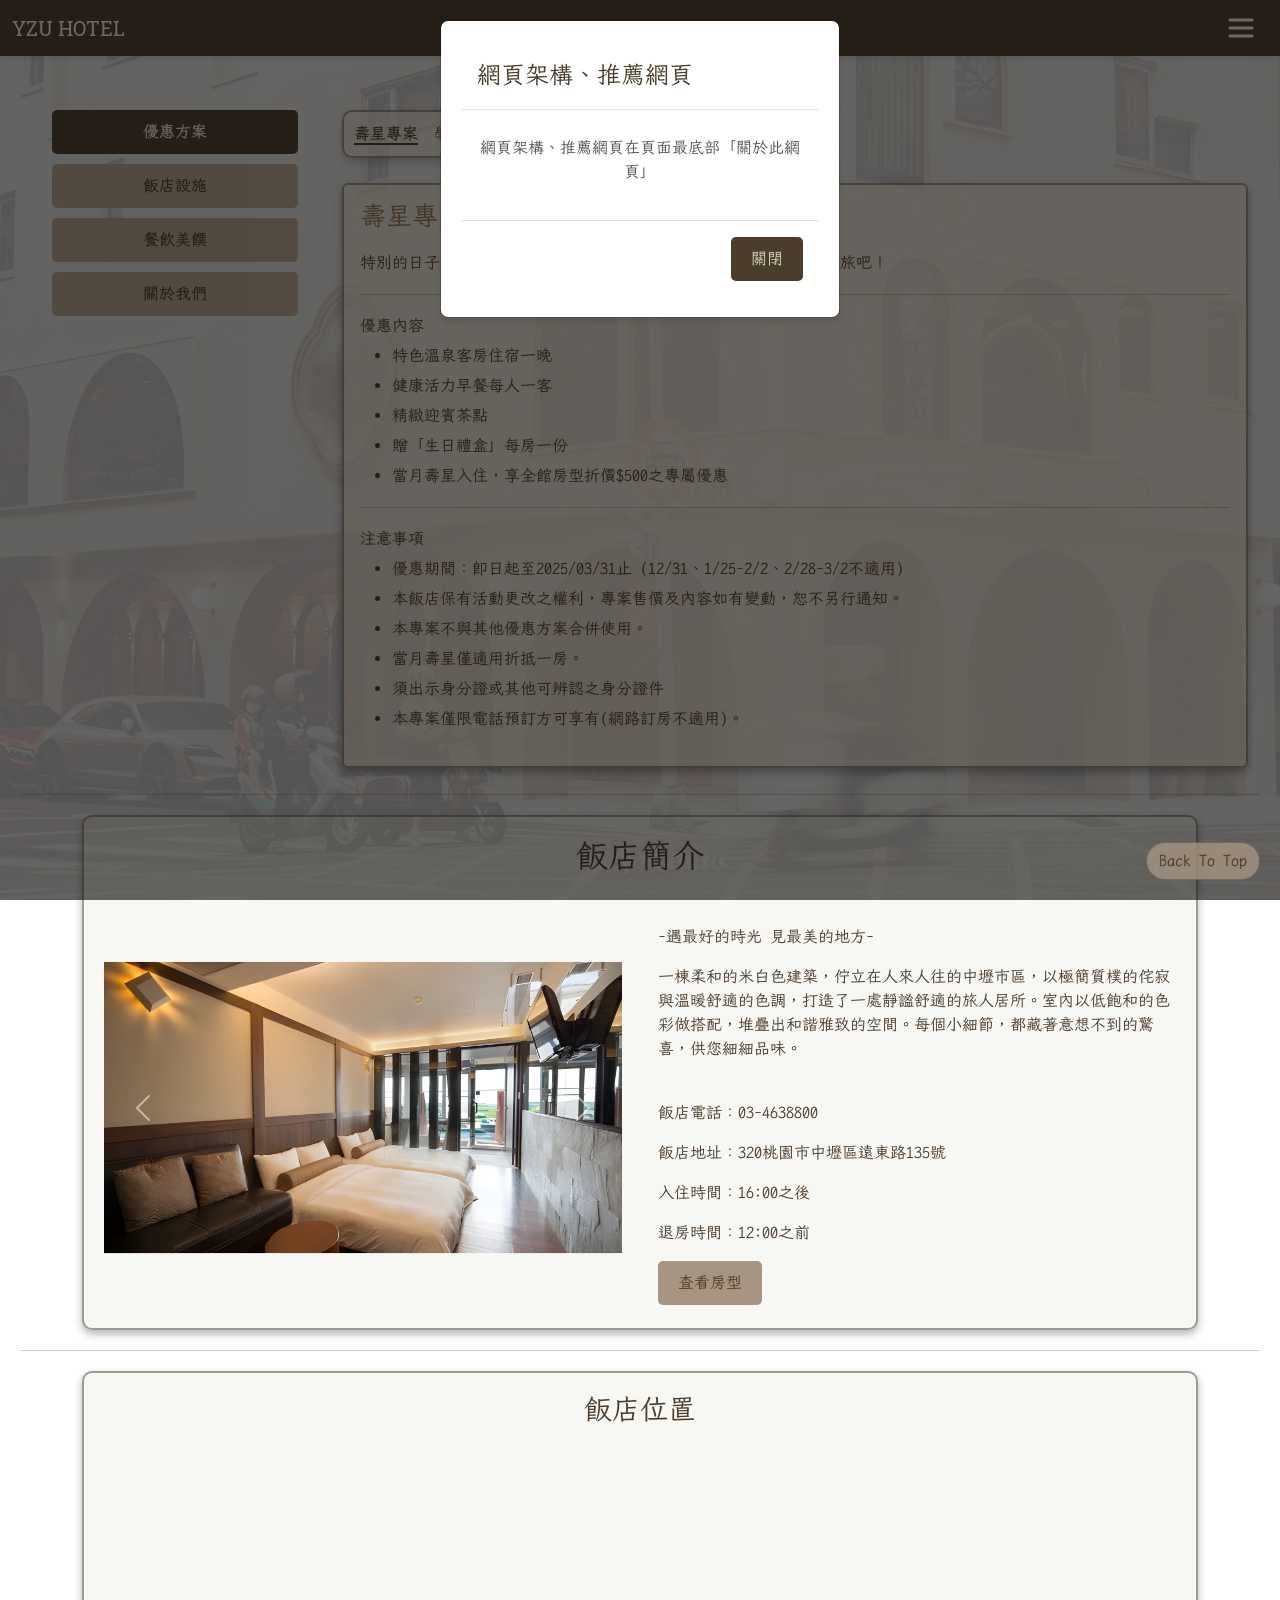
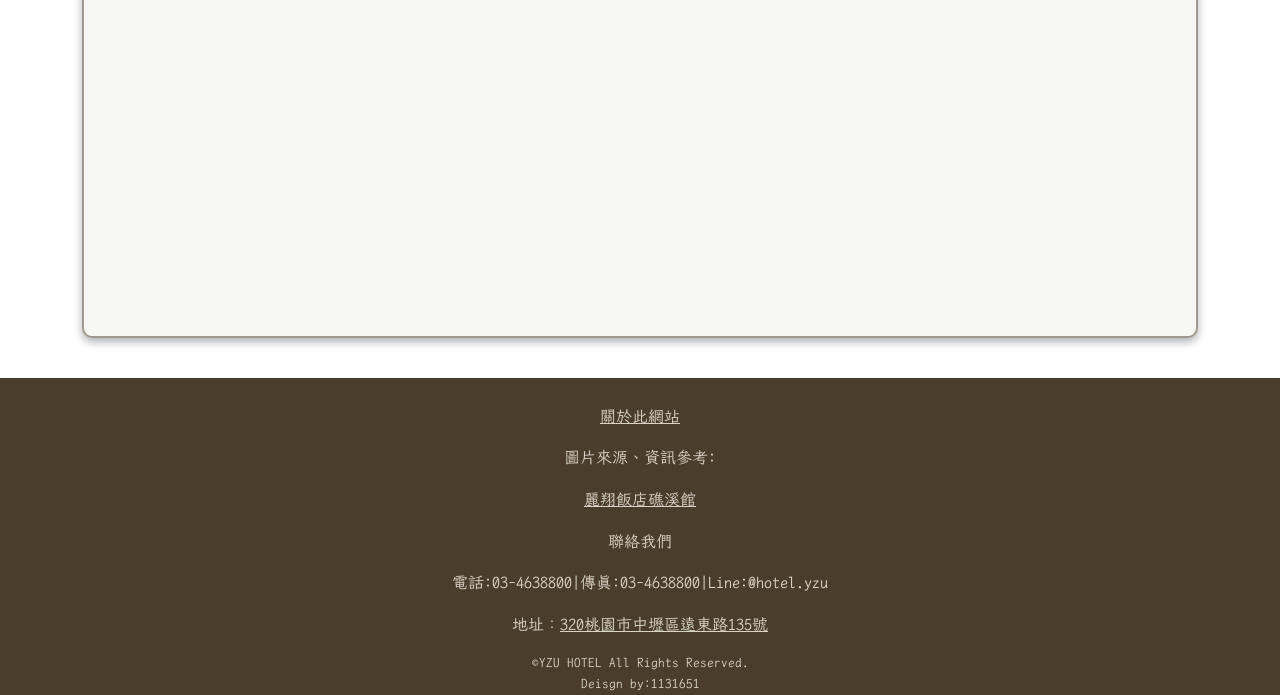
<file: index.html>
<!doctype html>
<html lang="en">
  <head>
    <meta charset="utf-8"> 
		<meta name="viewport" content="width=device-width, initial-scale=1.0">		
    <title>YZU HOTEL</title>
    <link href="https://cdn.jsdelivr.net/npm/bootstrap@5.3.2/dist/css/bootstrap.min.css" rel="stylesheet">
		<link rel="stylesheet" href="index.css">
		<style>
		body{
		margin:0;
		background-image:url('image/background.jpg');
		background-size:cover;
		background-repeat:no-repeat;
		background-attachment:fixed;
		}
		</style>
  </head>
  <body>
	<div id="successModal" class="modal">
        <div class="modal-content">
            <div class="modal-header">網頁架構、推薦網頁</div>
            <div class="modal-body">網頁架構、推薦網頁在頁面最底部「關於此網頁」</div>
            <div class="modal-footer">
                <button id="closeModal">關閉</button>
            </div>
        </div>
    </div>
   <nav class="navbar" id="main-nav">
      <div class="container-fluid">
        <a class="navbar-brand" href="#">YZU HOTEL</a>
        <button class="navbar-toggler" type="button" data-bs-toggle="collapse" data-bs-target="#navbarNavDropdown" aria-controls="navbarNavDropdown" aria-expanded="false" aria-label="Toggle navigation">
          <span class="navbar-toggler-icon"></span>
        </button>
        <div class="collapse navbar-collapse" id="navbarNavDropdown">
          <ul class="navbar-nav">
            <li class="nav-item">
              <a class="nav-link active" aria-current="page" href="booking.html">一般訂房</a>
            </li>
            <li class="nav-item">
              <a class="nav-link" href="room.html">精緻住房</a>
            </li>
            <li class="nav-item">
              <a class="nav-link" href="memberlogin.html">會員登入</a>
            </li>
						<li class="nav-item">
          <a class="nav-link" href="becomemember.html">加入會員</a>
        </li>
            <li class="nav-item dropdown">
              <a class="nav-link dropdown-toggle" href="#" role="button" data-bs-toggle="dropdown" aria-expanded="false">
                訂單查詢
              </a>
              <ul class="dropdown-menu">
                <li><a class="dropdown-item" href="memberlogin.html">會員查詢</a></li>
                <li><a class="dropdown-item" href="notmember.html">非會員查詢</a></li>
              </ul>
            </li>
            <li class="nav-item">
              <a class="nav-link" href="index.html">回到首頁</a>
            </li>
          </ul>
        </div>
      </div>
    </nav>
    <main>
     <div class="container-fluid">
    <div class="row">
        <div class="col-md-3">
            <div class="left-block">
                <div class="nav flex-column nav-pills" role="tablist" aria-orientation="vertical">
                    <button class="nav-link active" data-bs-toggle="pill" data-bs-target="#discount" type="button" role="tab">優惠方案</button>
                    <button class="nav-link" data-bs-toggle="pill" data-bs-target="#facility" type="button" role="tab">飯店設施</button>
                    <button class="nav-link" data-bs-toggle="pill" data-bs-target="#food" type="button" role="tab">餐飲美饌</button>
                    <button class="nav-link" data-bs-toggle="pill" data-bs-target="#about" type="button" role="tab">關於我們</button>
                </div>
            </div>
        </div>
        <div class="col-md-9">
				<div class="right-block">
            <div class="tab-content">
                <div class="tab-pane fade show active" id="discount" role="tabpanel">
								<div class="nav-container">
                  <ul class="nav nav-underline">
                  <li class="nav-item">
                    <a class="nav-link active" href="#promo1" data-bs-toggle="tab">壽星專案</a>
                  </li>
                  <li class="nav-item">
                    <a class="nav-link" href="#promo2" data-bs-toggle="tab">學生專案</a>
                  </li>
                  <li class="nav-item">
                    <a class="nav-link" href="#promo3" data-bs-toggle="tab">團體專案</a>
                  </li>
                </ul>
								</div>
                <div class="tab-content">
                  <div id="promo1" class="tab-pane fade show active">
                    <div class="col">
										<div class="card h-100">
										<div class="card-body">
        <h5 class="card-title">壽星專案</h5>
        <p class="card-text">
        <p>特別的日子，為您獻上我們最真誠的祝福，快來預約專屬您的慶祝之旅吧！</p>
				<hr>
				優惠內容		
				<ul>
				<li>特色溫泉客房住宿一晚</li>
				<li>健康活力早餐每人一客</li>
				<li>精緻迎賓茶點</li>
				<li>贈「生日禮盒」每房一份</li>
				<li>當月壽星入住，享全館房型折價$500之專屬優惠</li>
				</ul>
				<hr>
				注意事項
				<ul>
				<li>優惠期間：即日起至2025/03/31止 (12/31、1/25-2/2、2/28-3/2不適用)</li>
				<li>本飯店保有活動更改之權利，專案售價及內容如有變動，恕不另行通知。</li>
				<li>本專案不與其他優惠方案合併使用。</li>
				<li>當月壽星僅適用折抵一房。</li>
				<li>須出示身分證或其他可辨認之身分證件</li>
				<li>本專案僅限電話預訂方可享有(網路訂房不適用)。</li>
				</ul>
				</p>
    </div>
  </div>
	</div>
   </div>
                  <div id="promo2" class="tab-pane fade">
                    <div class="col">
										<div class="card h-100">
										<div class="card-body">
        <h5 class="card-title">學生專案</h5>
        <p class="card-text">
				<p>暫時拋開忙碌，走出戶外，沐浴和煦陽光，盡情享受浪漫悠閒輕旅行！</p>
				<hr>
				優惠內容
				<ul>
				<li>特色溫泉客房住宿一晚</li>
				<li>健康活力早餐每人一客</li>
				<li>精緻紀念品一份</li>
				<li>精緻迎賓茶點</li>
				<li>「旅遊車資補助」每房NT$400 (即:依專案價再扣抵NT$400)</li>
				<hr>
				</ul>
				注意事項
				<ul>
				<li>優惠期間：即日起至2025/03/31止 (12/31、1/25-2/2、2/28-3/2不適用)</li>
				<li>本飯店保有活動更改之權利，專案售價及內容如有變動，恕不另行通知。</li>
				<li>本專案不與其他優惠方案合併使用。</li>
				<li>須出示學生證或其他可辨認之身分證件</li>
				<li>本專案僅限電話預訂方可享有(網路訂房不適用)。</li>
				</ul>
				</p>
    </div>
  </div>
	</div>
                  </div>
                  <div id="promo3" class="tab-pane fade">
                   <div class="col">
										<div class="card h-100">
										<div class="card-body">
        <h5 class="card-title">團體專案</h5>
        <p class="card-text">
				<p>結伴同遊，一同享受愜意的幸福時光!</p>
				<hr>
				優惠內容
				<ul>
				<li>特色溫泉客房住宿一晚</li>
				<li>健康活力早餐每人一客</li>
				<li>精緻迎賓茶點</li>
				<li>「旅遊車資補助」每房NT$400 (即:依專案價再扣抵NT$400)</li>
				<hr>
				</ul>
				注意事項
				<ul>
				<li>優惠期間：即日起至2025/03/31止 (12/31、1/25-2/2、2/28-3/2不適用)</li>
				<li>本飯店保有活動更改之權利，專案售價及內容如有變動，恕不另行通知。</li>
				<li>本專案不與其他優惠方案合併使用。</li>
				<li>預訂任兩間房型(包含)以上可享此優惠</li>
				<li>本專案僅限電話預訂方可享有(網路訂房不適用)。</li>
				</ul>
				</p>
    </div>
  </div>
	</div>
                  </div>
                </div>
                </div>
								 	 
                <div class="tab-pane fade" id="facility" role="tabpanel">
								<div class="col">
										<div class="card h-100">
										<div class="card-body">
        
        <p class="card-text">
				<h3>泡湯設施</h3>
				<p>沉浸在清澈道地的溫泉戲水池裡， 讓泉水為您褪去全身的疲憊；貼心的不老溫泉按摩池更體貼地為您鬆弛緊繃的身心。</p>
				
         <ul>
				<li>A區開放時間 07:00-23:00 (每週一、週四清洗，上午清洗時段暫停開放)</li>
				<li>B區開放時間 09:00-11:30、15:00-17:30、19:00-22:00(每週二、週五清洗，上午清洗時段暫停開放)</li>
				<li>泡湯項目含四季溫泉戲水池/不老溫泉按摩池/能量烤箱。</li>
				<li>請著泳衣、泳帽(池畔已備有浴巾)。</li>
				<li>如需緊急清洗則暫停開放，恕不另行通知。</li>
			</ul>
			<hr>
			<h3>娛樂設施</h3>
										<p>房客專屬的撞球室、乒乓球室、電玩區、兒童遊戲室...等多樣化的設施，是您休閒娛樂的最佳去處。</p>
										
                <ul>
							<li>撞球室/乒乓球室/電玩區/兒童遊戲室  開放時間 09:00-23:00)</li>
							<li>地若有其他用途，則暫停開放，恕不另行通知。</li>
			</ul>
			</p>
								</div>
								</div>
								</div>
								</div>
                <div class="tab-pane fade" id="food" role="tabpanel">
								 <div class="col">
										<div class="card h-100">
										<div class="card-body">
        
        <p class="card-text">
				<h3>二樓景觀餐廳</h3>
				<p>一道道主廚精心烹調的美饌佳餚，開放式的用餐空間，面向戲水池的別緻落地窗台，提供您味覺與視覺的極佳享受。</p>
				<hr>
				<h3>早餐開放時間</h3>
				<ul>
							<li>【平日】AM7:30－AM9:30</li>
							<li>【假日】AM7:30－AM10:00</li>
							<li>費用：可選擇預訂[包含早餐]的價格方案。</li>
							<li>若額外加購早餐：每客$275</li>
			</ul>
				</p>
    </div>
  </div>							 
    </div>
		</div>
		
 
                <div class="tab-pane fade" id="about" role="tabpanel">
								<div class="col">
								<div class="card h-100">
										<div class="card-body">
                    <h3>關於我們</h3>
                    <p>洋溢歐洲風情的青銅屋瓦與花崗石的石材構築出線條俐落的極簡風貌。</p>
										<p>大廳挑高七米，讓人有完全舒展的輕鬆感，親切而專業的迎賓人員更讓出門在外的旅人忘卻舟車勞頓的疲憊。</p>
										<p>獨棟十二層樓高的歐風建築，環繞充滿設計感的庭園擺設，風味立現。</p>
									  <p>步下後方花園的螺旋梯，緊接著新擴建的峇里島風情溫泉戲水池、四季溫泉按摩池、能量水晶烤箱等，濃濃的熱帶風情迎面而來。</p>
										<p>客房入住即可獨享世界知名的碳酸氫鈉溫泉，也就是俗稱的「美人湯」。讓您在身體獲得紓展的同時也讓心靈獲得解放。</p>
										<p>「一家值得去的旅館，能讓人回味的旅館」是我們的經營理念，希望帶給顧客更美好的旅遊經驗。</p>
										<p>為此，館內設施定期調整，隨著季節更迭，推出最優質也最划算的套裝旅遊行程。</p>	
										</div>
									</div>
								</div>										
                </div>
					</div>
								

</div>
</div>
</div>
</div>
<hr>
<div class="text-box">
<h2 class="text-center">飯店簡介</h2>
<br>
<div class="d-flex align-items-center room-preview">
        <div class="carousel-container me-3">
            <div id="roomCarousel" class="carousel slide" data-bs-ride="carousel">
                <div class="carousel-inner">
                    <div class="carousel-item active">
                        <img src="image/dawnsuite1.png" class="d-block w-100" alt="Room Image 1">
                    </div>
                    <div class="carousel-item">
                        <img src="image/cloudvisitsuite1.png" class="d-block w-100" alt="Room Image 2">
                    </div>
                    <div class="carousel-item">
                        <img src="image/gorgeoussuperior1.png" class="d-block w-100" alt="Room Image 3">
                    </div>
										<div class="carousel-item">
                        <img src="image/yusensuite3.jpg" class="d-block w-100" alt="Room Image 3">
                    </div>
										<div class="carousel-item">
                        <img src="image/starsuite4.jpg" class="d-block w-100" alt="Room Image 3">
                    </div>
                </div>
                <button class="carousel-control-prev" type="button" data-bs-target="#roomCarousel" data-bs-slide="prev">
                    <span class="carousel-control-prev-icon" aria-hidden="true"></span>
                    <span class="visually-hidden">Previous</span>
                </button>
                <button class="carousel-control-next" type="button" data-bs-target="#roomCarousel" data-bs-slide="next">
                    <span class="carousel-control-next-icon" aria-hidden="true"></span>
                    <span class="visually-hidden">Next</span>
                </button>
            </div>
        </div>  
        <div class="text-container">
            <p class="room-description">
                <p>-遇最好的時光 見最美的地方-
								<br>
								<p>一棟柔和的米白色建築，佇立在人來人往的中壢市區，以極簡質樸的侘寂與溫暖舒適的色調，打造了一處靜謐舒適的旅人居所。室內以低飽和的色彩做搭配，堆疊出和諧雅致的空間。每個小細節，都藏著意想不到的驚喜，供您細細品味。</p>
								<br>
								<p>飯店電話：03-4638800</p>
								<p>飯店地址：320桃園市中壢區遠東路135號</p>
								<p>入住時間：16:00之後</p>
								<p>退房時間：12:00之前</p>
            </p>
            <a href="room.html" class="my-button">查看房型</a>
        </div>
    </div>
		</div>
<hr>
<div class="text-box">
<section class="section-content">
<div class="section-header">
<h2 class="text-center">飯店位置</h2>
</div>
<div class="items-center">
<iframe  src="https://www.google.com/maps/embed?pb=!1m18!1m12!1m3!1d3616.876466655706!2d121.26086727537454!3d24.970317277857685!2m3!1f0!2f0!3f0!3m2!1i1024!2i768!4f13.1!3m3!1m2!1s0x34681f5490d43fcd%3A0x186eb5a7e52b332b!2z5YWD5pm65aSn5a24!5e0!3m2!1szh-TW!2stw!4v1729329707675!5m2!1szh-TW!2stw" width="600" height="450" style="border:0;" allowfullscreen="" loading="lazy" referrerpolicy="no-referrer-when-downgrade"></iframe>	
  </div>
</section>
</div>
<a href="#" class="btn btn-primary rounded-pill back-to-top">Back To Top</a>
		</main>
 <footer>
 <br>
      <p><a href="architectureandrecommmendations.html">關於此網站</a></p>
			<p>圖片來源、資訊參考:</p>
			<p><a href="http://jiaosi.leschamps.com.tw/zh_TW"target="_blank">麗翔飯店礁溪館</a></p>
			<p>聯絡我們</p>
			<p>電話:03-4638800|傳真:03-4638800|Line:@hotel.yzu</p>    
			<p>地址：<a href="https://www.yzu.edu.tw/index.php/tw/"target="_blank">320桃園市中壢區遠東路135號</a></p>
   <div class="design">
	 <p>©YZU HOTEL All Rights Reserved.</p>
	 <p>Deisgn by:1131651</p>
		</div>
		</footer> 
<script>
       
        const modal = document.getElementById('successModal');
        const closeModalButton = document.getElementById('closeModal');

        
        window.onload = () => {
            modal.style.display = 'flex'; 
        };

      
        
        closeModalButton.addEventListener('click', () => {
            modal.style.display = 'none'; 
        });

        
        window.addEventListener('click', (event) => {
            if (event.target === modal) {
                modal.style.display = 'none';
            }
        });
    </script>		
		</body>
		<script src="https://cdn.jsdelivr.net/npm/bootstrap@5.3.2/dist/js/bootstrap.bundle.min.js"></script>

</html>
</file>
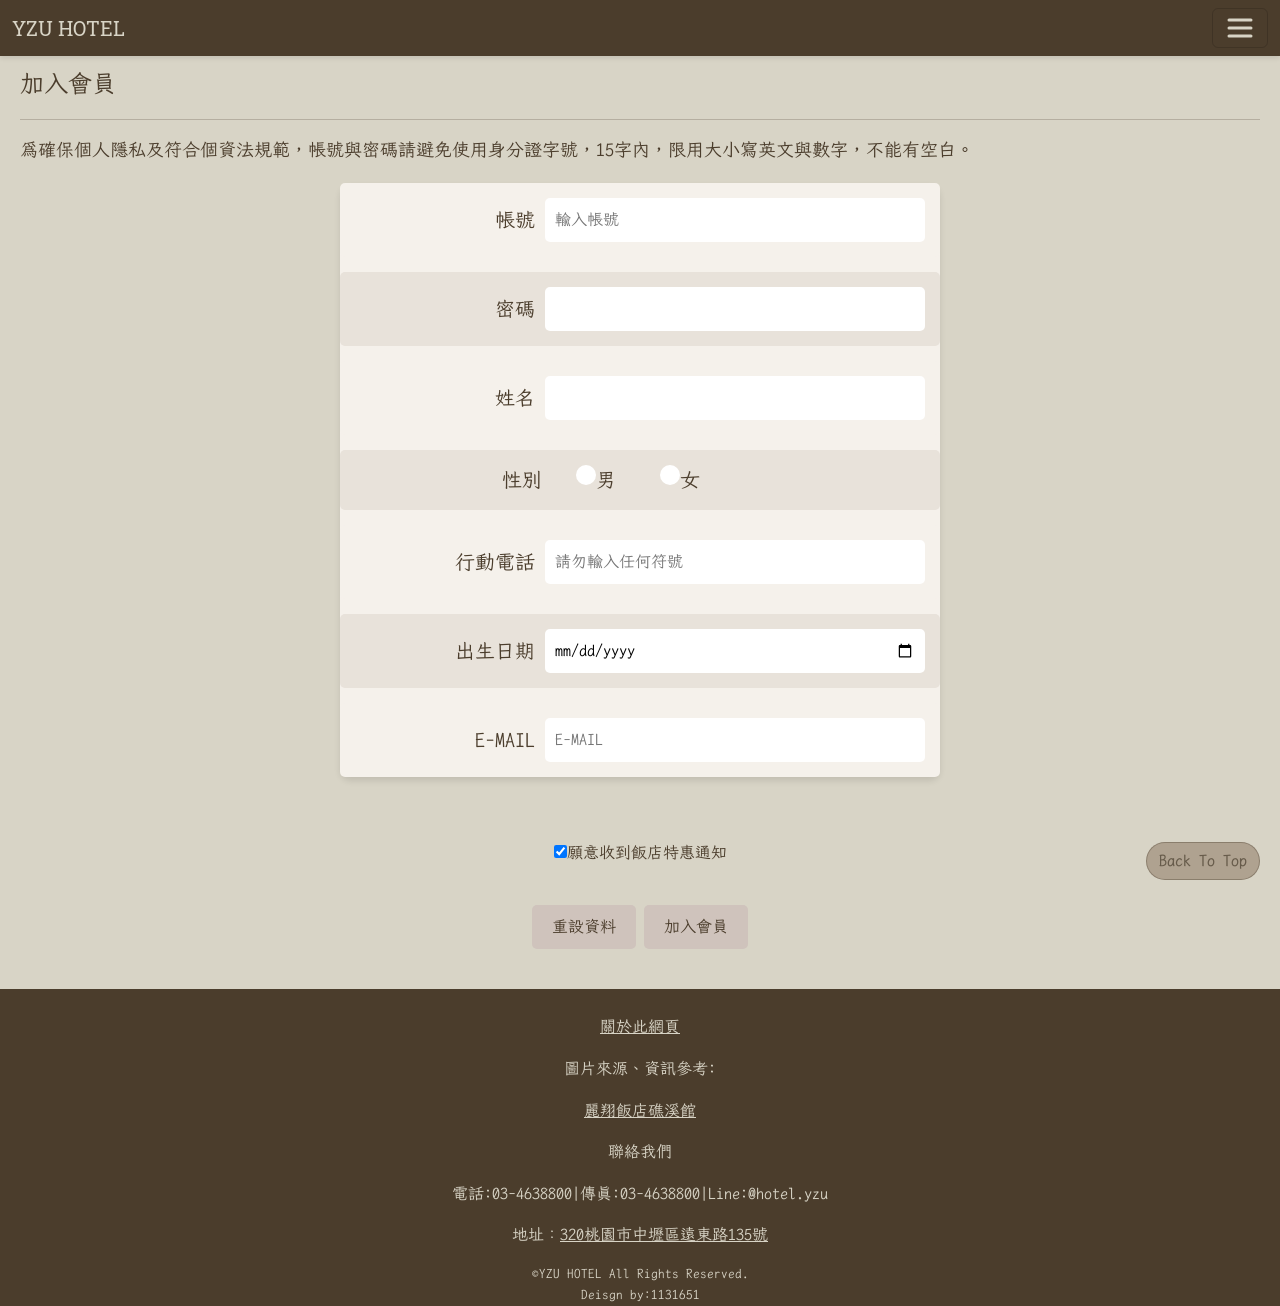
<file: becomemember.html>
<!doctype html>
<html lang="en">
  <head>
    <meta charset="utf-8">  
    <title>become a member</title>
		<meta name="viewport" content="width=device-width, initial-scale=1.0">
		<link href="https://cdn.jsdelivr.net/npm/bootstrap@5.3.2/dist/css/bootstrap.min.css" rel="stylesheet" integrity="sha384-T3c6CoIi6uLrA9TneNEoa7RxnatzjcDSCmG1MXxSR1GAsXEV/Dwwykc2MPK8M2HN" crossorigin="anonymous">
		<link rel="stylesheet" href="becomemember.css">
		</head>
	<body>
	<nav class="navbar  bg-body-tertiary" id="nav">
  <div class="container-fluid">
    <a class="navbar-brand" href="#">YZU HOTEL</a>
    <button class="navbar-toggler" type="button" data-bs-toggle="collapse" data-bs-target="#navbarNavDropdown" aria-controls="navbarNavDropdown" aria-expanded="false" aria-label="Toggle navigation">
      <span class="navbar-toggler-icon"></span>
    </button>
    <div class="collapse navbar-collapse" id="navbarNavDropdown">
      <ul class="navbar-nav">
        <li class="nav-item">
          <a class="nav-link active" aria-current="page" href="booking.html">一般訂房</a>
        </li>
				<li class="nav-item">
          <a class="nav-link" href="room.html">精緻住房</a>
        </li> 
				<li class="nav-item">
          <a class="nav-link" href="memberlogin.html">會員登入</a>
        </li>
				<li class="nav-item">
          <a class="nav-link" href="becomemember.html">加入會員</a>
        </li>
				<li class="nav-item dropdown">
          <a class="nav-link dropdown-toggle" href="#" role="button" data-bs-toggle="dropdown" aria-expanded="false">
            訂單查詢
          </a>
          <ul class="dropdown-menu">
            <li><a class="dropdown-item" href="memberlogin.html">會員查詢</a></li>
            <li><a class="dropdown-item" href="notmember.html">非會員查詢</a></li>
          </ul>
        </li>       
        <li class="nav-item">
          <a class="nav-link" href="index.html">回到首頁</a>
        </li>       
      </ul>
    </div>
  </div>
</nav>
	<main>
	<h2>加入會員</h2>
	<hr>
	<p>為確保個人隱私及符合個資法規範，帳號與密碼請避免使用身分證字號，15字內，限用大小寫英文與數字，不能有空白。<p>
	<form class="form-container" id="registerform">
	<div class="form-group">
                <label for="account">帳號</label>
                <input type="text" id="account" name="account" placeholder="輸入帳號">
            </div>
            <div class="form-group">
                <label for="password">密碼</label>
                <input type="password" id="password" name="password" pattern="^(?=.*[a-z])(?=.*[A-Z])(?=.*\d)[A-Za-z\d]{8,}$" title="輸入至少8位，須包含大小寫字母及數字" required>
								<div class="invalid-feedback">密碼須至少8位，包含大小寫字母及數字。</div>
            </div>
            <div class="form-group">
                <label for="name">姓名</label>
                <input type="text" id="name" name="name">
            </div>
            <div class="form-group">
    <label for="gender">性別</label>
    <div class="flex-container">
        <div class="form-check form-check-inline">
            <input class="form-check-input" type="radio" name="gender" id="male" value="male">
            <label class="form-check-label" for="male">男</label>
        </div>
        <div class="form-check form-check-inline">
            <input class="form-check-input" type="radio" name="gender" id="female" value="female">
            <label class="form-check-label" for="female">女</label>
        </div>
    </div>
</div>
            <div class="form-group">
                <label for="tel">行動電話</label>
                <input type="tel" id="tel" name="tel" pattern="[0-9]{10}" placeholder="請勿輸入任何符號">
								<div class="invalid-feedback">請符合行動電話格式</div>
            </div>
            <div class="form-group">
                <label for="date">出生日期</label>
                <input type="date" id="date" name="date">
            </div>
            <div class="form-group">
                <label for="email">E-MAIL</label>
                <input type="email" id="email" name="email" pattern=".+@hotmail\.com" title="請符合要求的格式" placeholder="E-MAIL">
            </div>
						</form>
	<br>
	<div class="items-center">
	<div class="flex-container">
	<input type="checkbox" name="checkbox" value="yes" checked size="12">願意收到飯店特惠通知
	</div>
	</div>
	<div class="items-center">
	<div class="button-container">
	<button class="my-button" type="reset" form="registerform">重設資料</button>
	<button class="my-button" type="submit"form="registerform">加入會員</button>
	</div>
	</div>
	<a href="#" class="btn btn-primary rounded-pill back-to-top">Back To Top</a>
	</main>
	<footer>
 <br>
      <p><a href="architectureandrecommmendations.html">關於此網頁</a></p>
			<p>圖片來源、資訊參考:</p>
			<p><a href="http://jiaosi.leschamps.com.tw/zh_TW"target="_blank">麗翔飯店礁溪館</a></p>
			<p>聯絡我們</p>
			<p>電話:03-4638800|傳真:03-4638800|Line:@hotel.yzu</p>    
			<p>地址：<a href="https://www.yzu.edu.tw/index.php/tw/"target="_blank">320桃園市中壢區遠東路135號</a></p>
   <div class="design">
	 <p>©YZU HOTEL All Rights Reserved.</p>
	 <p>Deisgn by:1131651</p>
		</div>
		</footer>  
	<script src="https://cdn.jsdelivr.net/npm/bootstrap@5.3.2/dist/js/bootstrap.bundle.min.js" integrity="sha384-C6RzsynM9kWDrMNeT87bh95OGNyZPhcTNXj1NW7RuBCsyN/o0jlpcV8Qyq46cDfL" crossorigin="anonymous"></script>
	</body>
	</html>
</file>
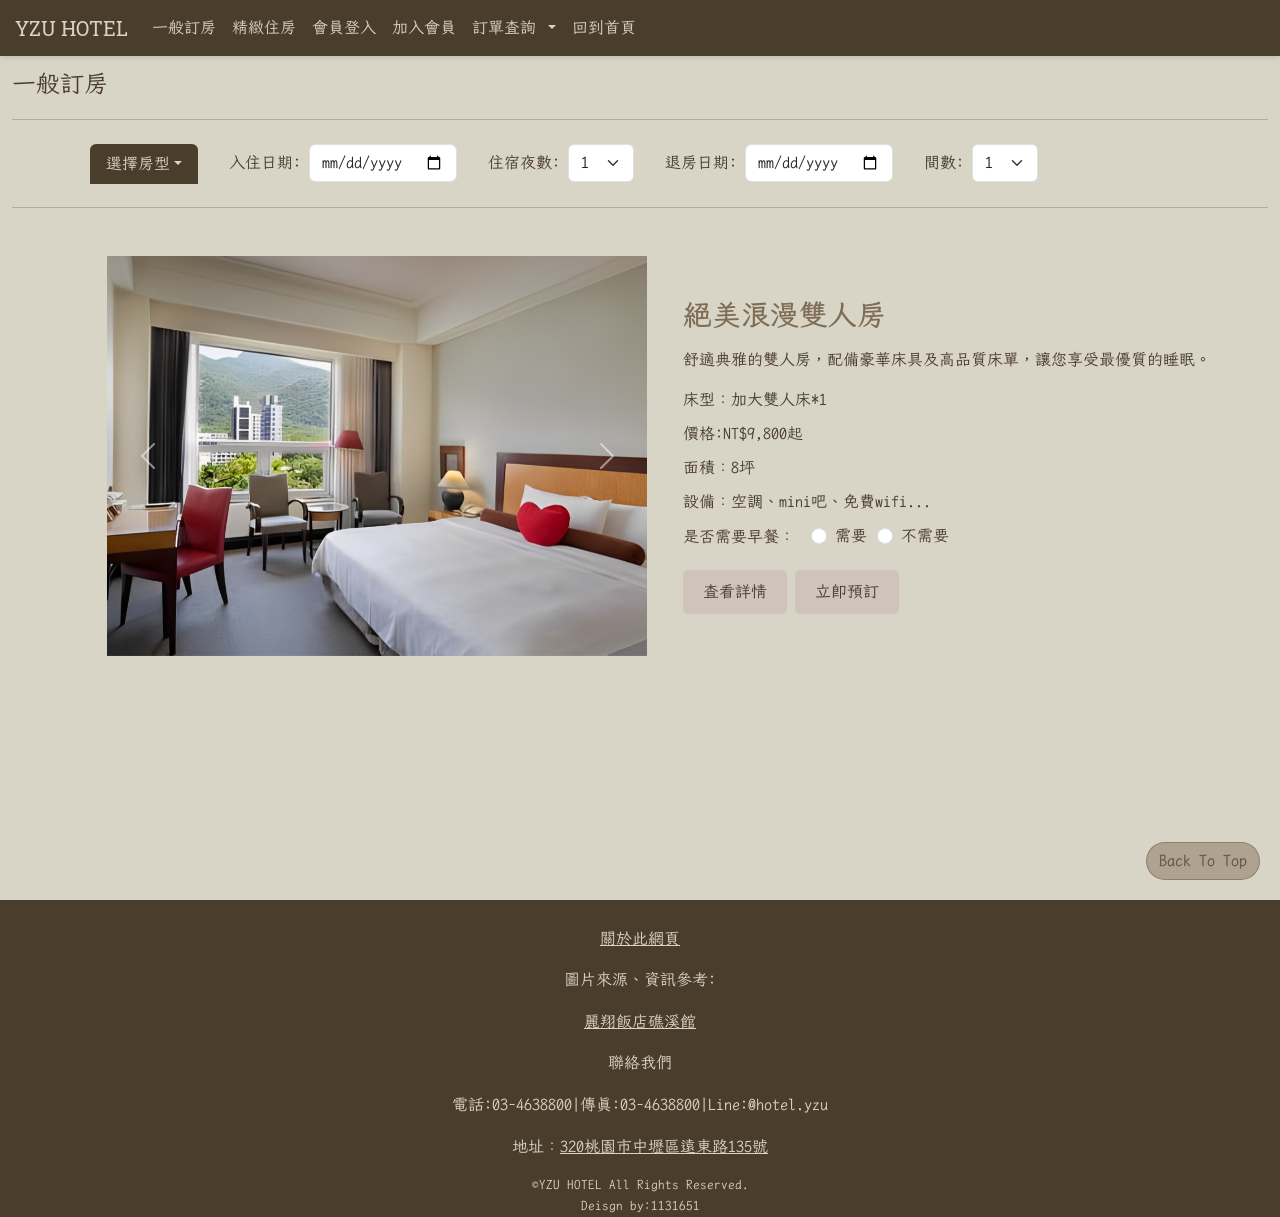
<file: booking.html>
<!DOCTYPE html>
<html lang="en">
<head>
    <meta charset="UTF-8">
    <meta name="viewport" content="width=device-width, initial-scale=1.0">
    <title>booking</title>
    <link href="https://cdn.jsdelivr.net/npm/bootstrap@5.3.2/dist/css/bootstrap.min.css" rel="stylesheet">
		<link rel="stylesheet" href="booking.css">
   
</head>
<body>
   <nav class="navbar navbar-expand-lg" id="main-nav">
  <div class="container-fluid">
    <a class="navbar-brand" href="#">YZU HOTEL</a>
    <button class="navbar-toggler" type="button" data-bs-toggle="collapse" data-bs-target="#navbarNavDropdown" aria-controls="navbarNavDropdown" aria-expanded="false" aria-label="Toggle navigation">
      <span class="navbar-toggler-icon"></span>
    </button>
    <div class="collapse navbar-collapse" id="navbarNavDropdown">
      <ul class="navbar-nav">
        <li class="nav-item">
          <a class="nav-link active" aria-current="page" href="booking.html">一般訂房</a>
        </li>
				<li class="nav-item">
          <a class="nav-link" href="room.html">精緻住房</a>
        </li> 
				<li class="nav-item">
          <a class="nav-link" href="memberlogin.html">會員登入</a>
        </li>
				<li class="nav-item">
          <a class="nav-link" href="becomemember.html">加入會員</a>
        </li>
				<li class="nav-item dropdown">
          <a class="nav-link dropdown-toggle" href="#" role="button" data-bs-toggle="dropdown" aria-expanded="false">
            訂單查詢
          </a>
          <ul class="dropdown-menu">
            <li><a class="dropdown-item" href="memberlogin.html">會員查詢</a></li>
            <li><a class="dropdown-item" href="notmember.html">非會員查詢</a></li>
          </ul>
        </li>       
        <li class="nav-item">
          <a class="nav-link" href="index.html">回到首頁</a>
        </li>       
      </ul>
    </div>
  </div>
</nav>
<main class="container-fluid">
<h2>一般訂房</h2>
	<hr>  
    <div class="container my-4" id="bottom-nav">
			<div class="dropdown-container d-flex align-items-center">
			<div class="selector-group">
				<div class="dropdown d-inline-block mx-2">
        <ul class="nav nav-tabs"style="border-bottom: none;">
            <li class="nav-item dropdown">
                <a class="nav-link dropdown-toggle" data-bs-toggle="dropdown" href="#" role="button" aria-expanded="false">選擇房型</a>
                <ul class="dropdown-menu">
                    <li><a class="dropdown-item active" data-bs-toggle="tab" href="#section1">絕美浪漫雙人房</a></li>
                    <li><a class="dropdown-item" data-bs-toggle="tab" href="#section2">時尚優雅雙人房</a></li>
                    <li><a class="dropdown-item" data-bs-toggle="tab" href="#section3">品味奢華四人房</a></li>
										 <li><a class="dropdown-item" data-bs-toggle="tab" href="#section4">迎曦和室</a></li>
                    <li><a class="dropdown-item" data-bs-toggle="tab" href="#section5">觀雲和室</a></li>
										 <li><a class="dropdown-item" data-bs-toggle="tab" href="#section6">友泉和室</a></li>
                    <li><a class="dropdown-item" data-bs-toggle="tab" href="#section7">摘星套房</a></li>
                </ul>
            </li>
        </ul>
				</div>
				
        <div class="form-group d-flex align-items-center mx-2 nowrap-container">
            <label for="startDate" class="me-2 nowrap-label">入住日期:</label>
            <input type="date" class="form-control" id="startDate" name="startDate1">
        </div>
        <div class="form-group d-flex align-items-center mx-2 nowrap-container">
        <label for="stayDays" class="me-2 nowrap-label">住宿夜數:</label>
        <select class="form-select" id="stayDays" name="stayDays1">
            <option value="1">1</option>
            <option value="2">2</option>
            <option value="3">3</option>
						<option value="4">4</option>
            <option value="5">5</option>
            <option value="6">6</option>
						<option value="7">7</option>
            <option value="8">8</option>
            <option value="9">9</option>
						<option value="10">10</option>
            <option value="11">11</option>
            <option value="12">12</option>
						<option value="13">13</option>
            <option value="14">14</option>
            <option value="15">15</option>
						<option value="16">16</option>
            <option value="17">17</option>
            <option value="18">18</option>
						<option value="19">19</option>
            <option value="20">20</option>
            <option value="21">21</option>
						<option value="22">22</option>
            <option value="23">23</option>
            <option value="24">24</option>
						<option value="25">25</option>
            <option value="26">26</option>
						<option value="27">27</option>
            <option value="28">28</option>
            <option value="29">29</option>
						<option value="30">30</option>
        </select>
    </div>
        <div class="form-group d-flex align-items-center mx-2 nowrap-container">
            <label for="endDate" class="me-2 nowrap-label">退房日期:</label>
            <input type="date" class="form-control" id="endDate" name="endDate1">
        </div>
        <div class="form-group d-flex align-items-center mx-2 nowrap-container">
        <label for="number" class="me-2 nowrap-label">間數:</label>
        <select class="form-select" id="number" name="number1">
            <option value="1">1</option>
            <option value="2">2</option>
            <option value="3">3</option>
						<option value="4">4</option>
            <option value="5">5</option>
            <option value="6">6</option>
						<option value="7">7</option>
            <option value="8">8</option>
            <option value="9">9</option>
						<option value="10">10</option>
        </select>
    </div>
		</div>
				</div>
		</div>
		<hr>
		
       
        <div class="tab-content">
            <div class="tab-pane fade show active" id="section1">
                <div class="container my-5">
    <div class="d-flex align-items-center room-preview">
        
        <div class="carousel-container me-3">
            <div id="roomCarousel1" class="carousel slide" data-bs-ride="carousel">
                <div class="carousel-inner">
                    <div class="carousel-item active">
                        <img src="image/romantictwin1.jpg" class="d-block w-100" alt="Room Image 1">
                    </div>
                    <div class="carousel-item">
                        <img src="image/romantictwin2.jpg" class="d-block w-100" alt="Room Image 2">
                    </div>
                    <div class="carousel-item">
                        <img src="image/romantictwin3.jpg" class="d-block w-100" alt="Room Image 3">
                    </div>
										<div class="carousel-item">
                        <img src="image/romantictwin4.jpg" class="d-block w-100" alt="Room Image 3">
                    </div>
										<div class="carousel-item">
                        <img src="image/romantictwin5.jpg" class="d-block w-100" alt="Room Image 3">
                    </div>
                </div>
                <button class="carousel-control-prev" type="button" data-bs-target="#roomCarousel1" data-bs-slide="prev">
                    <span class="carousel-control-prev-icon" aria-hidden="true"></span>
                    <span class="visually-hidden">Previous</span>
                </button>
                <button class="carousel-control-next" type="button" data-bs-target="#roomCarousel1" data-bs-slide="next">
                    <span class="carousel-control-next-icon" aria-hidden="true"></span>
                    <span class="visually-hidden">Next</span>
                </button>
            </div>
        </div>

       
        <div class="text-container">
            <h3 class="room-title">絕美浪漫雙人房</h3>
            <p class="room-description">
                舒適典雅的雙人房，配備豪華床具及高品質床單，讓您享受最優質的睡眠。
            </p>
            <ul class="room-features">
                <li>床型：加大雙人床*1</li>
								<li>價格:NT$9,800起</li>
                <li>面積：8坪</li>
                <li>設備：空調、mini吧、免費wifi...</li>		
						<div class="breakfast-option d-flex align-items-center">
            <span class="me-3">是否需要早餐：</span>
            <div class="form-check form-check-inline">
                <input class="form-check-input" type="radio" name="breakfast" id="breakfastYes1" value="yes">
                <label class="form-check-label" for="breakfastYes1">需要</label>
            </div>
            <div class="form-check form-check-inline">
                <input class="form-check-input" type="radio" name="breakfast" id="breakfastNo1" value="no">
                <label class="form-check-label" for="breakfastNo1">不需要</label>
            </div>
        </div>
    </ul>
						<div class="button-container">
						<a href="romatictwin.html" class="my-button">查看詳情</a>
            <a href="memberlogin.html" class="my-button">立即預訂</a>
						</div>
        </div>
    </div>
</div>
    </div>

           
            <div class="tab-pane fade" id="section2">
                <div class="container my-5">
    <div class="d-flex align-items-center room-preview">
        
        <div class="carousel-container me-3">
            <div id="roomCarousel2" class="carousel slide" data-bs-ride="carousel">
                <div class="carousel-inner">
                    <div class="carousel-item active">
                        <img src="image/modernroom1.jpg" class="d-block w-100" alt="Room Image 1">
                    </div>
                    <div class="carousel-item">
                        <img src="image/modernroom2.jpg" class="d-block w-100" alt="Room Image 2">
                    </div>
                    <div class="carousel-item">
                        <img src="image/modernroom3.jpg" class="d-block w-100" alt="Room Image 3">
                    </div>
										<div class="carousel-item">
                        <img src="image/modernroom4.jpg" class="d-block w-100" alt="Room Image 3">
                    </div>
										<div class="carousel-item">
                        <img src="image/modernroom5.jpg" class="d-block w-100" alt="Room Image 3">
                    </div>
                </div>
                <button class="carousel-control-prev" type="button" data-bs-target="#roomCarousel2" data-bs-slide="prev">
                    <span class="carousel-control-prev-icon" aria-hidden="true"></span>
                    <span class="visually-hidden">Previous</span>
                </button>
                <button class="carousel-control-next" type="button" data-bs-target="#roomCarousel2" data-bs-slide="next">
                    <span class="carousel-control-next-icon" aria-hidden="true"></span>
                    <span class="visually-hidden">Next</span>
                </button>
            </div>
        </div>

        
        <div class="text-container">
            <h3 class="room-title">時尚優雅雙人房</h3>
            <p class="room-description">
                簡約設計風格與精緻家具完美結合，為追求高品質旅遊體驗的旅客提供寧靜空間。
            </p>
            <ul class="room-features">
                <li>床型：單人床*2</li>
								<li>價格:NT$9,800起</li>
                <li>面積：8坪</li>
                <li>設備：空調、mimi吧、免費wifi...</li>		
						<div class="breakfast-option d-flex align-items-center">
            <span class="me-3">是否需要早餐：</span>
            <div class="form-check form-check-inline">
                <input class="form-check-input" type="radio" name="breakfast" id="breakfastYes2" value="yes">
                <label class="form-check-label" for="breakfastYes2">需要</label>
            </div>
            <div class="form-check form-check-inline">
                <input class="form-check-input" type="radio" name="breakfast" id="breakfastNo2" value="no">
                <label class="form-check-label" for="breakfastNo2">不需要</label>
            </div>
        </div>
    </ul>
						<div class="button-container">
						<a href="modernroom.html" class="my-button">查看詳情</a>
            <a href="memberlogin.html" class="my-button">立即預訂</a>
						</div>
        </div>
    </div>
</div>
            </div>
            <div class="tab-pane fade" id="section3">
                <div class="container my-5">
    <div class="d-flex align-items-center room-preview">
        
        <div class="carousel-container me-3">
            <div id="roomCarousel3" class="carousel slide" data-bs-ride="carousel">
                <div class="carousel-inner">
                    <div class="carousel-item active">
                        <img src="image/gorgeoussuperior1.png" class="d-block w-100" alt="Room Image 1">
                    </div>
                    <div class="carousel-item">
                        <img src="image/gorgeoussuperior2.png" class="d-block w-100" alt="Room Image 2">
                    </div>
                    <div class="carousel-item">
                        <img src="image/gorgeoussuperior3.png" class="d-block w-100" alt="Room Image 3">
                    </div>
										<div class="carousel-item">
                        <img src="image/gorgeoussuperior4.png" class="d-block w-100" alt="Room Image 3">
                    </div>
										<div class="carousel-item">
                        <img src="image/gorgeoussuperior5.png" class="d-block w-100" alt="Room Image 3">
                    </div>
                </div>
                <button class="carousel-control-prev" type="button" data-bs-target="#roomCarousel3" data-bs-slide="prev">
                    <span class="carousel-control-prev-icon" aria-hidden="true"></span>
                    <span class="visually-hidden">Previous</span>
                </button>
                <button class="carousel-control-next" type="button" data-bs-target="#roomCarousel3" data-bs-slide="next">
                    <span class="carousel-control-next-icon" aria-hidden="true"></span>
                    <span class="visually-hidden">Next</span>
                </button>
            </div>
        </div>

        
        <div class="text-container">
            <h3 class="room-title">品味奢華四人房</h3>
            <p class="room-description">
                適合家庭或朋友一同入住的奢華四人房，提供寬敞的居住空間及一流設施，滿足多人同住需求。
            </p>
            <ul class="room-features">
                <li>床型：雙人床*2</li>
								<li>價格:NT$12,800起</li>
                <li>面積：10坪</li>
                <li>設備：空調、mimi吧、免費wifi...</li>		
						<div class="breakfast-option d-flex align-items-center">
            <span class="me-3">是否需要早餐：</span>
            <div class="form-check form-check-inline">
                <input class="form-check-input" type="radio" name="breakfast" id="breakfastYes3" value="yes">
                <label class="form-check-label" for="breakfastYes3">需要</label>
            </div>
            <div class="form-check form-check-inline">
                <input class="form-check-input" type="radio" name="breakfast" id="breakfastNo3" value="no">
                <label class="form-check-label" for="breakfastNo3">不需要</label>
            </div>
        </div>
    </ul>
						<div class="button-container">
						<a href="gorgeoussuperior.html" class="my-button">查看詳情</a>
            <a href="memberlogin.html" class="my-button">立即預訂</a>
						</div>
        </div>
    </div>
</div>
            </div>
						<div class="tab-pane fade" id="section4">
                 <div class="container my-5">
    <div class="d-flex align-items-center room-preview">
        
        <div class="carousel-container me-3">
            <div id="roomCarousel4" class="carousel slide" data-bs-ride="carousel">
                <div class="carousel-inner">
                    <div class="carousel-item active">
                        <img src="image/dawnsuite1.png" class="d-block w-100" alt="Room Image 1">
                    </div>
                    <div class="carousel-item">
                        <img src="image/dawnsuite2.png" class="d-block w-100" alt="Room Image 2">
                    </div>
                    <div class="carousel-item">
                        <img src="image/dawnsuite3.png" class="d-block w-100" alt="Room Image 3">
                    </div>
										<div class="carousel-item">
                        <img src="image/dawnsuite4.png" class="d-block w-100" alt="Room Image 3">
                    </div>
										<div class="carousel-item">
                        <img src="image/dawnsuite5.png" class="d-block w-100" alt="Room Image 3">
                    </div>
                </div>
                <button class="carousel-control-prev" type="button" data-bs-target="#roomCarousel4" data-bs-slide="prev">
                    <span class="carousel-control-prev-icon" aria-hidden="true"></span>
                    <span class="visually-hidden">Previous</span>
                </button>
                <button class="carousel-control-next" type="button" data-bs-target="#roomCarousel4" data-bs-slide="next">
                    <span class="carousel-control-next-icon" aria-hidden="true"></span>
                    <span class="visually-hidden">Next</span>
                </button>
            </div>
        </div>

        
        <div class="text-container">
            <h3 class="room-title">迎曦和室</h3>
            <p class="room-description">
                日式榻榻米設計，結合自然風景，讓您沉浸在寧靜和諧的住宿氛圍中。
            </p>
            <ul class="room-features">
                <li>床型：雙人床墊*2</li>
								<li>價格:NT$13,800起</li>
                <li>面積：8.5坪</li>
                <li>設備：日式溫泉大浴池、高質感手工傢俱、免費wifi...</li>		
						<div class="breakfast-option d-flex align-items-center">
            <span class="me-3">是否需要早餐：</span>
            <div class="form-check form-check-inline">
                <input class="form-check-input" type="radio" name="breakfast" id="breakfastYes4" value="yes">
                <label class="form-check-label" for="breakfastYes4">需要</label>
            </div>
            <div class="form-check form-check-inline">
                <input class="form-check-input" type="radio" name="breakfast" id="breakfastNo4" value="no">
                <label class="form-check-label" for="breakfastNo4">不需要</label>
            </div>
        </div>
    </ul>
						<div class="button-container">
						<a href="dawnsuite.html" class="my-button">查看詳情</a>
            <a href="memberlogin.html" class="my-button">立即預訂</a>
						</div>
        </div>
    </div>
</div>
            </div>
            <div class="tab-pane fade" id="section5">
                <div class="container my-5">
    <div class="d-flex align-items-center room-preview">
        
        <div class="carousel-container me-3">
            <div id="roomCarousel5" class="carousel slide" data-bs-ride="carousel">
                <div class="carousel-inner">
                    <div class="carousel-item active">
                        <img src="image/cloudvisitsuite1.png" class="d-block w-100" alt="Room Image 1">
                    </div>
                    <div class="carousel-item">
                        <img src="image/cloudvisitsuite2.png" class="d-block w-100" alt="Room Image 2">
                    </div>
                    <div class="carousel-item">
                        <img src="image/cloudvisitsuite3.png" class="d-block w-100" alt="Room Image 3">
                    </div>
										<div class="carousel-item">
                        <img src="image/cloudvisitsuite4.png" class="d-block w-100" alt="Room Image 3">
                    </div>
										<div class="carousel-item">
                        <img src="image/cloudvisitsuite5.png" class="d-block w-100" alt="Room Image 3">
                    </div>
                </div>
                <button class="carousel-control-prev" type="button" data-bs-target="#roomCarousel5" data-bs-slide="prev">
                    <span class="carousel-control-prev-icon" aria-hidden="true"></span>
                    <span class="visually-hidden">Previous</span>
                </button>
                <button class="carousel-control-next" type="button" data-bs-target="#roomCarousel5" data-bs-slide="next">
                    <span class="carousel-control-next-icon" aria-hidden="true"></span>
                    <span class="visually-hidden">Next</span>
                </button>
            </div>
        </div>

        
        <div class="text-container">
            <h3 class="room-title">觀雲和室</h3>
            <p class="room-description">
                與大自然融為一體，觀雲和室提供傳統日式設計與現代設施的完美融合，適合您放鬆心情享受。
            </p>
            <ul class="room-features">
                <li>床型：雙人床墊*2</li>
								<li>價格:NT$14,800起</li>
                <li>面積：8坪</li>
                <li>設備：日式溫泉大浴池、高質感手工傢俱、免費wifi...</li>		
						<div class="breakfast-option d-flex align-items-center">
            <span class="me-3">是否需要早餐：</span>
            <div class="form-check form-check-inline">
                <input class="form-check-input" type="radio" name="breakfast" id="breakfastYes5" value="yes">
                <label class="form-check-label" for="breakfastYes5">需要</label>
            </div>
            <div class="form-check form-check-inline">
                <input class="form-check-input" type="radio" name="breakfast" id="breakfastNo5" value="no">
                <label class="form-check-label" for="breakfastNo5">不需要</label>
            </div>
        </div>
    </ul>
						<div class="button-container">
						<a href="cloudvisitsuite.html" class="my-button">查看詳情</a>
            <a href="memberlogin.html" class="my-button">立即預訂</a>
						</div>
        </div>
    </div>
</div>
            </div>
						<div class="tab-pane fade" id="section6">
                <div class="container my-5">
    <div class="d-flex align-items-center room-preview">
       
        <div class="carousel-container me-3">
            <div id="roomCarousel6" class="carousel slide" data-bs-ride="carousel">
                <div class="carousel-inner">
                    <div class="carousel-item active">
                        <img src="image/yusensuite1.jpg" class="d-block w-100" alt="Room Image 1">
                    </div>
                    <div class="carousel-item">
                        <img src="image/yusensuite2.jpg" class="d-block w-100" alt="Room Image 2">
                    </div>
                    <div class="carousel-item">
                        <img src="image/yusensuite3.jpg" class="d-block w-100" alt="Room Image 3">
                    </div>
										<div class="carousel-item">
                        <img src="image/yusensuite4.jpg" class="d-block w-100" alt="Room Image 3">
                    </div>
										<div class="carousel-item">
                        <img src="image/yusensuite5.jpg" class="d-block w-100" alt="Room Image 3">
                    </div>
                </div>
                <button class="carousel-control-prev" type="button" data-bs-target="#roomCarousel6" data-bs-slide="prev">
                    <span class="carousel-control-prev-icon" aria-hidden="true"></span>
                    <span class="visually-hidden">Previous</span>
                </button>
                <button class="carousel-control-next" type="button" data-bs-target="#roomCarousel6" data-bs-slide="next">
                    <span class="carousel-control-next-icon" aria-hidden="true"></span>
                    <span class="visually-hidden">Next</span>
                </button>
            </div>
        </div>

        
        <div class="text-container">
            <h3 class="room-title">友泉和室</h3>
            <p class="room-description">
                以清新自然為主題的友泉和室，讓您在愜意的氛圍中享受放鬆，適合家庭和好友聚會。
            </p>
            <ul class="room-features">
                <li>床型：雙人床墊*2</li>
								<li>價格:NT$15,800起</li>
                <li>面積：10坪</li>
                <li>設備：日式溫泉大浴池、高質感手工傢俱、免費wifi...</li>		
						<div class="breakfast-option d-flex align-items-center">
            <span class="me-3">是否需要早餐：</span>
            <div class="form-check form-check-inline">
                <input class="form-check-input" type="radio" name="breakfast" id="breakfastYes6" value="yes">
                <label class="form-check-label" for="breakfastYes6">需要</label>
            </div>
            <div class="form-check form-check-inline">
                <input class="form-check-input" type="radio" name="breakfast" id="breakfastNo6" value="no">
                <label class="form-check-label" for="breakfastNo6">不需要</label>
            </div>
        </div>
    </ul>
						<div class="button-container">
						<a href="yusensuite.html" class="my-button">查看詳情</a>
            <a href="memberlogin.html" class="my-button">立即預訂</a>
						</div>
        </div>
    </div>
</div>
            </div>
            <div class="tab-pane fade" id="section7">
                 <div class="container my-5">
    <div class="d-flex align-items-center room-preview">
        
        <div class="carousel-container me-3">
            <div id="roomCarousel7" class="carousel slide" data-bs-ride="carousel">
                <div class="carousel-inner">
                    <div class="carousel-item active">
                        <img src="image/starsuite1.jpg" class="d-block w-100" alt="Room Image 1">
                    </div>
                    <div class="carousel-item">
                        <img src="image/starsuite2.jpg" class="d-block w-100" alt="Room Image 2">
                    </div>
                    <div class="carousel-item">
                        <img src="image/starsuite3.jpg" class="d-block w-100" alt="Room Image 3">
                    </div>
										<div class="carousel-item">
                        <img src="image/starsuite4.jpg" class="d-block w-100" alt="Room Image 3">
                    </div>
										<div class="carousel-item">
                        <img src="image/starsuite5.jpg" class="d-block w-100" alt="Room Image 3">
                    </div>
                </div>
                <button class="carousel-control-prev" type="button" data-bs-target="#roomCarousel7" data-bs-slide="prev">
                    <span class="carousel-control-prev-icon" aria-hidden="true"></span>
                    <span class="visually-hidden">Previous</span>
                </button>
                <button class="carousel-control-next" type="button" data-bs-target="#roomCarousel7" data-bs-slide="next">
                    <span class="carousel-control-next-icon" aria-hidden="true"></span>
                    <span class="visually-hidden">Next</span>
                </button>
            </div>
        </div>

        
        <div class="text-container">
            <h3 class="room-title">摘星套房</h3>
            <p class="room-description">
                豪華的摘星套房為尊貴旅客提供前所未有的舒適體驗。
            </p>
            <ul class="room-features">
                <li>床型：加大雙人床</li>
								<li>價格:NT$13,800起</li>
                <li>面積：11坪</li>
                <li>設備：戶外露天浴池、LED化妝鏡、免費wifi...</li>		
						<div class="breakfast-option d-flex align-items-center">
            <span class="me-3">是否需要早餐：</span>
            <div class="form-check form-check-inline">
                <input class="form-check-input" type="radio" name="breakfast" id="breakfastYes7" value="yes">
                <label class="form-check-label" for="breakfastYes7">需要</label>
            </div>
            <div class="form-check form-check-inline">
                <input class="form-check-input" type="radio" name="breakfast" id="breakfastNo7" value="no">
                <label class="form-check-label" for="breakfastNo7">不需要</label>
            </div>
        </div>
    </ul>
						<div class="button-container">
						<a href="starsuite.html" class="my-button">查看詳情</a>
            <a href="memberlogin.html" class="my-button">立即預訂</a>
						</div>
        </div>
    </div>
</div>
            </div>
    </div>
	<a href="#" class="btn btn-primary rounded-pill back-to-top">Back To Top</a>
</main>
<footer>
 <br>
      <p><a href="architectureandrecommmendations.html">關於此網頁</a></p>
			<p>圖片來源、資訊參考:</p>
			<p><a href="http://jiaosi.leschamps.com.tw/zh_TW"target="_blank">麗翔飯店礁溪館</a></p>
			<p>聯絡我們</p>
			<p>電話:03-4638800|傳真:03-4638800|Line:@hotel.yzu</p>    
			<p>地址：<a href="https://www.yzu.edu.tw/index.php/tw/"target="_blank">320桃園市中壢區遠東路135號</a></p>
   <div class="design">
	 <p>©YZU HOTEL All Rights Reserved.</p>
	 <p>Deisgn by:1131651</p>
		</div>
		</footer>  
    <script src="https://cdn.jsdelivr.net/npm/bootstrap@5.3.0/dist/js/bootstrap.bundle.min.js"></script>
</body>
</html>
</file>
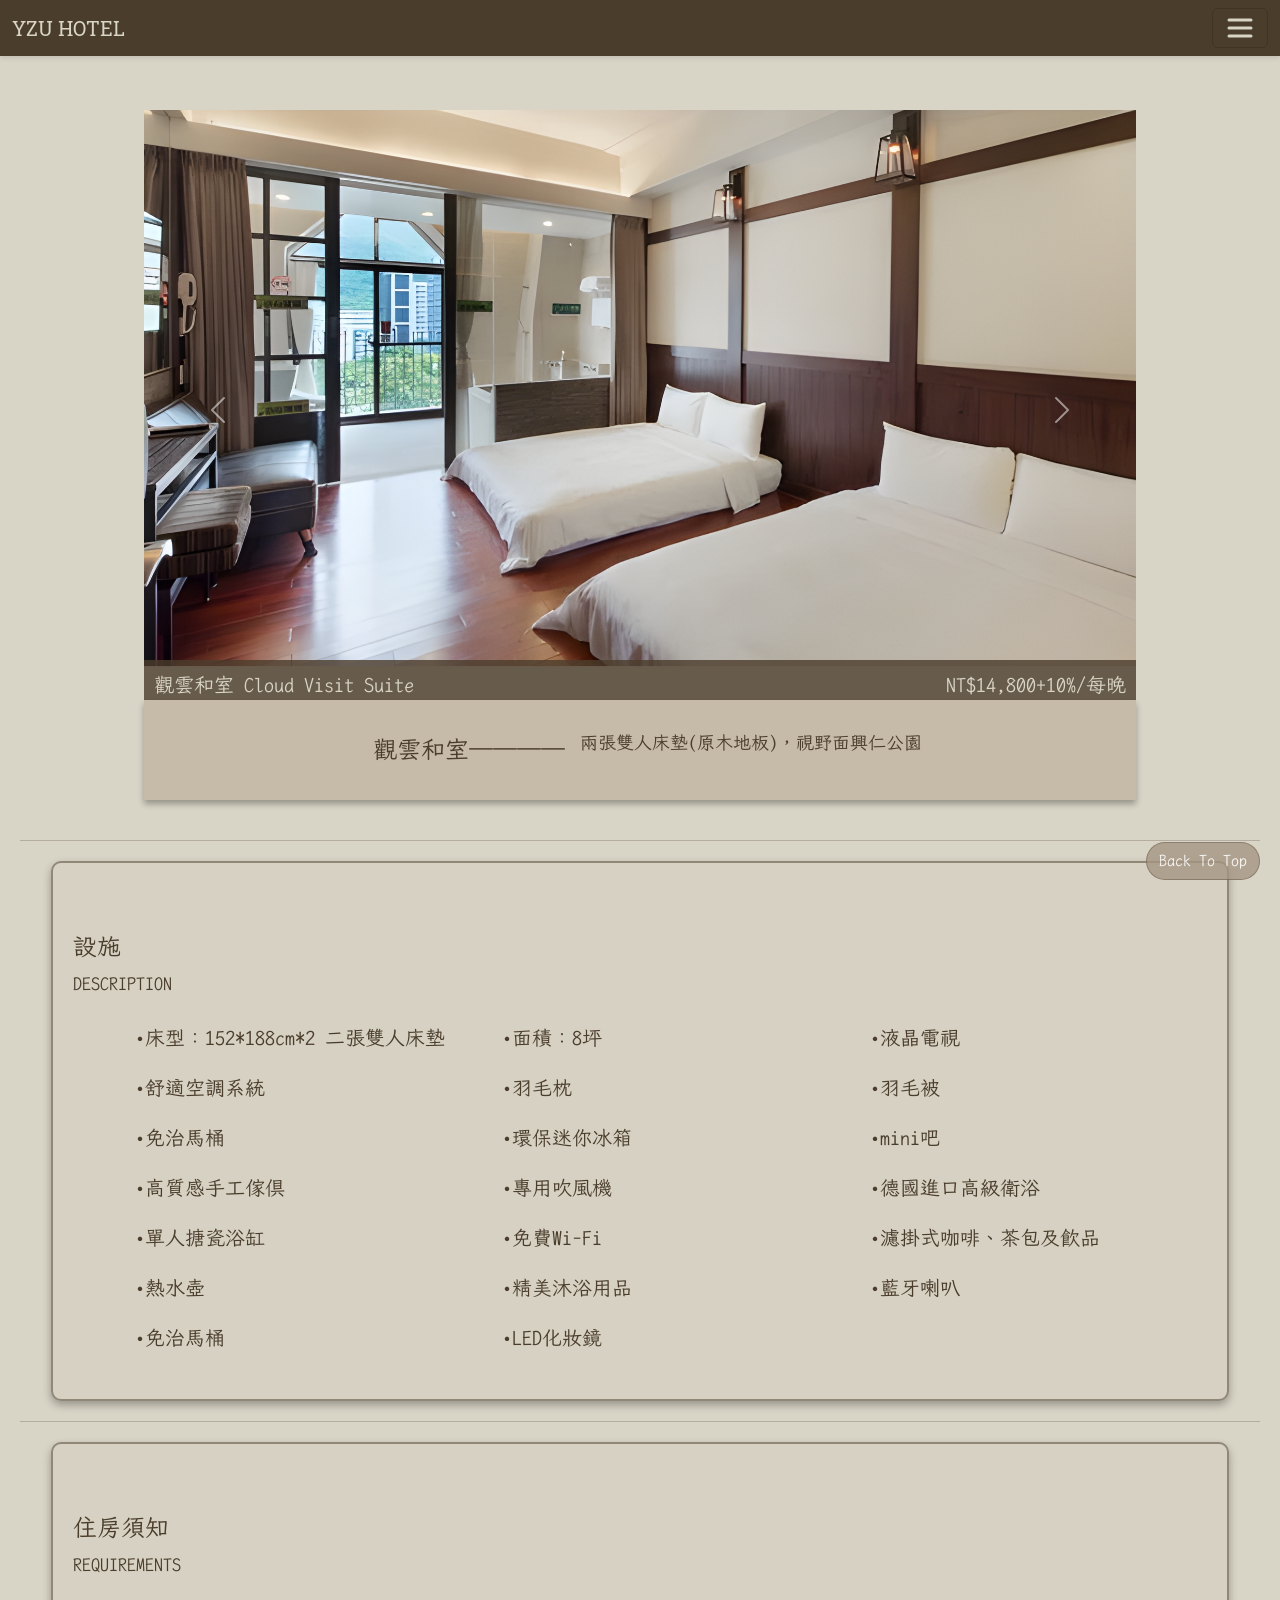
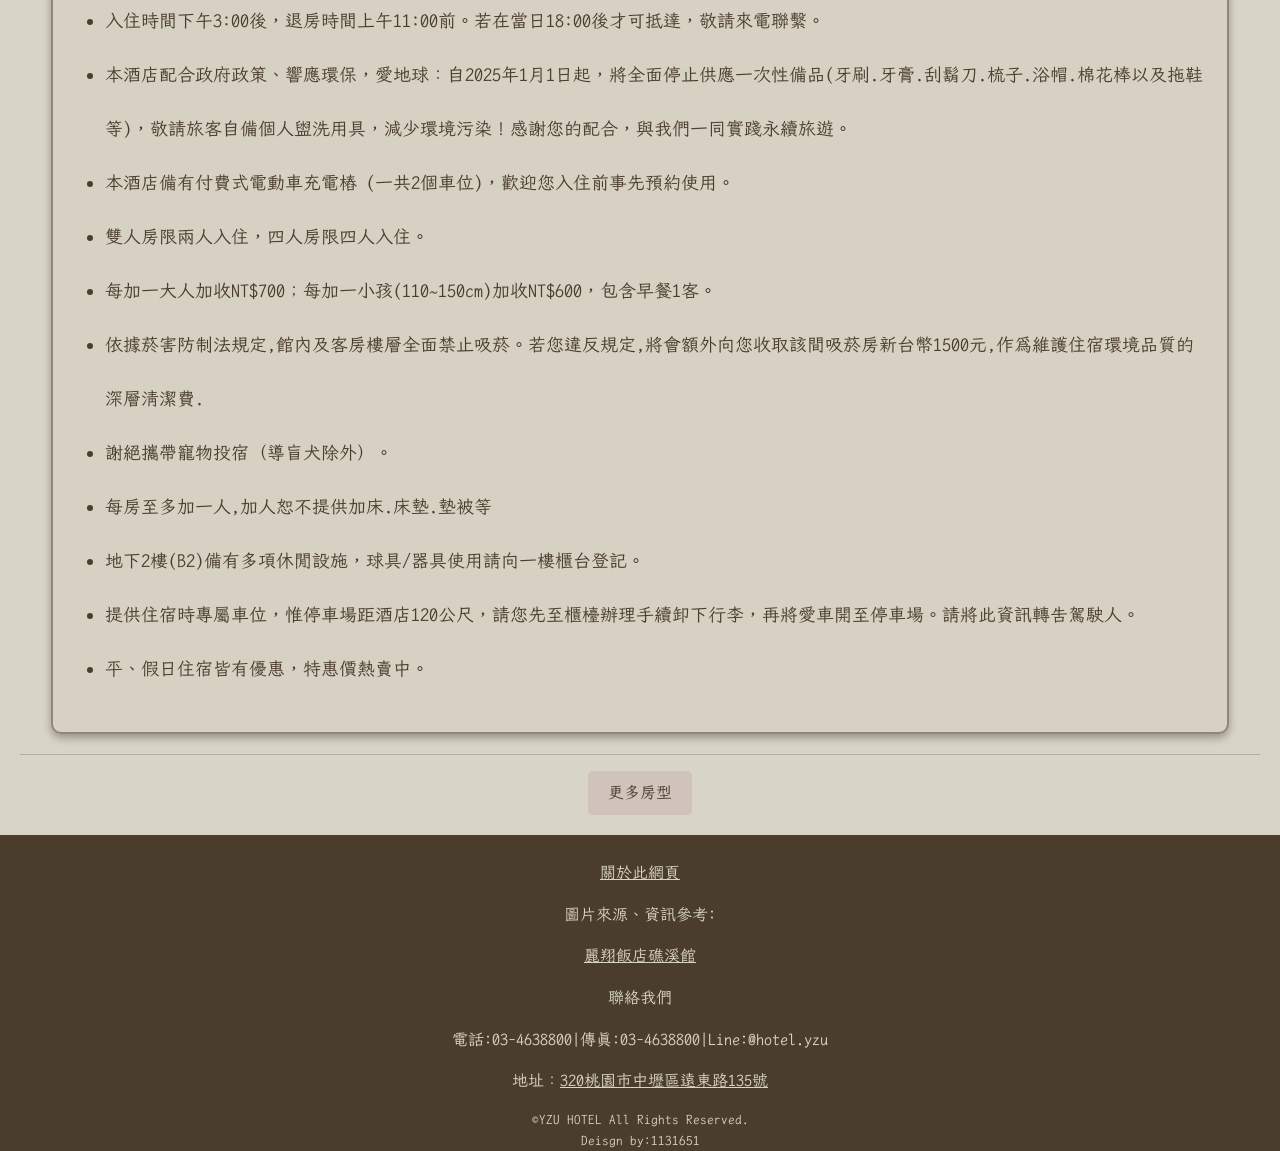
<file: claudvisitsuite.html>
<!DOCTYPE html>
<html lang="en">
  <head>
    <meta charset="utf-8">
    <meta name="viewport" content="width=device-width, initial-scale=1">    
    <title>Cloud Visit Suite</title>
		<link rel="stylesheet" href="universal.css">
    <link href="https://cdn.jsdelivr.net/npm/bootstrap@5.3.2/dist/css/bootstrap.min.css" rel="stylesheet" integrity="sha384-T3c6CoIi6uLrA9TneNEoa7RxnatzjcDSCmG1MXxSR1GAsXEV/Dwwykc2MPK8M2HN" crossorigin="anonymous">
    <script src="https://cdn.jsdelivr.net/npm/bootstrap@5.3.2/dist/js/bootstrap.bundle.min.js" integrity="sha384-C6RzsynM9kWDrMNeT87bh95OGNyZPhcTNXj1NW7RuBCsyN/o0jlpcV8Qyq46cDfL" crossorigin="anonymous"></script>
  </head>
  <body>
	<nav class="navbar  bg-body-tertiary" id="nav">
  <div class="container-fluid">
    <a class="navbar-brand" href="#">YZU HOTEL</a>
    <button class="navbar-toggler" type="button" data-bs-toggle="collapse" data-bs-target="#navbarNavDropdown" aria-controls="navbarNavDropdown" aria-expanded="false" aria-label="Toggle navigation">
      <span class="navbar-toggler-icon"></span>
    </button>
    <div class="collapse navbar-collapse" id="navbarNavDropdown">
      <ul class="navbar-nav">
        <li class="nav-item">
          <a class="nav-link active" aria-current="page" href="booking.html">一般訂房</a>
        </li>
				<li class="nav-item">
          <a class="nav-link" href="room.html">精緻住房</a>
        </li> 
				<li class="nav-item">
          <a class="nav-link" href="memberlogin.html">會員登入</a>
        </li>
				<li class="nav-item">
          <a class="nav-link" href="becomemember.html">加入會員</a>
        </li>
				<li class="nav-item dropdown">
          <a class="nav-link dropdown-toggle" href="#" role="button" data-bs-toggle="dropdown" aria-expanded="false">
            訂單查詢
          </a>
          <ul class="dropdown-menu">
            <li><a class="dropdown-item" href="memberlogin.html">會員查詢</a></li>
            <li><a class="dropdown-item" href="notmember.html">非會員查詢</a></li>
          </ul>
        </li>       
        <li class="nav-item">
          <a class="nav-link" href="index.html">回到首頁</a>
        </li>       
      </ul>
    </div>
  </div>
</nav>
<main>
<div id="carouselExampleAutoplaying" class="carousel slide" data-bs-ride="carousel">
  <div class="carousel-inner">
    <div class="carousel-item active">
      <img src="image/cloudvisitsuite1.png" class="d-block w-100" alt="cloudvisitsuite1">
    </div>
    <div class="carousel-item">
      <img src="image/cloudvisitsuite2.png" class="d-block w-100" alt="cloudvisitsuite2">
    </div>
    <div class="carousel-item">
      <img src="image/cloudvisitsuite3.png" class="d-block w-100" alt="cloudvisitsuite3">
    </div>
    <div class="carousel-item">
      <img src="image/cloudvisitsuite4.png" class="d-block w-100" alt="cloudvisitsuite4">
    </div>
    <div class="carousel-item">
      <img src="image/cloudvisitsuite5.png" class="d-block w-100" alt="cloudvisitsuite5">
    </div>
  </div>
	<div class="carousel-caption-fixed">
    <p class="carousel-header">觀雲和室 Cloud Visit Suite</p>
    <p class="carousel-footer">NT$14,800+10%/每晚</p>
  </div>
  <button class="carousel-control-prev" type="button" data-bs-target="#carouselExampleAutoplaying" data-bs-slide="prev">
    <span class="carousel-control-prev-icon" aria-hidden="true"></span>
    <span class="visually-hidden">Previous</span>
  </button>
  <button class="carousel-control-next" type="button" data-bs-target="#carouselExampleAutoplaying" data-bs-slide="next">
    <span class="carousel-control-next-icon" aria-hidden="true"></span>
    <span class="visually-hidden">Next</span>
  </button>
</div>
<div class="items-justifycenter">
<div class="block">
<h2>觀雲和室————</h2>
<p>兩張雙人床墊(原木地板)，視野面興仁公園</p>
</div>
</div>
<br>
<hr>
<div class="text-box">
<h2>設施</h2>
<p>DESCRIPTION</p>
<ul class="horizontal-list">
  <li>床型：152*188cm*2 二張雙人床墊</li>
  <li>面積：8坪</li>
  <li>液晶電視</li>
  <li>舒適空調系統</li>
  <li>羽毛枕</li>
  <li>羽毛被</li>
  <li>免治馬桶</li>
  <li>環保迷你冰箱</li>
  <li>mini吧</li>
  <li>高質感手工傢俱</li>
	<li>專用吹風機</li>
  <li>德國進口高級衛浴</li>
  <li>單人搪瓷浴缸</li>
  <li>免費Wi-Fi</li>
  <li>濾掛式咖啡、茶包及飲品</li>
  <li>熱水壺</li>
	<li>精美沐浴用品</li>
  <li>藍牙喇叭</li>
  <li>免治馬桶</li>
  <li>LED化妝鏡</li>
</ul>
</div>
<hr>
<div class="rule">
<div class="text-box">
<h2>住房須知</h2>
<p>REQUIREMENTS</p>
<ul>
  <li>入住時間下午3:00後，退房時間上午11:00前。若在當日18:00後才可抵達，敬請來電聯繫。</li>
  <li>本酒店配合政府政策、響應環保，愛地球：自2025年1月1日起，將全面停止供應一次性備品(牙刷.牙膏.刮鬍刀.梳子.浴帽.棉花棒以及拖鞋等)，敬請旅客自備個人盥洗用具，減少環境污染！感謝您的配合，與我們一同實踐永續旅遊。</li>
  <li>本酒店備有付費式電動車充電樁 (一共2個車位)，歡迎您入住前事先預約使用。</li>
  <li>雙人房限兩人入住，四人房限四人入住。</li>
  <li>每加一大人加收NT$700；每加一小孩(110~150cm)加收NT$600，包含早餐1客。</li>
  <li>依據菸害防制法規定,館內及客房樓層全面禁止吸菸。若您違反規定,將會額外向您收取該間吸菸房新台幣1500元,作為維護住宿環境品質的深層清潔費.</li>
  <li>謝絕攜帶寵物投宿（導盲犬除外）。</li>
  <li>每房至多加一人,加人恕不提供加床.床墊.墊被等</li>
  <li>地下2樓(B2)備有多項休閒設施，球具/器具使用請向一樓櫃台登記。</li>
  <li>提供住宿時專屬車位，惟停車場距酒店120公尺，請您先至櫃檯辦理手續卸下行李，再將愛車開至停車場。請將此資訊轉告駕駛人。</li>
	<li>平、假日住宿皆有優惠，特惠價熱賣中。</li>
</ul>
</div>
</div>
<hr>
<div class="center-button">
	<a href="room.html" class="my-button">更多房型</a>
	</div>
	<a href="#" class="btn btn-primary rounded-pill back-to-top">Back To Top</a>
</main>
<footer>
 <br>
      <p><a href="architectureandrecommmendations.html">關於此網頁</a></p>
			<p>圖片來源、資訊參考:</p>
			<p><a href="http://jiaosi.leschamps.com.tw/zh_TW"target="_blank">麗翔飯店礁溪館</a></p>
			<p>聯絡我們</p>
			<p>電話:03-4638800|傳真:03-4638800|Line:@hotel.yzu</p>    
			<p>地址：<a href="https://www.yzu.edu.tw/index.php/tw/"target="_blank">320桃園市中壢區遠東路135號</a></p>
   <div class="design">
	 <p>©YZU HOTEL All Rights Reserved.</p>
	 <p>Deisgn by:1131651</p>
		</div>
		</footer>  
</body>
</html>
</file>
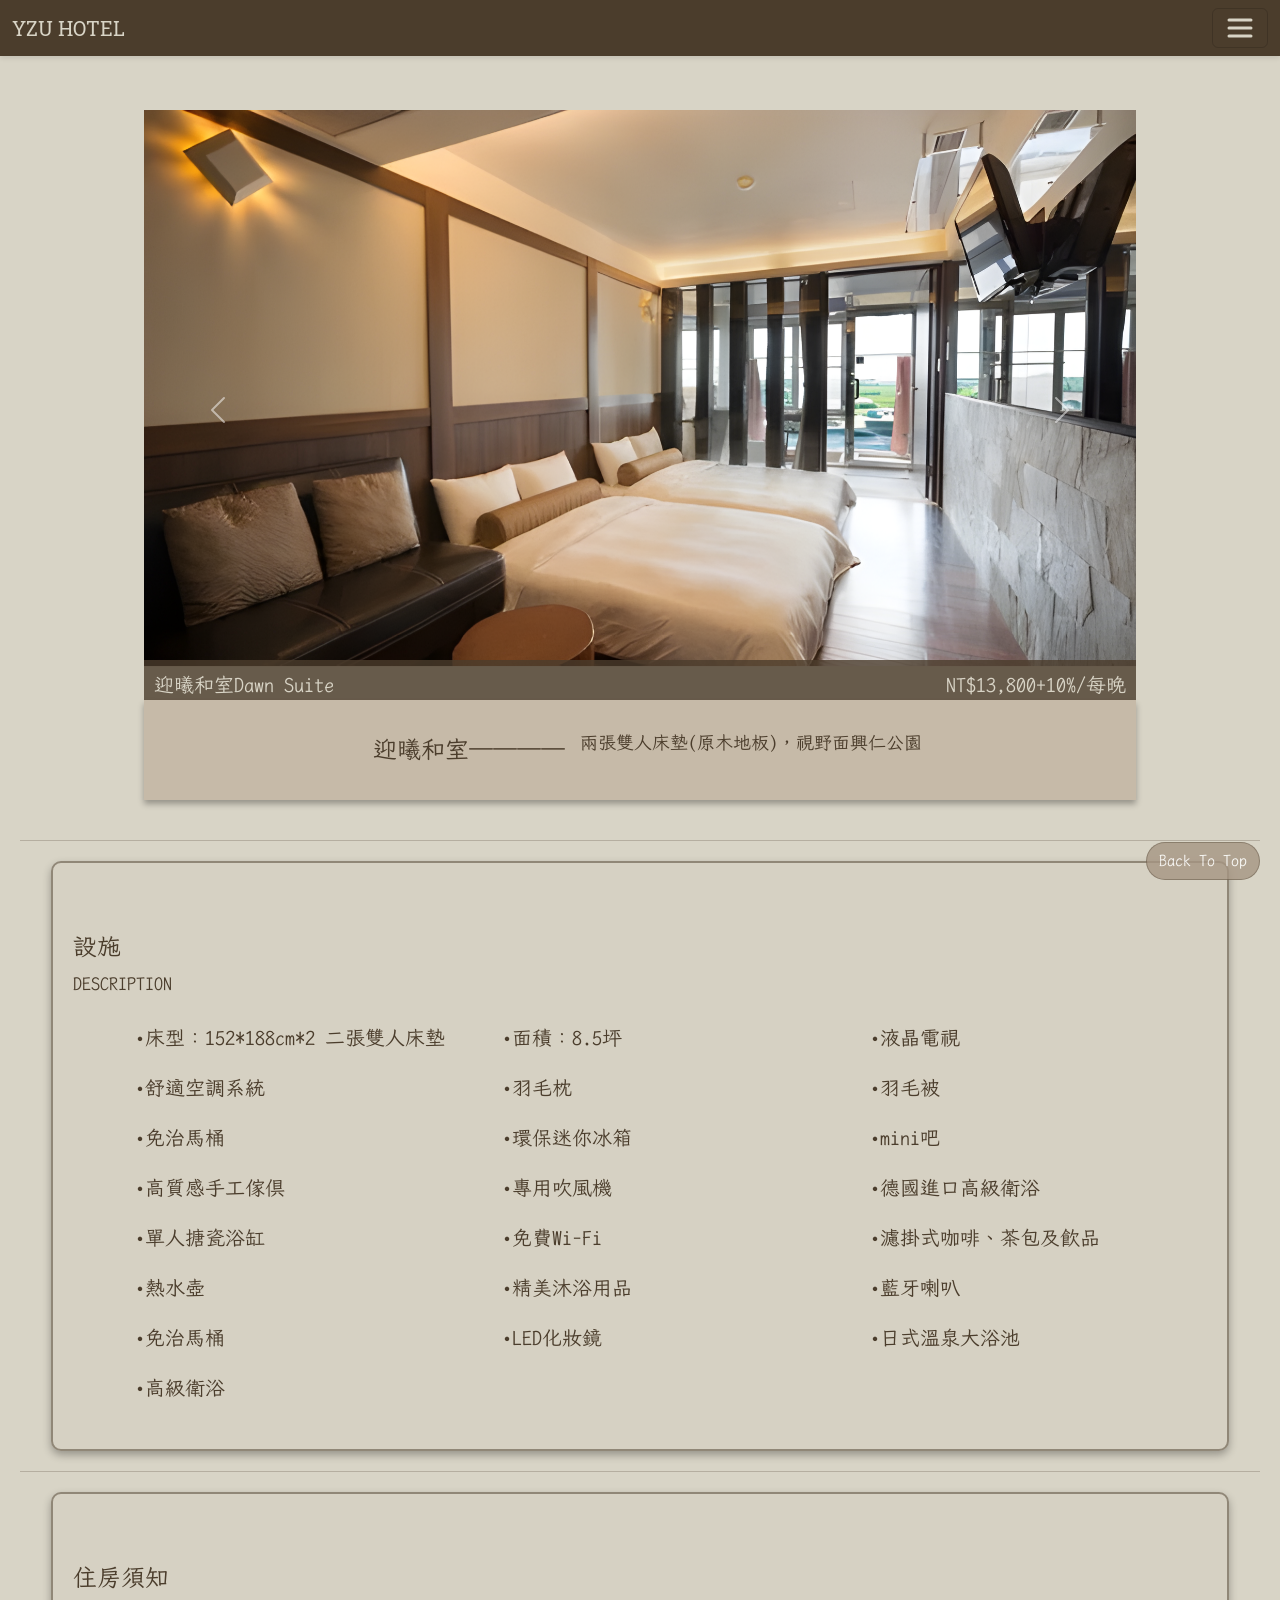
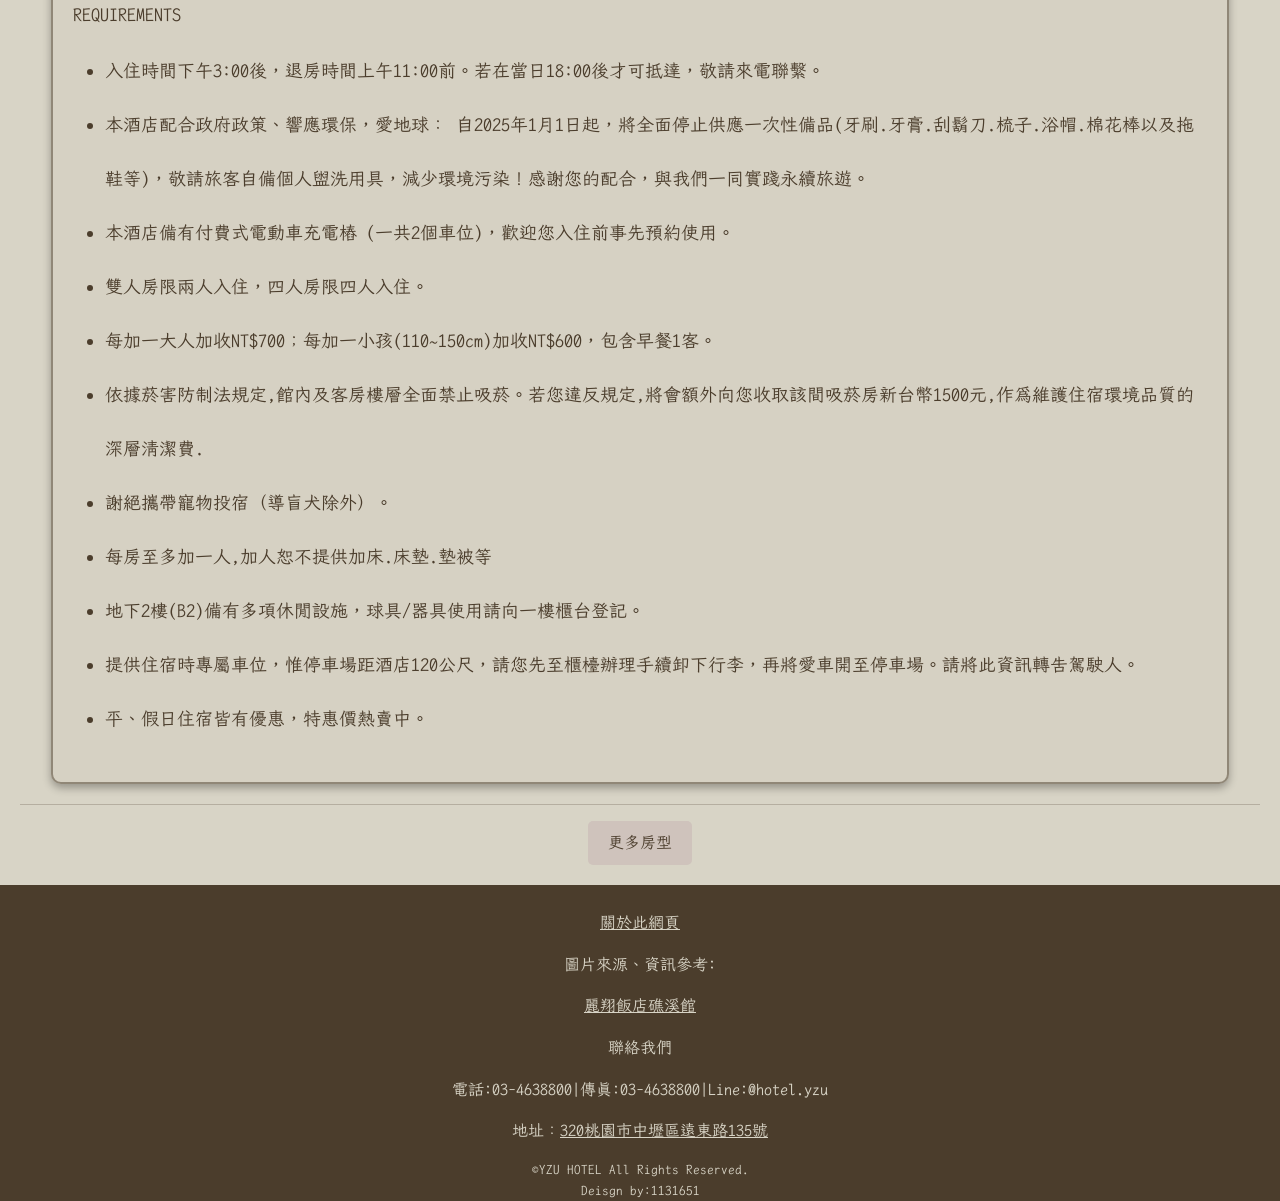
<file: dawnsuite.html>
<!DOCTYPE html>
<html lang="en">
  <head>
    <meta charset="utf-8">
    <meta name="viewport" content="width=device-width, initial-scale=1">    
    <title>Dawn Suite</title>
		<link rel="stylesheet" href="universal.css">
    <link href="https://cdn.jsdelivr.net/npm/bootstrap@5.3.2/dist/css/bootstrap.min.css" rel="stylesheet" integrity="sha384-T3c6CoIi6uLrA9TneNEoa7RxnatzjcDSCmG1MXxSR1GAsXEV/Dwwykc2MPK8M2HN" crossorigin="anonymous">
    <script src="https://cdn.jsdelivr.net/npm/bootstrap@5.3.2/dist/js/bootstrap.bundle.min.js" integrity="sha384-C6RzsynM9kWDrMNeT87bh95OGNyZPhcTNXj1NW7RuBCsyN/o0jlpcV8Qyq46cDfL" crossorigin="anonymous"></script>
  </head>
  <body>
	<nav class="navbar  bg-body-tertiary" id="nav">
  <div class="container-fluid">
    <a class="navbar-brand" href="#">YZU HOTEL</a>
    <button class="navbar-toggler" type="button" data-bs-toggle="collapse" data-bs-target="#navbarNavDropdown" aria-controls="navbarNavDropdown" aria-expanded="false" aria-label="Toggle navigation">
      <span class="navbar-toggler-icon"></span>
    </button>
    <div class="collapse navbar-collapse" id="navbarNavDropdown">
      <ul class="navbar-nav">
        <li class="nav-item">
          <a class="nav-link active" aria-current="page" href="booking.html">一般訂房</a>
        </li>
				<li class="nav-item">
          <a class="nav-link" href="room.html">精緻住房</a>
        </li> 
				<li class="nav-item">
          <a class="nav-link" href="memberlogin.html">會員登入</a>
        </li>
				<li class="nav-item">
          <a class="nav-link" href="becomemember.html">加入會員</a>
        </li>
				<li class="nav-item dropdown">
          <a class="nav-link dropdown-toggle" href="#" role="button" data-bs-toggle="dropdown" aria-expanded="false">
            訂單查詢
          </a>
          <ul class="dropdown-menu">
            <li><a class="dropdown-item" href="memberlogin.html">會員查詢</a></li>
            <li><a class="dropdown-item" href="notmember.html">非會員查詢</a></li>
          </ul>
        </li>       
        <li class="nav-item">
          <a class="nav-link" href="index.html">回到首頁</a>
        </li>       
      </ul>
    </div>
  </div>
</nav>
<main>
<div id="carouselExampleAutoplaying" class="carousel slide" data-bs-ride="carousel">
  <div class="carousel-inner">
    <div class="carousel-item active">
      <img src="image/dawnsuite1.png" class="d-block w-100" alt="dawnsuite1">
    </div>
    <div class="carousel-item">
      <img src="image/dawnsuite2.png" class="d-block w-100" alt="dawnsuite2">
    </div>
    <div class="carousel-item">
      <img src="image/dawnsuite3.png" class="d-block w-100" alt="dawnsuite3">
    </div>
    <div class="carousel-item">
      <img src="image/dawnsuite4.png" class="d-block w-100" alt="dawnsuite4">
    </div>
    <div class="carousel-item">
      <img src="image/dawnsuite5.png" class="d-block w-100" alt="dawnsuite5">
    </div>
  </div>
	<div class="carousel-caption-fixed">
	 <p class="carousel-header">迎曦和室Dawn Suite</p>
   <p class="carousel-footer">NT$13,800+10%/每晚</p>
	</div>
  <button class="carousel-control-prev" type="button" data-bs-target="#carouselExampleAutoplaying" data-bs-slide="prev">
    <span class="carousel-control-prev-icon" aria-hidden="true"></span>
    <span class="visually-hidden">Previous</span>
  </button>
  <button class="carousel-control-next" type="button" data-bs-target="#carouselExampleAutoplaying" data-bs-slide="next">
    <span class="carousel-control-next-icon" aria-hidden="true"></span>
    <span class="visually-hidden">Next</span>
  </button>
</div>
<div class="items-justifycenter">
<div class="block">
<h2>迎曦和室————</h2>
<p>兩張雙人床墊(原木地板)，視野面興仁公園</p>
</div>
</div>
<br>
<hr>
<div class="text-box">
<h2>設施</h2>
<p>DESCRIPTION</p>
<ul class="horizontal-list">
  <li>床型：152*188cm*2 二張雙人床墊</li>
  <li>面積：8.5坪</li>
  <li>液晶電視</li>
  <li>舒適空調系統</li>
  <li>羽毛枕</li>
  <li>羽毛被</li>
  <li>免治馬桶</li>
  <li>環保迷你冰箱</li>
  <li>mini吧</li>
  <li>高質感手工傢俱</li>
	<li>專用吹風機</li>
  <li>德國進口高級衛浴</li>
  <li>單人搪瓷浴缸</li>
  <li>免費Wi-Fi</li>
  <li>濾掛式咖啡、茶包及飲品</li>
  <li>熱水壺</li>
	<li>精美沐浴用品</li>
  <li>藍牙喇叭</li>
  <li>免治馬桶</li>
  <li>LED化妝鏡</li>
	 <li>日式溫泉大浴池</li>
  <li>高級衛浴</li>
</ul>
</div>
<hr>
<div class="rule">
<div class="text-box">
<h2>住房須知</h2>
<p>REQUIREMENTS</p>
<ul>
  <li>入住時間下午3:00後，退房時間上午11:00前。若在當日18:00後才可抵達，敬請來電聯繫。</li>
  <li>本酒店配合政府政策、響應環保，愛地球： 自2025年1月1日起，將全面停止供應一次性備品(牙刷.牙膏.刮鬍刀.梳子.浴帽.棉花棒以及拖鞋等)，敬請旅客自備個人盥洗用具，減少環境污染！感謝您的配合，與我們一同實踐永續旅遊。</li>
  <li>本酒店備有付費式電動車充電樁 (一共2個車位)，歡迎您入住前事先預約使用。</li>
  <li>雙人房限兩人入住，四人房限四人入住。</li>
  <li>每加一大人加收NT$700；每加一小孩(110~150cm)加收NT$600，包含早餐1客。</li>
  <li>依據菸害防制法規定,館內及客房樓層全面禁止吸菸。若您違反規定,將會額外向您收取該間吸菸房新台幣1500元,作為維護住宿環境品質的深層清潔費.</li>
  <li>謝絕攜帶寵物投宿（導盲犬除外）。</li>
  <li>每房至多加一人,加人恕不提供加床.床墊.墊被等</li>
  <li>地下2樓(B2)備有多項休閒設施，球具/器具使用請向一樓櫃台登記。</li>
  <li>提供住宿時專屬車位，惟停車場距酒店120公尺，請您先至櫃檯辦理手續卸下行李，再將愛車開至停車場。請將此資訊轉告駕駛人。</li>
	<li>平、假日住宿皆有優惠，特惠價熱賣中。</li>
</ul>
</div>
</div>
<hr>
<div class="center-button">
	<a href="room.html" class="my-button">更多房型</a>
	</div>
	<a href="#" class="btn btn-primary rounded-pill back-to-top">Back To Top</a>
</main>
<footer>
 <br>
      <p><a href="architectureandrecommmendations.html">關於此網頁</a></p>
			<p>圖片來源、資訊參考:</p>
			<p><a href="http://jiaosi.leschamps.com.tw/zh_TW"target="_blank">麗翔飯店礁溪館</a></p>
			<p>聯絡我們</p>
			<p>電話:03-4638800|傳真:03-4638800|Line:@hotel.yzu</p>    
			<p>地址：<a href="https://www.yzu.edu.tw/index.php/tw/"target="_blank">320桃園市中壢區遠東路135號</a></p>
   <div class="design">
	 <p>©YZU HOTEL All Rights Reserved.</p>
	 <p>Deisgn by:1131651</p>
		</div>
		</footer>  
</body>
</html>
</file>
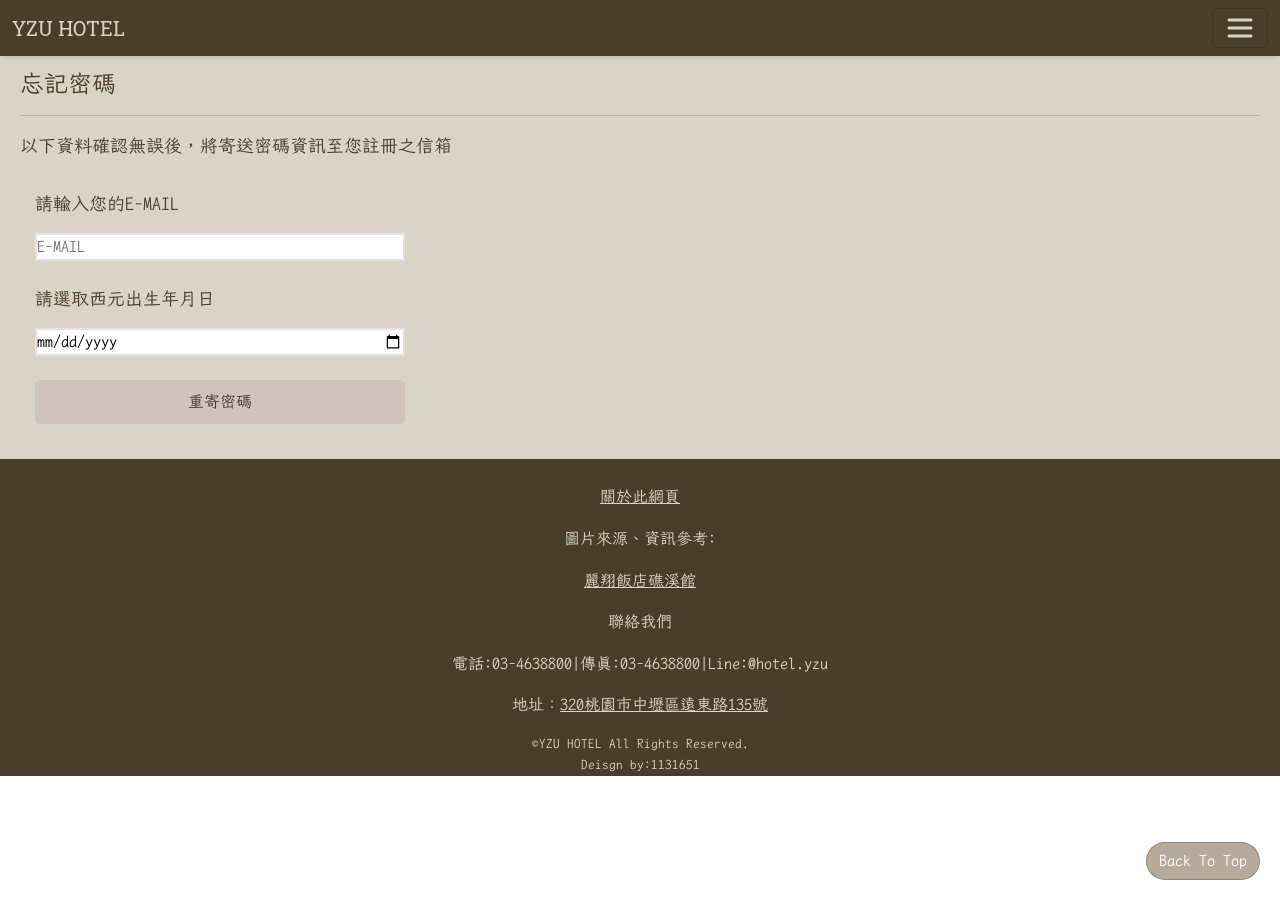
<file: forgetpassword.html>
<!doctype html>
<html lang="en">
  <head>
    <meta charset="utf-8">  
		<meta name="viewport" content="width=device-width, initial-scale=1.0">	
    <title>forget password</title>
		<link rel="stylesheet" href="universal.css">
		<link href="https://cdn.jsdelivr.net/npm/bootstrap@5.3.2/dist/css/bootstrap.min.css" rel="stylesheet" integrity="sha384-T3c6CoIi6uLrA9TneNEoa7RxnatzjcDSCmG1MXxSR1GAsXEV/Dwwykc2MPK8M2HN" crossorigin="anonymous">
		</head>
	<body>
	<nav class="navbar  bg-body-tertiary" id="nav">
  <div class="container-fluid">
    <a class="navbar-brand" href="#">YZU HOTEL</a>
    <button class="navbar-toggler" type="button" data-bs-toggle="collapse" data-bs-target="#navbarNavDropdown" aria-controls="navbarNavDropdown" aria-expanded="false" aria-label="Toggle navigation">
      <span class="navbar-toggler-icon"></span>
    </button>
    <div class="collapse navbar-collapse" id="navbarNavDropdown">
      <ul class="navbar-nav">
        <li class="nav-item">
          <a class="nav-link active" aria-current="page" href="booking.html">一般訂房</a>
        </li>
				<li class="nav-item">
          <a class="nav-link" href="room.html">精緻住房</a>
        </li> 
				<li class="nav-item">
          <a class="nav-link" href="memberlogin.html">會員登入</a>
        </li>
				<li class="nav-item">
          <a class="nav-link" href="becomemember.html">加入會員</a>
        </li>
				<li class="nav-item dropdown">
          <a class="nav-link dropdown-toggle" href="#" role="button" data-bs-toggle="dropdown" aria-expanded="false">
            訂單查詢
          </a>
          <ul class="dropdown-menu">
            <li><a class="dropdown-item" href="memberlogin.html">會員查詢</a></li>
            <li><a class="dropdown-item" href="notmember.html">非會員查詢</a></li>
          </ul>
        </li>       
        <li class="nav-item">
          <a class="nav-link" href="index.html">回到首頁</a>
        </li>       
      </ul>
    </div>
  </div>
</nav>
	<main>
	<h2>忘記密碼</h2>
	<hr>
	<div class="member">
	<div class="media-container">
	<p>以下資料確認無誤後，將寄送密碼資訊至您註冊之信箱<p>
	<form class="form-container">
	<p>請輸入您的E-MAIL</p>
	<input type="email" name="email"  pattern=".+@gmail.com" title="請符合要求的格式" placeholder="E-MAIL"size="16">
	<br>
	<p>請選取西元出生年月日</p>
	<input type="date"name="date" size="16" >
	<br>
	<button class="my-button">重寄密碼</button>
	</form>
	</div>
	</div>
	<button class="btn btn-primary rounded-pill back-to-top">Back To Top</button>
	</main>
	<footer>
 <br>
      <p><a href="architectureandrecommmendations.html">關於此網頁</a></p>
			<p>圖片來源、資訊參考:</p>
			<p><a href="http://jiaosi.leschamps.com.tw/zh_TW"target="_blank">麗翔飯店礁溪館</a></p>
			<p>聯絡我們</p>
			<p>電話:03-4638800|傳真:03-4638800|Line:@hotel.yzu</p>    
			<p>地址：<a href="https://www.yzu.edu.tw/index.php/tw/"target="_blank">320桃園市中壢區遠東路135號</a></p>
   <div class="design">
	 <p>©YZU HOTEL All Rights Reserved.</p>
	 <p>Deisgn by:1131651</p>
		</div>
		</footer>  
	<script src="https://cdn.jsdelivr.net/npm/bootstrap@5.3.2/dist/js/bootstrap.bundle.min.js" integrity="sha384-C6RzsynM9kWDrMNeT87bh95OGNyZPhcTNXj1NW7RuBCsyN/o0jlpcV8Qyq46cDfL" crossorigin="anonymous"></script>
	</body>
	</html>
</file>
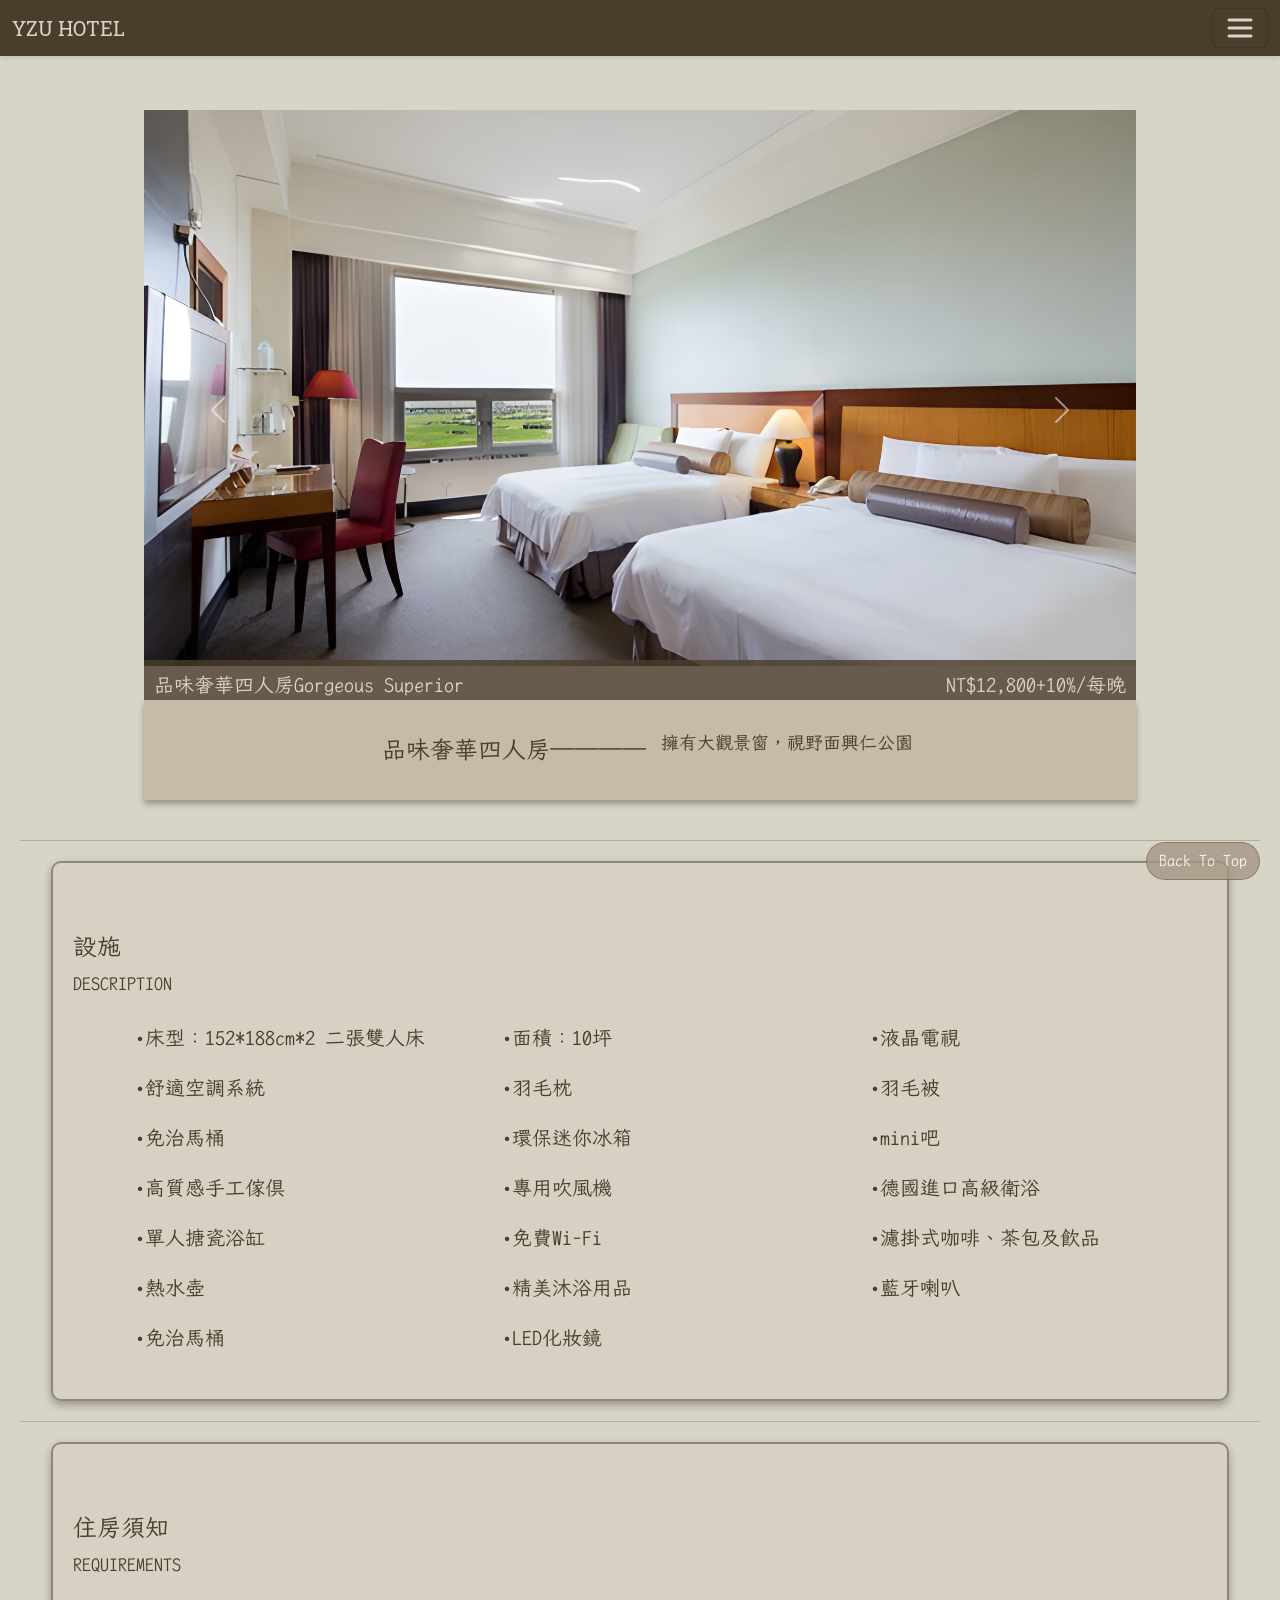
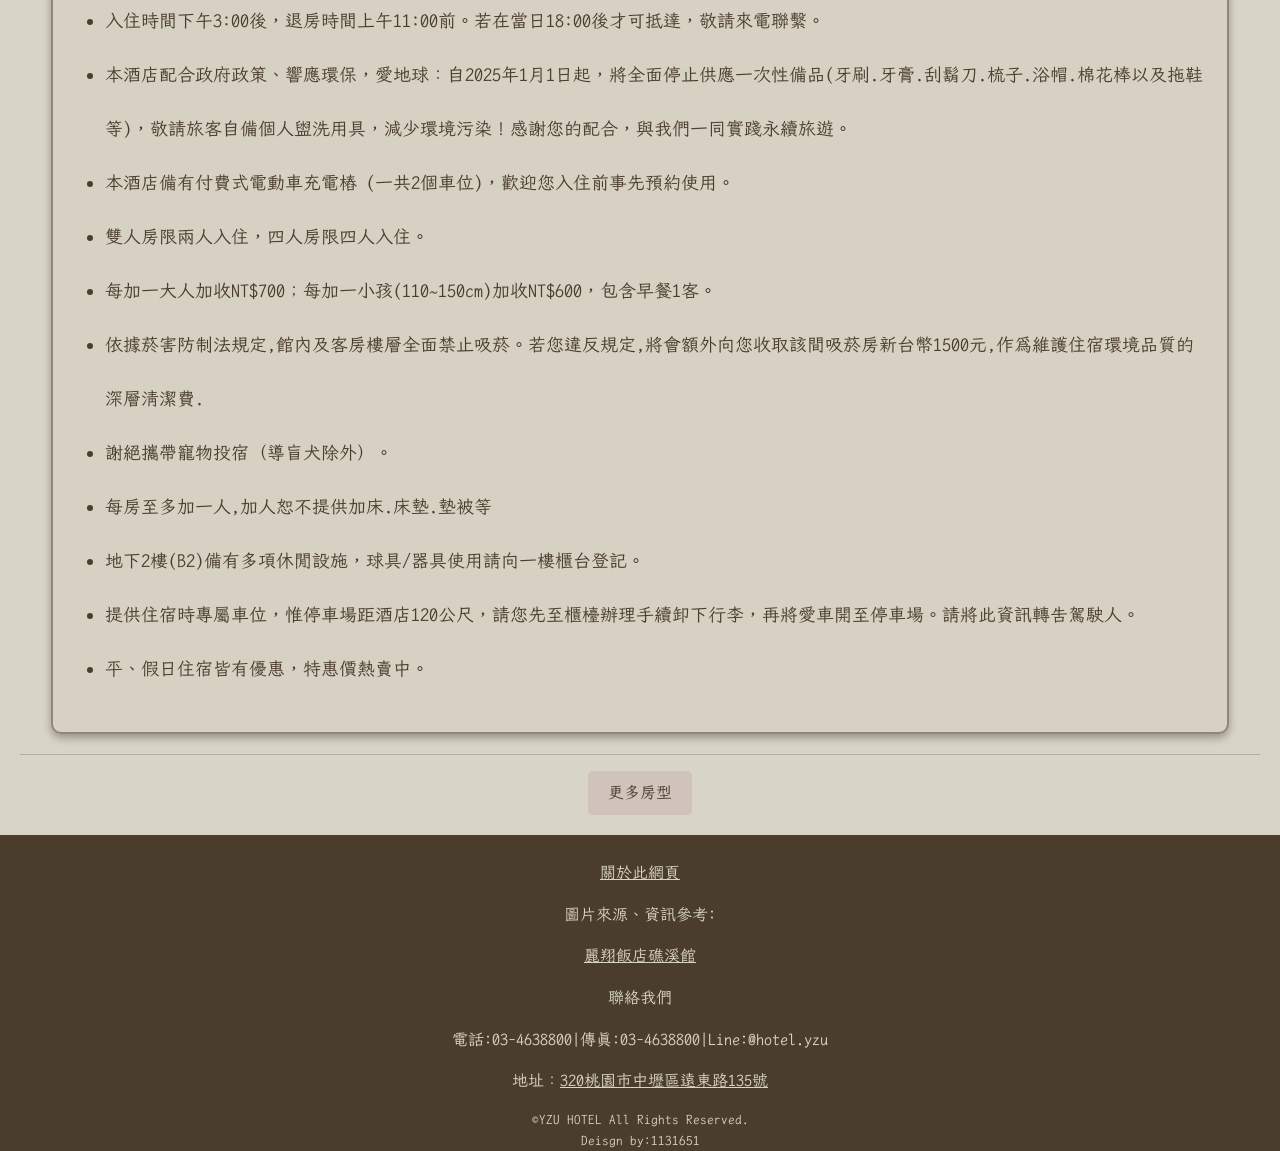
<file: gorgeoussuperior.html>
<!DOCTYPE html>
<html lang="en">
  <head>
    <meta charset="utf-8">
    <meta name="viewport" content="width=device-width, initial-scale=1">    
    <title>Gorgeous Superior</title>
		<link rel="stylesheet" href="universal.css">
    <link href="https://cdn.jsdelivr.net/npm/bootstrap@5.3.2/dist/css/bootstrap.min.css" rel="stylesheet" integrity="sha384-T3c6CoIi6uLrA9TneNEoa7RxnatzjcDSCmG1MXxSR1GAsXEV/Dwwykc2MPK8M2HN" crossorigin="anonymous">
    <script src="https://cdn.jsdelivr.net/npm/bootstrap@5.3.2/dist/js/bootstrap.bundle.min.js" integrity="sha384-C6RzsynM9kWDrMNeT87bh95OGNyZPhcTNXj1NW7RuBCsyN/o0jlpcV8Qyq46cDfL" crossorigin="anonymous"></script>
  </head>
  <body>
	<nav class="navbar  bg-body-tertiary" id="nav">
  <div class="container-fluid">
    <a class="navbar-brand" href="#">YZU HOTEL</a>
    <button class="navbar-toggler" type="button" data-bs-toggle="collapse" data-bs-target="#navbarNavDropdown" aria-controls="navbarNavDropdown" aria-expanded="false" aria-label="Toggle navigation">
      <span class="navbar-toggler-icon"></span>
    </button>
    <div class="collapse navbar-collapse" id="navbarNavDropdown">
      <ul class="navbar-nav">
        <li class="nav-item">
          <a class="nav-link active" aria-current="page" href="booking.html">一般訂房</a>
        </li>
				<li class="nav-item">
          <a class="nav-link" href="room.html">精緻住房</a>
        </li> 
				<li class="nav-item">
          <a class="nav-link" href="memberlogin.html">會員登入</a>
        </li>
				<li class="nav-item">
          <a class="nav-link" href="becomemember.html">加入會員</a>
        </li>
				<li class="nav-item dropdown">
          <a class="nav-link dropdown-toggle" href="#" role="button" data-bs-toggle="dropdown" aria-expanded="false">
            訂單查詢
          </a>
          <ul class="dropdown-menu">
            <li><a class="dropdown-item" href="memberlogin.html">會員查詢</a></li>
            <li><a class="dropdown-item" href="notmember.html">非會員查詢</a></li>
          </ul>
        </li>       
        <li class="nav-item">
          <a class="nav-link" href="index.html">回到首頁</a>
        </li>       
      </ul>
    </div>
  </div>
</nav>
<main>
<div id="carouselExampleAutoplaying" class="carousel slide" data-bs-ride="carousel">
  <div class="carousel-inner">
    <div class="carousel-item active">
      <img src="image/gorgeoussuperior1.png" class="d-block w-100" alt="gorgeoussuperior1">
    </div>
    <div class="carousel-item">
      <img src="image/gorgeoussuperior2.png" class="d-block w-100" alt="gorgeoussuperior2">
    </div>
    <div class="carousel-item">
      <img src="image/gorgeoussuperior3.png" class="d-block w-100" alt="gorgeoussuperior3">
    </div>
    <div class="carousel-item">
      <img src="image/gorgeoussuperior4.png" class="d-block w-100" alt="gorgeoussuperior4">
    </div>
    <div class="carousel-item">
      <img src="image/gorgeoussuperior5.png" class="d-block w-100" alt="gorgeoussuperior5">
    </div>
  </div>
	<div class="carousel-caption-fixed">
	 <p class="carousel-header">品味奢華四人房Gorgeous Superior</p>
   <p class="carousel-footer">NT$12,800+10%/每晚</p>
	 </div>
  <button class="carousel-control-prev" type="button" data-bs-target="#carouselExampleAutoplaying" data-bs-slide="prev">
    <span class="carousel-control-prev-icon" aria-hidden="true"></span>
    <span class="visually-hidden">Previous</span>
  </button>
  <button class="carousel-control-next" type="button" data-bs-target="#carouselExampleAutoplaying" data-bs-slide="next">
    <span class="carousel-control-next-icon" aria-hidden="true"></span>
    <span class="visually-hidden">Next</span>
  </button>
</div>
<div class="items-justifycenter">
<div class="block">
<h2>品味奢華四人房————</h2>
<p>擁有大觀景窗，視野面興仁公園</p>
</div>
</div>
<br>
<hr>
<div class="text-box">
<h2>設施</h2>
<p>DESCRIPTION</p>
<ul class="horizontal-list">
  <li>床型：152*188cm*2 二張雙人床</li>
  <li>面積：10坪</li>
  <li>液晶電視</li>
  <li>舒適空調系統</li>
  <li>羽毛枕</li>
  <li>羽毛被</li>
  <li>免治馬桶</li>
  <li>環保迷你冰箱</li>
  <li>mini吧</li>
  <li>高質感手工傢俱</li>
	<li>專用吹風機</li>
  <li>德國進口高級衛浴</li>
  <li>單人搪瓷浴缸</li>
  <li>免費Wi-Fi</li>
  <li>濾掛式咖啡、茶包及飲品</li>
  <li>熱水壺</li>
	<li>精美沐浴用品</li>
  <li>藍牙喇叭</li>
  <li>免治馬桶</li>
  <li>LED化妝鏡</li>
</ul>
</div>
<hr>
<div class="rule">
<div class="text-box">
<h2>住房須知</h2>
<p>REQUIREMENTS</p>
<ul>
  <li>入住時間下午3:00後，退房時間上午11:00前。若在當日18:00後才可抵達，敬請來電聯繫。</li>
  <li>本酒店配合政府政策、響應環保，愛地球：自2025年1月1日起，將全面停止供應一次性備品(牙刷.牙膏.刮鬍刀.梳子.浴帽.棉花棒以及拖鞋等)，敬請旅客自備個人盥洗用具，減少環境污染！感謝您的配合，與我們一同實踐永續旅遊。</li>
  <li>本酒店備有付費式電動車充電樁 (一共2個車位)，歡迎您入住前事先預約使用。</li>
  <li>雙人房限兩人入住，四人房限四人入住。</li>
  <li>每加一大人加收NT$700；每加一小孩(110~150cm)加收NT$600，包含早餐1客。</li>
  <li>依據菸害防制法規定,館內及客房樓層全面禁止吸菸。若您違反規定,將會額外向您收取該間吸菸房新台幣1500元,作為維護住宿環境品質的深層清潔費.</li>
  <li>謝絕攜帶寵物投宿（導盲犬除外）。</li>
  <li>每房至多加一人,加人恕不提供加床.床墊.墊被等</li>
  <li>地下2樓(B2)備有多項休閒設施，球具/器具使用請向一樓櫃台登記。</li>
  <li>提供住宿時專屬車位，惟停車場距酒店120公尺，請您先至櫃檯辦理手續卸下行李，再將愛車開至停車場。請將此資訊轉告駕駛人。</li>
	<li>平、假日住宿皆有優惠，特惠價熱賣中。</li>
</ul>
</div>
</div>
<hr>
<div class="center-button">
	<a href="room.html" class="my-button">更多房型</a>
	</div>
	<a href="#" class="btn btn-primary rounded-pill back-to-top">Back To Top</a>
</main>
<footer>
 <br>
      <p><a href="architectureandrecommmendations.html">關於此網頁</a></p>
			<p>圖片來源、資訊參考:</p>
			<p><a href="http://jiaosi.leschamps.com.tw/zh_TW"target="_blank">麗翔飯店礁溪館</a></p>
			<p>聯絡我們</p>
			<p>電話:03-4638800|傳真:03-4638800|Line:@hotel.yzu</p>    
			<p>地址：<a href="https://www.yzu.edu.tw/index.php/tw/"target="_blank">320桃園市中壢區遠東路135號</a></p>
   <div class="design">
	 <p>©YZU HOTEL All Rights Reserved.</p>
	 <p>Deisgn by:1131651</p>
		</div>
		</footer>  
</body>
</html>
</file>
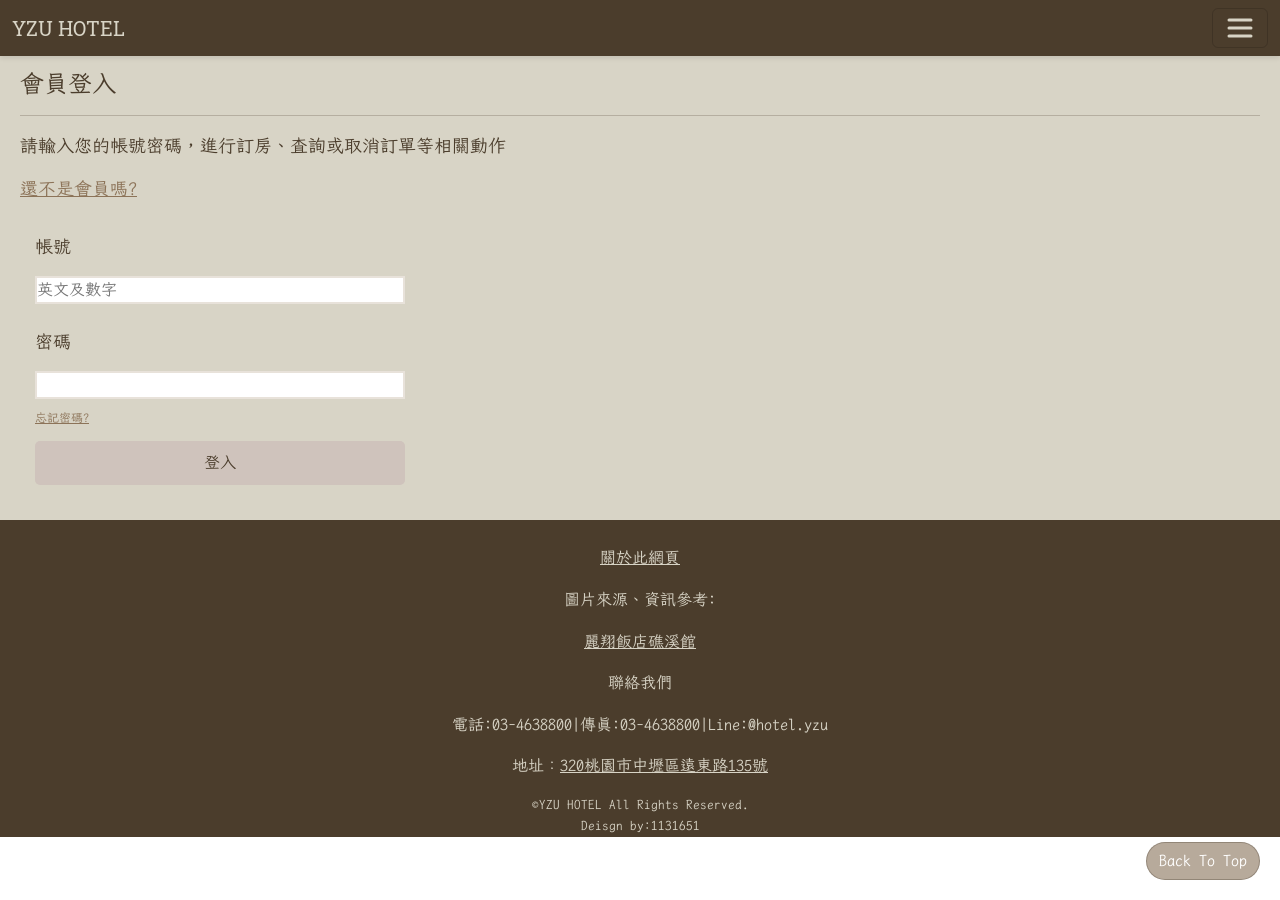
<file: memberlogin.html>
<!doctype html>
<html lang="en">
  <head>
    <meta charset="utf-8">  
		<meta name="viewport" content="width=device-width, initial-scale=1.0">
    <title>login</title>
		<link rel="stylesheet" href="universal.css">
		<link href="https://cdn.jsdelivr.net/npm/bootstrap@5.3.2/dist/css/bootstrap.min.css" rel="stylesheet" integrity="sha384-T3c6CoIi6uLrA9TneNEoa7RxnatzjcDSCmG1MXxSR1GAsXEV/Dwwykc2MPK8M2HN" crossorigin="anonymous">
		</head>
	<body>
	<nav class="navbar  bg-body-tertiary" id="nav">
  <div class="container-fluid">
    <a class="navbar-brand" href="#">YZU HOTEL</a>
    <button class="navbar-toggler" type="button" data-bs-toggle="collapse" data-bs-target="#navbarNavDropdown" aria-controls="navbarNavDropdown" aria-expanded="false" aria-label="Toggle navigation">
      <span class="navbar-toggler-icon"></span>
    </button>
    <div class="collapse navbar-collapse" id="navbarNavDropdown">
      <ul class="navbar-nav">
        <li class="nav-item">
          <a class="nav-link active" aria-current="page" href="booking.html">一般訂房</a>
        </li>
				<li class="nav-item">
          <a class="nav-link" href="room.html">精緻住房</a>
        </li> 
				<li class="nav-item">
          <a class="nav-link" href="memberlogin.html">會員登入</a>
        </li>
				<li class="nav-item">
          <a class="nav-link" href="becomemember.html">加入會員</a>
        </li>
				<li class="nav-item dropdown">
          <a class="nav-link dropdown-toggle" href="#" role="button" data-bs-toggle="dropdown" aria-expanded="false">
            訂單查詢
          </a>
          <ul class="dropdown-menu">
            <li><a class="dropdown-item" href="memberlogin.html">會員查詢</a></li>
            <li><a class="dropdown-item" href="notmember.html">非會員查詢</a></li>
          </ul>
        </li>       
        <li class="nav-item">
          <a class="nav-link" href="index.html">回到首頁</a>
        </li>       
      </ul>
    </div>
  </div>
</nav>
	<main>
	<h2>會員登入</h2>
	<div class="media-container">
	<hr>
	<p>請輸入您的帳號密碼，進行訂房、查詢或取消訂單等相關動作<p>
	<span class="notmember"><a href="becomemember.html">還不是會員嗎?</a></span>
	<form class="form-container">
	<p>帳號</p>
	<input type="text" name="account"  pattern="[A-Za-z0-9]+" title="只能輸入英文字母及數字"required placeholder="英文及數字"size="16">
	<br>
	<p>密碼</p>
	<input type="password"name="password" size="16" pattern="^(?=.*[a-z])(?=.*[A-Z])(?=.*\d)[A-Za-z\d]{8,}$"
	title="輸入至少8位，須包含大小寫字母及數字"required>
	<span class="forget"><a href="forgetpassword.html">忘記密碼?</a></span>
	<br>
	<button class="my-button" >登入</button>
	</form>
	</div>
	<a href="#" class="btn btn-primary rounded-pill back-to-top">Back To Top</a>
	</main>
	<footer>
 <br>
      <p><a href="architectureandrecommmendations.html">關於此網頁</a></p>
			<p>圖片來源、資訊參考:</p>
			<p><a href="http://jiaosi.leschamps.com.tw/zh_TW"target="_blank">麗翔飯店礁溪館</a></p>
			<p>聯絡我們</p>
			<p>電話:03-4638800|傳真:03-4638800|Line:@hotel.yzu</p>    
			<p>地址：<a href="https://www.yzu.edu.tw/index.php/tw/"target="_blank">320桃園市中壢區遠東路135號</a></p>
   <div class="design">
	 <p>©YZU HOTEL All Rights Reserved.</p>
	 <p>Deisgn by:1131651</p>
		</div>
		</footer>  
	<script src="https://cdn.jsdelivr.net/npm/bootstrap@5.3.2/dist/js/bootstrap.bundle.min.js" integrity="sha384-C6RzsynM9kWDrMNeT87bh95OGNyZPhcTNXj1NW7RuBCsyN/o0jlpcV8Qyq46cDfL" crossorigin="anonymous"></script>
	</body>
	</html>
</file>
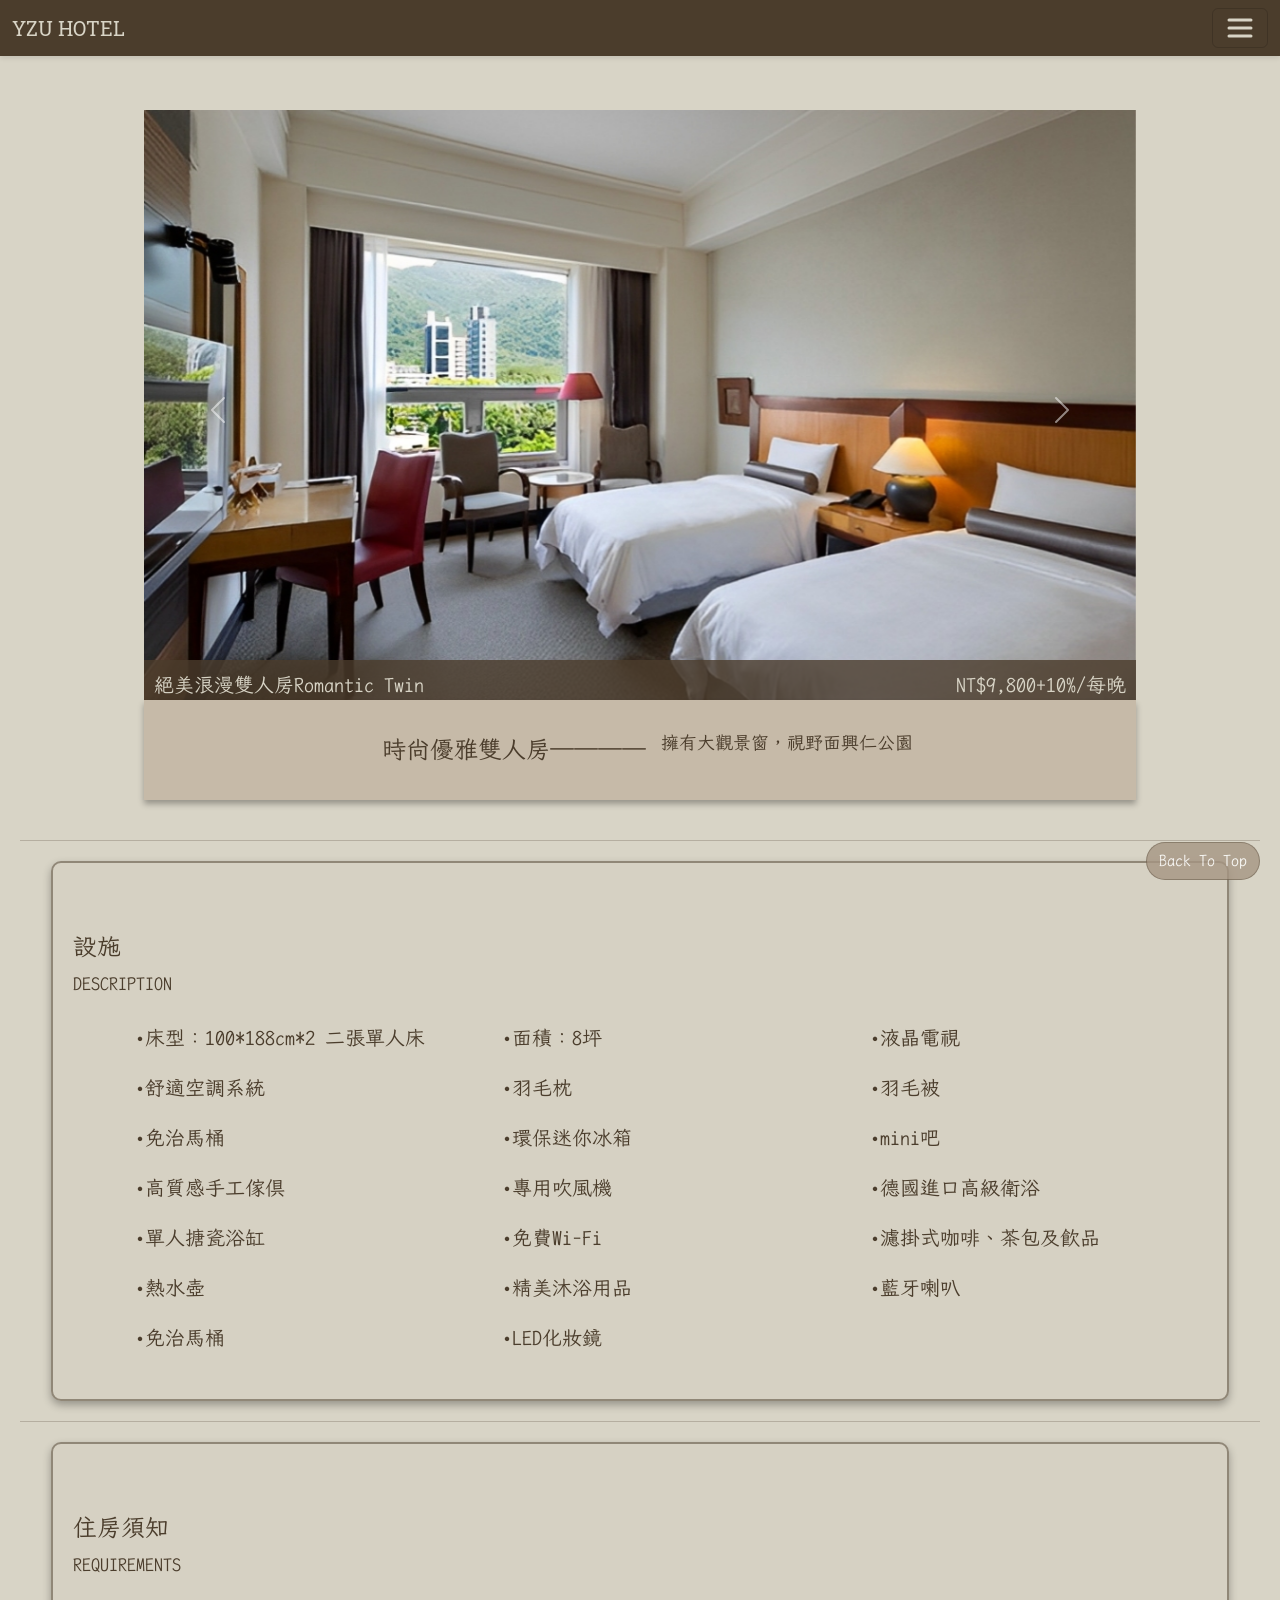
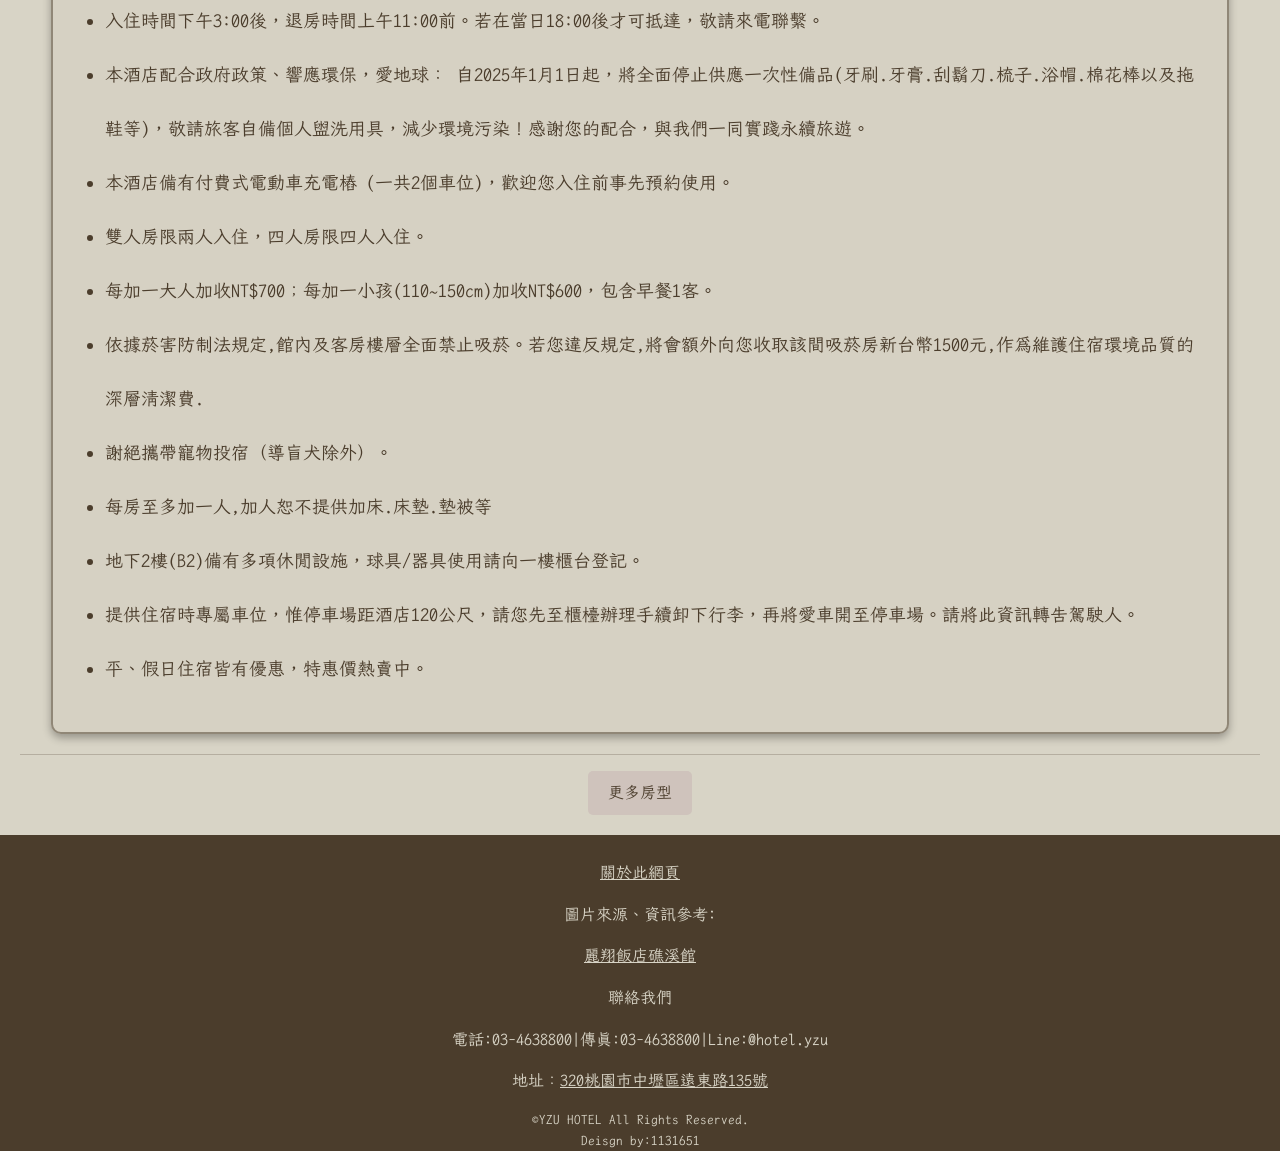
<file: modernroom.html>
<!DOCTYPE html>
<html lang="en">
  <head>
    <meta charset="utf-8">
    <meta name="viewport" content="width=device-width, initial-scale=1">    
    <title>Modern Twin</title>
		<link rel="stylesheet" href="universal.css">
    <link href="https://cdn.jsdelivr.net/npm/bootstrap@5.3.2/dist/css/bootstrap.min.css" rel="stylesheet" integrity="sha384-T3c6CoIi6uLrA9TneNEoa7RxnatzjcDSCmG1MXxSR1GAsXEV/Dwwykc2MPK8M2HN" crossorigin="anonymous">
    <script src="https://cdn.jsdelivr.net/npm/bootstrap@5.3.2/dist/js/bootstrap.bundle.min.js" integrity="sha384-C6RzsynM9kWDrMNeT87bh95OGNyZPhcTNXj1NW7RuBCsyN/o0jlpcV8Qyq46cDfL" crossorigin="anonymous"></script>
  </head>
  <body>
	<nav class="navbar  bg-body-tertiary" id="nav">
  <div class="container-fluid">
    <a class="navbar-brand" href="#">YZU HOTEL</a>
    <button class="navbar-toggler" type="button" data-bs-toggle="collapse" data-bs-target="#navbarNavDropdown" aria-controls="navbarNavDropdown" aria-expanded="false" aria-label="Toggle navigation">
      <span class="navbar-toggler-icon"></span>
    </button>
    <div class="collapse navbar-collapse" id="navbarNavDropdown">
      <ul class="navbar-nav">
        <li class="nav-item">
          <a class="nav-link active" aria-current="page" href="booking.html">一般訂房</a>
        </li>
				<li class="nav-item">
          <a class="nav-link" href="room.html">精緻住房</a>
        </li> 
				<li class="nav-item">
          <a class="nav-link" href="memberlogin.html">會員登入</a>
        </li>
				<li class="nav-item">
          <a class="nav-link" href="becomemember.html">加入會員</a>
        </li>
				<li class="nav-item dropdown">
          <a class="nav-link dropdown-toggle" href="#" role="button" data-bs-toggle="dropdown" aria-expanded="false">
            訂單查詢
          </a>
          <ul class="dropdown-menu">
            <li><a class="dropdown-item" href="memberlogin.html">會員查詢</a></li>
            <li><a class="dropdown-item" href="notmember.html">非會員查詢</a></li>
          </ul>
        </li>       
        <li class="nav-item">
          <a class="nav-link" href="index.html">回到首頁</a>
        </li>       
      </ul>
    </div>
  </div>
</nav>
<main>
<div id="carouselExampleAutoplaying" class="carousel slide" data-bs-ride="carousel">
  <div class="carousel-inner">
    <div class="carousel-item active">
      <img src="image/modernroom1.jpg" class="d-block w-100" alt="modernroomroom1">
    </div>
    <div class="carousel-item">
      <img src="image/modernroom2.jpg" class="d-block w-100" alt="modernroomroom2">
    </div>
    <div class="carousel-item">
      <img src="image/modernroom3.jpg" class="d-block w-100" alt="modernroom3">
    </div>
    <div class="carousel-item">
      <img src="image/modernroom4.jpg" class="d-block w-100" alt="modernroom4">
    </div>
    <div class="carousel-item">
      <img src="image/modernroom5.jpg" class="d-block w-100" alt="modernroom5">
    </div>
  </div>
	 <div class="carousel-caption-fixed">
    <p class="carousel-header">絕美浪漫雙人房Romantic Twin</p>
        <p class="carousel-footer">NT$9,800+10%/每晚</p>
  </div>      
  <button class="carousel-control-prev" type="button" data-bs-target="#carouselExampleAutoplaying" data-bs-slide="prev">
    <span class="carousel-control-prev-icon" aria-hidden="true"></span>
    <span class="visually-hidden">Previous</span>
  </button>
  <button class="carousel-control-next" type="button" data-bs-target="#carouselExampleAutoplaying" data-bs-slide="next">
    <span class="carousel-control-next-icon" aria-hidden="true"></span>
    <span class="visually-hidden">Next</span>
  </button>
</div>
<div class="items-justifycenter">
<div class="block">
<h2>時尚優雅雙人房————</h2>
<p>擁有大觀景窗，視野面興仁公園</p>
</div>
</div>
<br>
<hr>
<div class="text-box">
<h2>設施</h2>
<p>DESCRIPTION</p>
<ul class="horizontal-list">
  <li>床型：100*188cm*2 二張單人床</li>
  <li>面積：8坪</li>
  <li>液晶電視</li>
  <li>舒適空調系統</li>
  <li>羽毛枕</li>
  <li>羽毛被</li>
  <li>免治馬桶</li>
  <li>環保迷你冰箱</li>
  <li>mini吧</li>
  <li>高質感手工傢俱</li>
	<li>專用吹風機</li>
  <li>德國進口高級衛浴</li>
  <li>單人搪瓷浴缸</li>
  <li>免費Wi-Fi</li>
  <li>濾掛式咖啡、茶包及飲品</li>
  <li>熱水壺</li>
	<li>精美沐浴用品</li>
  <li>藍牙喇叭</li>
  <li>免治馬桶</li>
  <li>LED化妝鏡</li>
</ul>
</div>
<hr>
<div class="rule">
<div class="text-box">
<h2>住房須知</h2>
<p>REQUIREMENTS</p>
<ul>
  <li>入住時間下午3:00後，退房時間上午11:00前。若在當日18:00後才可抵達，敬請來電聯繫。</li>
  <li>本酒店配合政府政策、響應環保，愛地球： 自2025年1月1日起，將全面停止供應一次性備品(牙刷.牙膏.刮鬍刀.梳子.浴帽.棉花棒以及拖鞋等)，敬請旅客自備個人盥洗用具，減少環境污染！感謝您的配合，與我們一同實踐永續旅遊。</li>
  <li>本酒店備有付費式電動車充電樁 (一共2個車位)，歡迎您入住前事先預約使用。</li>
  <li>雙人房限兩人入住，四人房限四人入住。</li>
  <li>每加一大人加收NT$700；每加一小孩(110~150cm)加收NT$600，包含早餐1客。</li>
  <li>依據菸害防制法規定,館內及客房樓層全面禁止吸菸。若您違反規定,將會額外向您收取該間吸菸房新台幣1500元,作為維護住宿環境品質的深層清潔費.</li>
  <li>謝絕攜帶寵物投宿（導盲犬除外）。</li>
  <li>每房至多加一人,加人恕不提供加床.床墊.墊被等</li>
  <li>地下2樓(B2)備有多項休閒設施，球具/器具使用請向一樓櫃台登記。</li>
  <li>提供住宿時專屬車位，惟停車場距酒店120公尺，請您先至櫃檯辦理手續卸下行李，再將愛車開至停車場。請將此資訊轉告駕駛人。</li>
	<li>平、假日住宿皆有優惠，特惠價熱賣中。</li>
</ul>
</div>
</div>
<hr>
<div class="center-button">
	<a href="room.html" class="my-button">更多房型</a>
	</div>
	<a href="#" class="btn btn-primary rounded-pill back-to-top">Back To Top</a>
</main>
<footer>
 <br>
      <p><a href="architectureandrecommmendations.html">關於此網頁</a></p>
			<p>圖片來源、資訊參考:</p>
			<p><a href="http://jiaosi.leschamps.com.tw/zh_TW"target="_blank">麗翔飯店礁溪館</a></p>
			<p>聯絡我們</p>
			<p>電話:03-4638800|傳真:03-4638800|Line:@hotel.yzu</p>    
			<p>地址：<a href="https://www.yzu.edu.tw/index.php/tw/"target="_blank">320桃園市中壢區遠東路135號</a></p>
   <div class="design">
	 <p>©YZU HOTEL All Rights Reserved.</p>
	 <p>Deisgn by:1131651</p>
		</div>
		</footer>  
</body>
</html>
</file>
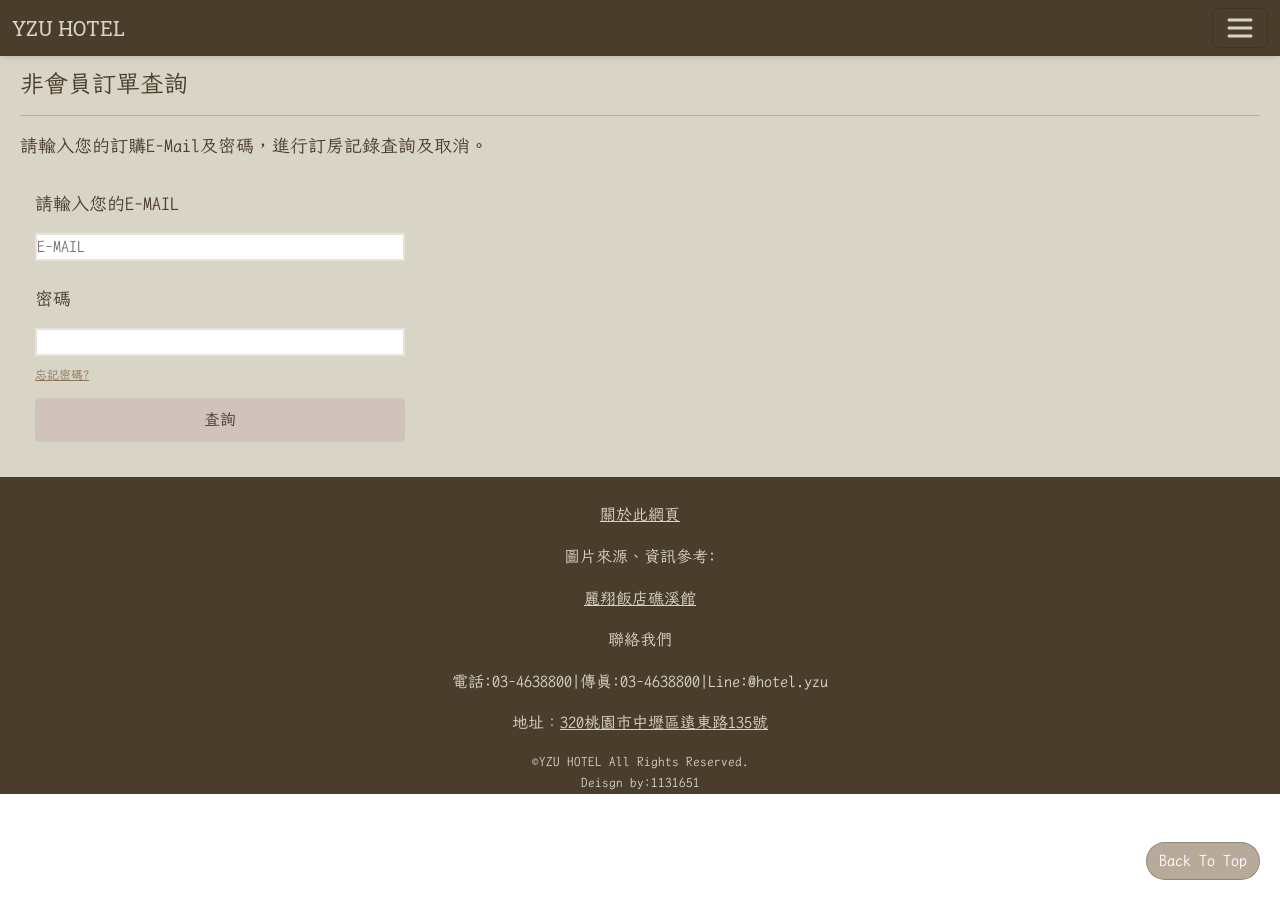
<file: notmember.html>
<!doctype html>
<html lang="en">
  <head>
    <meta charset="utf-8">  
		<meta name="viewport" content="width=device-width, initial-scale=1.0">	
    <title>not member</title>
		<link rel="stylesheet" href="universal.css">
		<link href="https://cdn.jsdelivr.net/npm/bootstrap@5.3.2/dist/css/bootstrap.min.css" rel="stylesheet" integrity="sha384-T3c6CoIi6uLrA9TneNEoa7RxnatzjcDSCmG1MXxSR1GAsXEV/Dwwykc2MPK8M2HN" crossorigin="anonymous">
		</head>
	<body>
	<nav class="navbar  bg-body-tertiary" id="nav">
  <div class="container-fluid">
    <a class="navbar-brand" href="#">YZU HOTEL</a>
    <button class="navbar-toggler" type="button" data-bs-toggle="collapse" data-bs-target="#navbarNavDropdown" aria-controls="navbarNavDropdown" aria-expanded="false" aria-label="Toggle navigation">
      <span class="navbar-toggler-icon"></span>
    </button>
    <div class="collapse navbar-collapse" id="navbarNavDropdown">
      <ul class="navbar-nav">
        <li class="nav-item">
          <a class="nav-link active" aria-current="page" href="booking.html">一般訂房</a>
        </li>
				<li class="nav-item">
          <a class="nav-link" href="room.html">精緻住房</a>
        </li> 
				<li class="nav-item">
          <a class="nav-link" href="memberlogin.html">會員登入</a>
        </li>
				<li class="nav-item">
          <a class="nav-link" href="becomemember.html">加入會員</a>
        </li>
				<li class="nav-item dropdown">
          <a class="nav-link dropdown-toggle" href="#" role="button" data-bs-toggle="dropdown" aria-expanded="false">
            訂單查詢
          </a>
          <ul class="dropdown-menu">
            <li><a class="dropdown-item" href="memberlogin.html">會員查詢</a></li>
            <li><a class="dropdown-item" href="notmember.html">非會員查詢</a></li>
          </ul>
        </li>       
        <li class="nav-item">
          <a class="nav-link" href="index.html">回到首頁</a>
        </li>       
      </ul>
    </div>
  </div>
</nav>
	<main>
	<h2>非會員訂單查詢</h2>
	<hr>
	<div class="member">
	<div class="media-container">
	<p>請輸入您的訂購E-Mail及密碼，進行訂房記錄查詢及取消。<p>
	<form class="form-container"method="POST">
	<p>請輸入您的E-MAIL</p>
	<input type="email" name="email"  pattern=".+@gmail.com" title="請符合要求的格式" placeholder="E-MAIL"size="16">
	<br>
	<p>密碼</p>
	<input type="password"name="password" size="16" pattern="^(?=.*[a-z])(?=.*[A-Z])(?=.*\d)[A-Za-z\d]{8,}$"
	title="輸入至少8位，須包含大小寫字母及數字"required>
	<span class="forget"><a href="forgetpassword.html">忘記密碼?</a></span>
	<br>
	<button class="my-button" type="submit">查詢</button>
	</form>
	</div>
	</div>
	<a href="#" class="btn btn-primary rounded-pill back-to-top">Back To Top</a>
	</main>
	<footer>
 <br>
      <p><a href="architectureandrecommmendations.html">關於此網頁</a></p>
			<p>圖片來源、資訊參考:</p>
			<p><a href="http://jiaosi.leschamps.com.tw/zh_TW"target="_blank">麗翔飯店礁溪館</a></p>
			<p>聯絡我們</p>
			<p>電話:03-4638800|傳真:03-4638800|Line:@hotel.yzu</p>    
			<p>地址：<a href="https://www.yzu.edu.tw/index.php/tw/"target="_blank">320桃園市中壢區遠東路135號</a></p>
   <div class="design">
	 <p>©YZU HOTEL All Rights Reserved.</p>
	 <p>Deisgn by:1131651</p>
		</div>
		</footer>  
	<script src="https://cdn.jsdelivr.net/npm/bootstrap@5.3.2/dist/js/bootstrap.bundle.min.js" integrity="sha384-C6RzsynM9kWDrMNeT87bh95OGNyZPhcTNXj1NW7RuBCsyN/o0jlpcV8Qyq46cDfL" crossorigin="anonymous"></script>
	</body>
	</html>
</file>
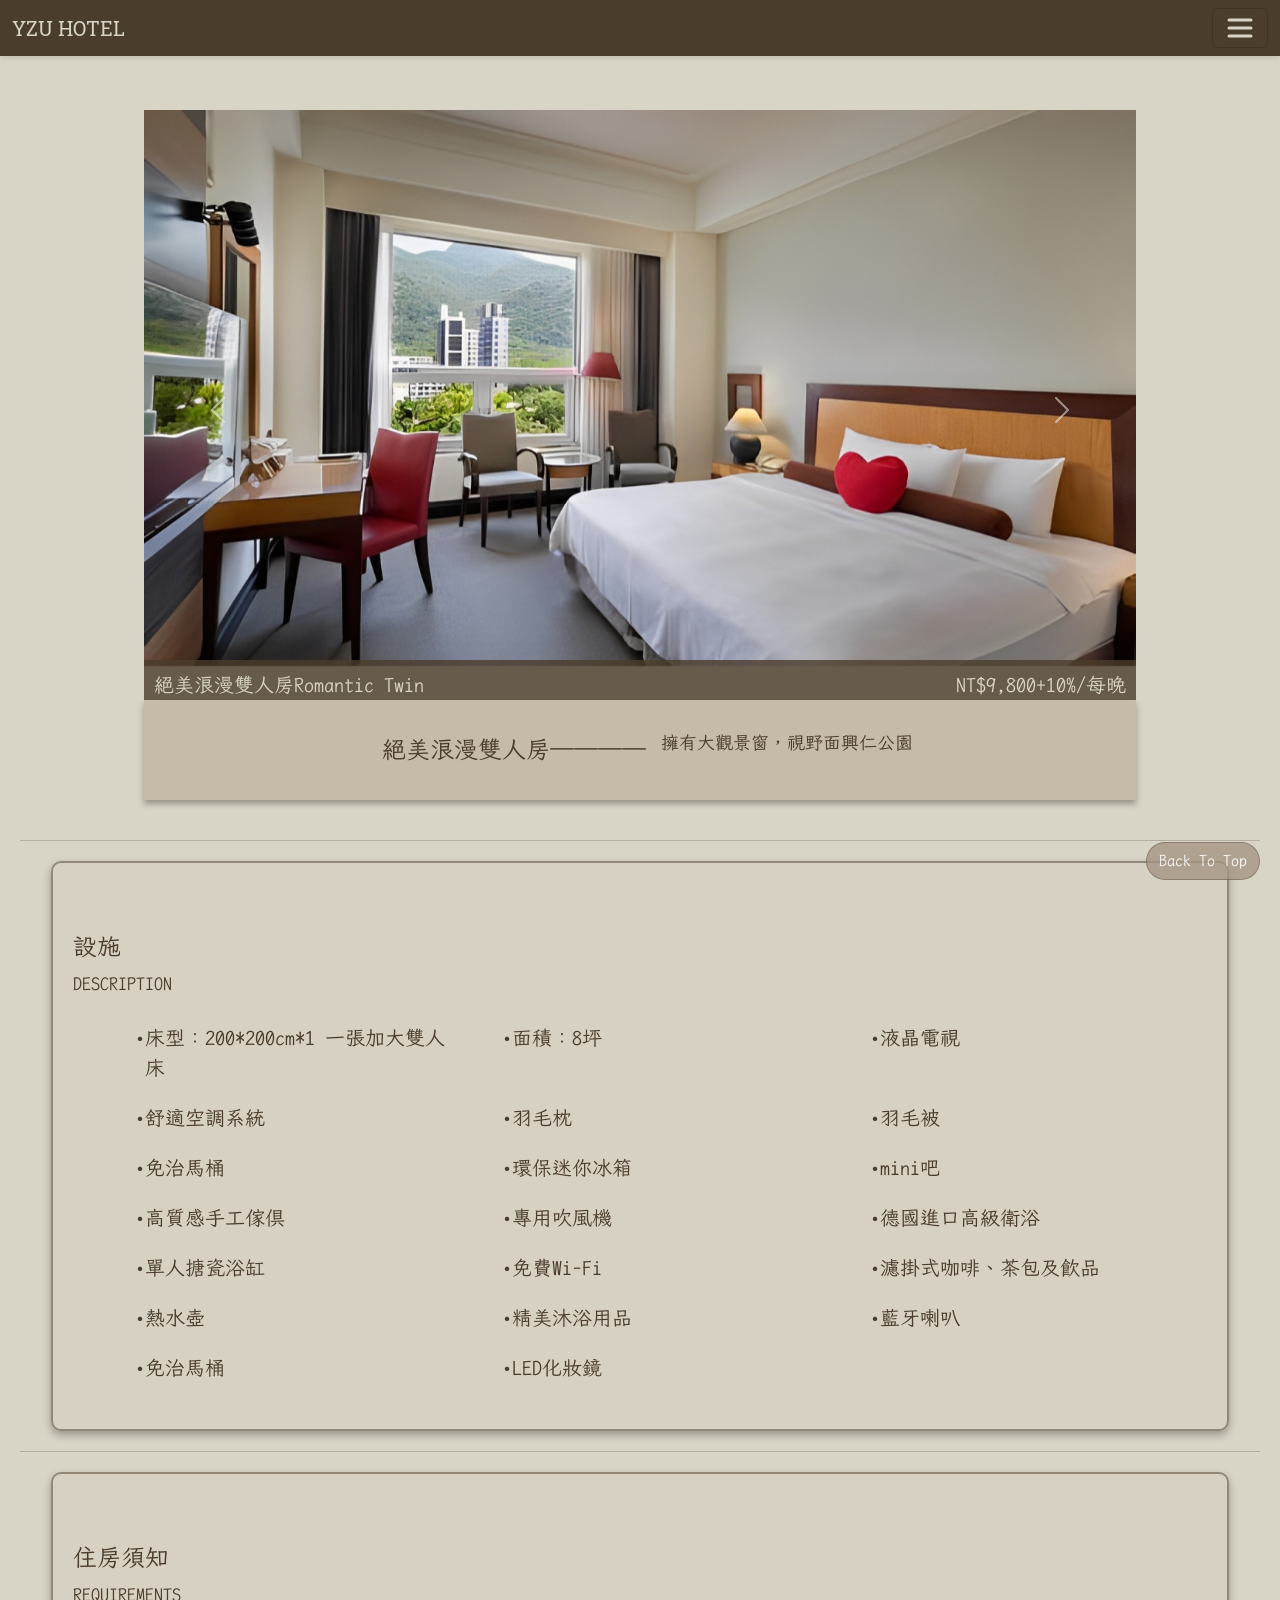
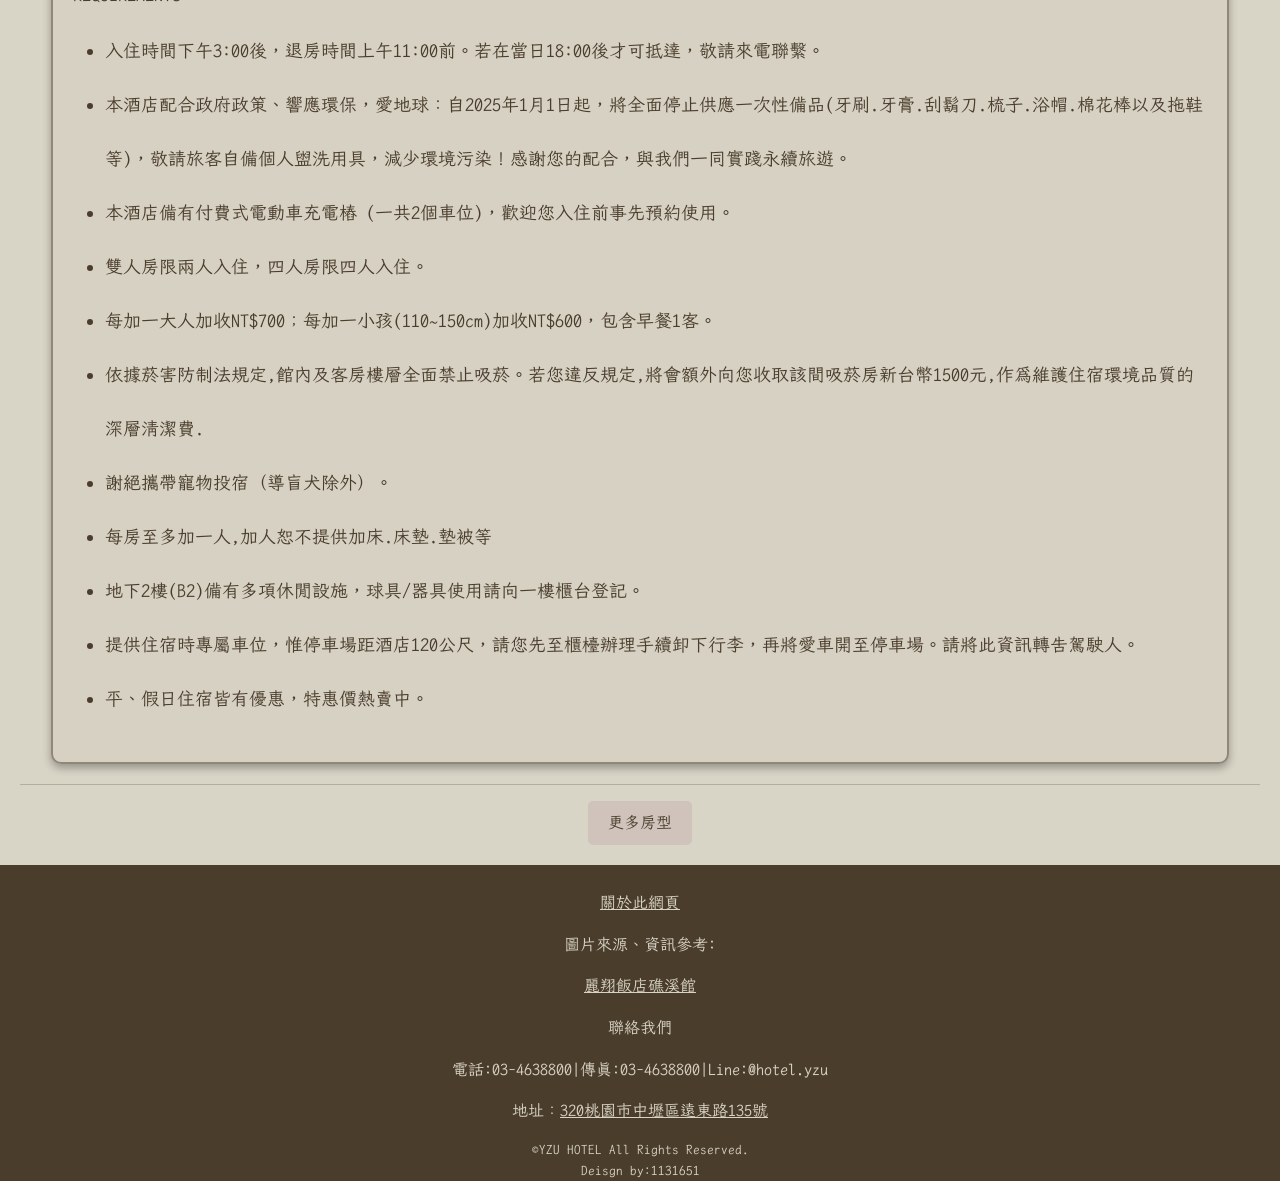
<file: romatictwin.html>
<!DOCTYPE html>
<html lang="en">
  <head>
    <meta charset="utf-8">
    <meta name="viewport" content="width=device-width, initial-scale=1">    
    <title>Romantic Twin</title>
		<link rel="stylesheet" href="universal.css">
    <link href="https://cdn.jsdelivr.net/npm/bootstrap@5.3.2/dist/css/bootstrap.min.css" rel="stylesheet" integrity="sha384-T3c6CoIi6uLrA9TneNEoa7RxnatzjcDSCmG1MXxSR1GAsXEV/Dwwykc2MPK8M2HN" crossorigin="anonymous">
    <script src="https://cdn.jsdelivr.net/npm/bootstrap@5.3.2/dist/js/bootstrap.bundle.min.js" integrity="sha384-C6RzsynM9kWDrMNeT87bh95OGNyZPhcTNXj1NW7RuBCsyN/o0jlpcV8Qyq46cDfL" crossorigin="anonymous"></script>
  </head>
  <body>
	<nav class="navbar  bg-body-tertiary" id="nav">
  <div class="container-fluid">
    <a class="navbar-brand" href="#">YZU HOTEL</a>
    <button class="navbar-toggler" type="button" data-bs-toggle="collapse" data-bs-target="#navbarNavDropdown" aria-controls="navbarNavDropdown" aria-expanded="false" aria-label="Toggle navigation">
      <span class="navbar-toggler-icon"></span>
    </button>
    <div class="collapse navbar-collapse" id="navbarNavDropdown">
      <ul class="navbar-nav">
        <li class="nav-item">
          <a class="nav-link active" aria-current="page" href="booking.html">一般訂房</a>
        </li>
				<li class="nav-item">
          <a class="nav-link" href="room.html">精緻住房</a>
        </li> 
				<li class="nav-item">
          <a class="nav-link" href="memberlogin.html">會員登入</a>
        </li>
				<li class="nav-item">
          <a class="nav-link" href="becomemember.html">加入會員</a>
        </li>
				<li class="nav-item dropdown">
          <a class="nav-link dropdown-toggle" href="#" role="button" data-bs-toggle="dropdown" aria-expanded="false">
            訂單查詢
          </a>
          <ul class="dropdown-menu">
            <li><a class="dropdown-item" href="memberlogin.html">會員查詢</a></li>
            <li><a class="dropdown-item" href="notmember.html">非會員查詢</a></li>
          </ul>
        </li>       
        <li class="nav-item">
          <a class="nav-link" href="index.html">回到首頁</a>
        </li>       
      </ul>
    </div>
  </div>
</nav>
<main>
<div id="carouselExampleAutoplaying" class="carousel slide" data-bs-ride="carousel">
  <div class="carousel-inner">
    <div class="carousel-item active">
      <img src="image/romantictwin1.jpg" class="d-block w-100" alt="romantictwin1">
    </div>
    <div class="carousel-item">
      <img src="image/romantictwin2.jpg" class="d-block w-100" alt="romantictwin2">
    </div>
    <div class="carousel-item">
      <img src="image/romantictwin3.jpg" class="d-block w-100" alt="romantictwin3">
    </div>
    <div class="carousel-item">
      <img src="image/romantictwin4.jpg" class="d-block w-100" alt="romantictwin4">
    </div>
    <div class="carousel-item">
      <img src="image/romantictwin5.jpg" class="d-block w-100" alt="romantictwin5">
    </div>
  </div>
	<div class="carousel-caption-fixed">
    <p class="carousel-header">絕美浪漫雙人房Romantic Twin</p>
        <p class="carousel-footer">NT$9,800+10%/每晚</p>
  </div>
  <button class="carousel-control-prev" type="button" data-bs-target="#carouselExampleAutoplaying" data-bs-slide="prev">
    <span class="carousel-control-prev-icon" aria-hidden="true"></span>
    <span class="visually-hidden">Previous</span>
  </button>
  <button class="carousel-control-next" type="button" data-bs-target="#carouselExampleAutoplaying" data-bs-slide="next">
    <span class="carousel-control-next-icon" aria-hidden="true"></span>
    <span class="visually-hidden">Next</span>
  </button>
</div>
<div class="items-justifycenter">
<div class="block">
<h2>絕美浪漫雙人房————</h2>
<p>擁有大觀景窗，視野面興仁公園</p>
</div>
</div>
<br>
<hr>
<div class="text-box">
<h2>設施</h2>
<p>DESCRIPTION</p>
<ul class="horizontal-list">
  <li>床型：200*200cm*1 一張加大雙人床</li>
  <li>面積：8坪</li>
  <li>液晶電視</li>
  <li>舒適空調系統</li>
  <li>羽毛枕</li>
  <li>羽毛被</li>
  <li>免治馬桶</li>
  <li>環保迷你冰箱</li>
  <li>mini吧</li>
  <li>高質感手工傢俱</li>
	<li>專用吹風機</li>
  <li>德國進口高級衛浴</li>
  <li>單人搪瓷浴缸</li>
  <li>免費Wi-Fi</li>
  <li>濾掛式咖啡、茶包及飲品</li>
  <li>熱水壺</li>
	<li>精美沐浴用品</li>
  <li>藍牙喇叭</li>
  <li>免治馬桶</li>
  <li>LED化妝鏡</li>
</ul>
</div>
<hr>
<div class="rule">
<div class="text-box">
<h2>住房須知</h2>
<p>REQUIREMENTS</p>
<ul>
  <li>入住時間下午3:00後，退房時間上午11:00前。若在當日18:00後才可抵達，敬請來電聯繫。</li>
  <li>本酒店配合政府政策、響應環保，愛地球：自2025年1月1日起，將全面停止供應一次性備品(牙刷.牙膏.刮鬍刀.梳子.浴帽.棉花棒以及拖鞋等)，敬請旅客自備個人盥洗用具，減少環境污染！感謝您的配合，與我們一同實踐永續旅遊。</li>
  <li>本酒店備有付費式電動車充電樁 (一共2個車位)，歡迎您入住前事先預約使用。</li>
  <li>雙人房限兩人入住，四人房限四人入住。</li>
  <li>每加一大人加收NT$700；每加一小孩(110~150cm)加收NT$600，包含早餐1客。</li>
  <li>依據菸害防制法規定,館內及客房樓層全面禁止吸菸。若您違反規定,將會額外向您收取該間吸菸房新台幣1500元,作為維護住宿環境品質的深層清潔費.</li>
  <li>謝絕攜帶寵物投宿（導盲犬除外）。</li>
  <li>每房至多加一人,加人恕不提供加床.床墊.墊被等</li>
  <li>地下2樓(B2)備有多項休閒設施，球具/器具使用請向一樓櫃台登記。</li>
  <li>提供住宿時專屬車位，惟停車場距酒店120公尺，請您先至櫃檯辦理手續卸下行李，再將愛車開至停車場。請將此資訊轉告駕駛人。</li>
	<li>平、假日住宿皆有優惠，特惠價熱賣中。</li>
</ul>
</div>
</div>
<hr>
<div class="center-button">
	<a href="room.html" class="my-button">更多房型</a>
	</div>
	<a href="#" class="btn btn-primary rounded-pill back-to-top">Back To Top</a>
</main>
<footer>
 <br>
      <p><a href="architectureandrecommmendations.html">關於此網頁</a></p>
			<p>圖片來源、資訊參考:</p>
			<p><a href="http://jiaosi.leschamps.com.tw/zh_TW"target="_blank">麗翔飯店礁溪館</a></p>
			<p>聯絡我們</p>
			<p>電話:03-4638800|傳真:03-4638800|Line:@hotel.yzu</p>    
			<p>地址：<a href="https://www.yzu.edu.tw/index.php/tw/"target="_blank">320桃園市中壢區遠東路135號</a></p>
   <div class="design">
	 <p>©YZU HOTEL All Rights Reserved.</p>
	 <p>Deisgn by:1131651</p>
		</div>
		</footer>  
</body>
</html>
</file>
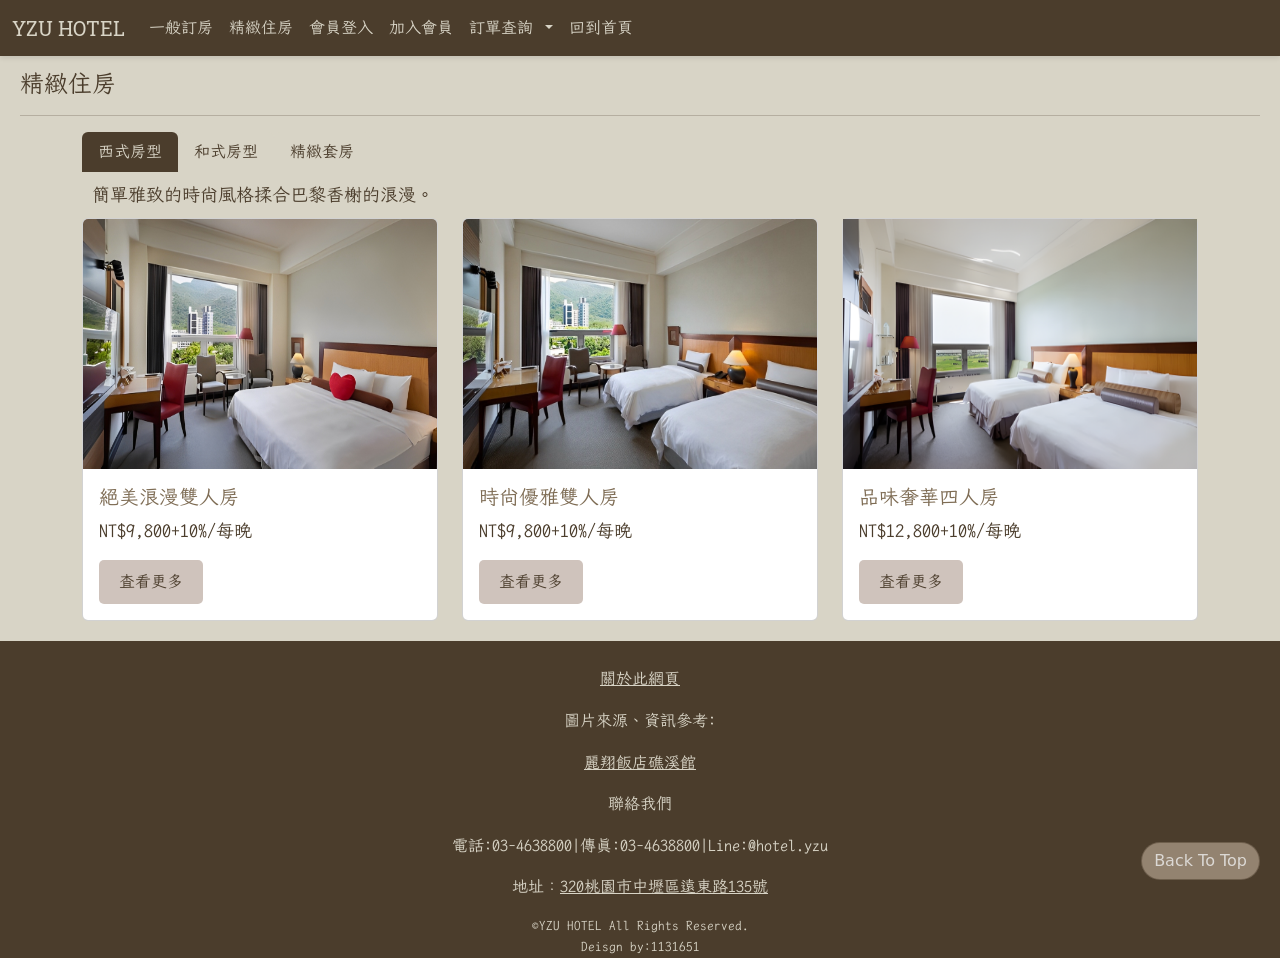
<file: room.html>
<!DOCTYPE html>
<html lang="en">
  <head>
    <meta charset="utf-8">
    <meta name="viewport" content="width=device-width, initial-scale=1">    
    <title>精緻住房</title>
		<link rel="stylesheet" href="room.css">
    <link href="https://cdn.jsdelivr.net/npm/bootstrap@5.3.2/dist/css/bootstrap.min.css" rel="stylesheet" integrity="sha384-T3c6CoIi6uLrA9TneNEoa7RxnatzjcDSCmG1MXxSR1GAsXEV/Dwwykc2MPK8M2HN" crossorigin="anonymous">
    <script src="https://cdn.jsdelivr.net/npm/bootstrap@5.3.2/dist/js/bootstrap.bundle.min.js" integrity="sha384-C6RzsynM9kWDrMNeT87bh95OGNyZPhcTNXj1NW7RuBCsyN/o0jlpcV8Qyq46cDfL" crossorigin="anonymous"></script>
  <style>
	.dropdown-menu{
	color:#4B3D2C;
}
a.dropdown-item{
	color:#4B3D2C!important;
}
.dropdown-item:hover,.dropdown-item.active{
	color:#D8D4C6;
	background-color:#4B3D2C;
}
	</style>
	</head>
  <body>
	<nav class="navbar navbar-expand-lg bg-body-tertiary" id="nav">
  <div class="container-fluid">
    <a class="navbar-brand" href="#">YZU HOTEL</a>
    <button class="navbar-toggler" type="button" data-bs-toggle="collapse" data-bs-target="#navbarNavDropdown" aria-controls="navbarNavDropdown" aria-expanded="false" aria-label="Toggle navigation">
      <span class="navbar-toggler-icon"></span>
    </button>
    <div class="collapse navbar-collapse" id="navbarNavDropdown">
      <ul class="navbar-nav">
        <li class="nav-item">
          <a class="nav-link active" aria-current="page" href="booking.html">一般訂房</a>
        </li>
				<li class="nav-item">
          <a class="nav-link" href="room.html">精緻住房</a>
        </li> 
				<li class="nav-item">
          <a class="nav-link" href="memberlogin.html">會員登入</a>
        </li>
				<li class="nav-item">
          <a class="nav-link" href="becomemember.html">加入會員</a>
        </li>
				<li class="nav-item dropdown">
          <a class="nav-link dropdown-toggle" href="#" role="button" data-bs-toggle="dropdown" aria-expanded="false">
            訂單查詢
          </a>
          <ul class="dropdown-menu">
            <li><a class="dropdown-item" href="memberlogin.html">會員查詢</a></li>
            <li><a class="dropdown-item" href="notmember.html">非會員查詢</a></li>
          </ul>
        </li>       
        <li class="nav-item">
          <a class="nav-link" href="index.html">回到首頁</a>
        </li>       
      </ul>
    </div>
  </div>
</nav>
<main>
<h2>精緻住房</h2>
<hr>
    <div class="container">
      <ul class="nav nav-tabs" id="myTab">
        <li class="nav-item"><a class="nav-link active" data-bs-toggle="tab" href="#tab1">西式房型</a></li>
        <li class="nav-item"><a class="nav-link" data-bs-toggle="tab" href="#tab2">和式房型</a></li>
        <li class="nav-item"><a class="nav-link" data-bs-toggle="tab" href="#tab3">精緻套房</a></li>
      </ul>
      <div class="tab-content" id="myTabContent">
        <div class="tab-pane fade show active" id="tab1">
				<div class="page-header">簡單雅致的時尚風格揉合巴黎香榭的浪漫。</div>
				<div class="row row-cols-1 row-cols-lg-3 g-4">
	<div class="col">
    <div class="card h-100">
      <img src="image/romantictwin1.jpg" class="card-img-top" alt="romantictwin">
      <div class="card-body">
        <h5 class="card-title">絕美浪漫雙人房</h5>
        <p class="card-text">NT$9,800+10%/每晚</p>
        <a href="romatictwin.html" class="my-button">查看更多</a>
    </div>
  </div>
	</div>

  <div class="col">
    <div class="card h-100">
      <img src="image/modernroom1.jpg" class="card-img-top" alt="modernroom">
      <div class="card-body">
        <h5 class="card-title">時尚優雅雙人房</h5>
        <p class="card-text">NT$9,800+10%/每晚</p>
        <a href="modernroom.html" class="my-button">查看更多</a>
      </div>
    </div>
  </div>

  
  <div class="col">
    <div class="card h-100">
      <img src="image/gorgeoussuperior1.png" alt="gorgeoussuperior">
      <div class="card-body">
        <h5 class="card-title">品味奢華四人房</h5>
        <p class="card-text">NT$12,800+10%/每晚</p>
        <a href="gorgeoussuperior.html" class="my-button">查看更多</a>
      </div>
    </div>
  </div>
</div>
				</div>
        <div class="tab-pane fade" id="tab2">
				<div class="page-header">美人湯給貪戀的肌膚滋養，內壢風情毫無保留地在一室春光中解放。</div>
				<div class="row row-cols-1 row-cols-lg-3 g-4">
  <div class="col">
    <div class="card h-100">
      <img src="image/dawnsuite1.png" class="card-img-top" alt="dawnsuite1">
      <div class="card-body">
        <h5 class="card-title">迎曦和室</h5>
        <p class="card-text">NT$13,800+10%/每晚</p>
        <a href="dawnsuite.html" class="my-button">查看更多</a>
    </div>
  </div>
	</div>

  
  <div class="col">
    <div class="card h-100">
      <img src="image/cloudvisitsuite1.png" class="card-img-top" alt="cloudvisitsuite2">
      <div class="card-body">
        <h5 class="card-title">觀雲和室</h5>
        <p class="card-text">NT$14,800+10%/每晚</p>
        <a href="cloudvisitsuite.html" class="my-button">查看更多</a>
      </div>
    </div>
  </div>

  
  <div class="col">
    <div class="card h-100">
      <img src="image/yusensuite1.jpg" alt="yusensuite3">
      <div class="card-body">
        <h5 class="card-title">友泉和室</h5>
        <p class="card-text">NT$15,800+10%/每晚</p>
        <a href="yusensuite.html" class="my-button">查看更多</a>
      </div>
    </div>
  </div>
</div>
				</div>
        <div class="tab-pane fade" id="tab3">
				<div class="page-header">擁抱360度的內壢風華與滿室星光。</div>
				<div class="row">
  <div class="col-md-6"> 
    <div class="card">
      <img src="image/starsuite1.jpg" class="card-img-top" alt="starsuite">
      <div class="card-body">
        <h5 class="card-title">摘星套房</h5>
        <p class="card-text">NT$13,800+10%/每晚</p>
        <a href="starsuite.html" class="my-button">查看更多</a>
      </div>
    </div>
  </div>
</div>
				</div>
      </div>
    </div>
		</main>
		<a href="#" class="btn btn-primary rounded-pill back-to-top">Back To Top</a>
		<footer>
 <br>
      <p><a href="architectureandrecommmendations.html">關於此網頁</a></p>
			<p>圖片來源、資訊參考:</p>
			<p><a href="http://jiaosi.leschamps.com.tw/zh_TW"target="_blank">麗翔飯店礁溪館</a></p>
			<p>聯絡我們</p>
			<p>電話:03-4638800|傳真:03-4638800|Line:@hotel.yzu</p>    
			<p>地址：<a href="https://www.yzu.edu.tw/index.php/tw/"target="_blank">320桃園市中壢區遠東路135號</a></p>
   <div class="design">
	 <p>©YZU HOTEL All Rights Reserved.</p>
	 <p>Deisgn by:1131651</p>
		</div>
		</footer>  
  </body>
</html>
</file>
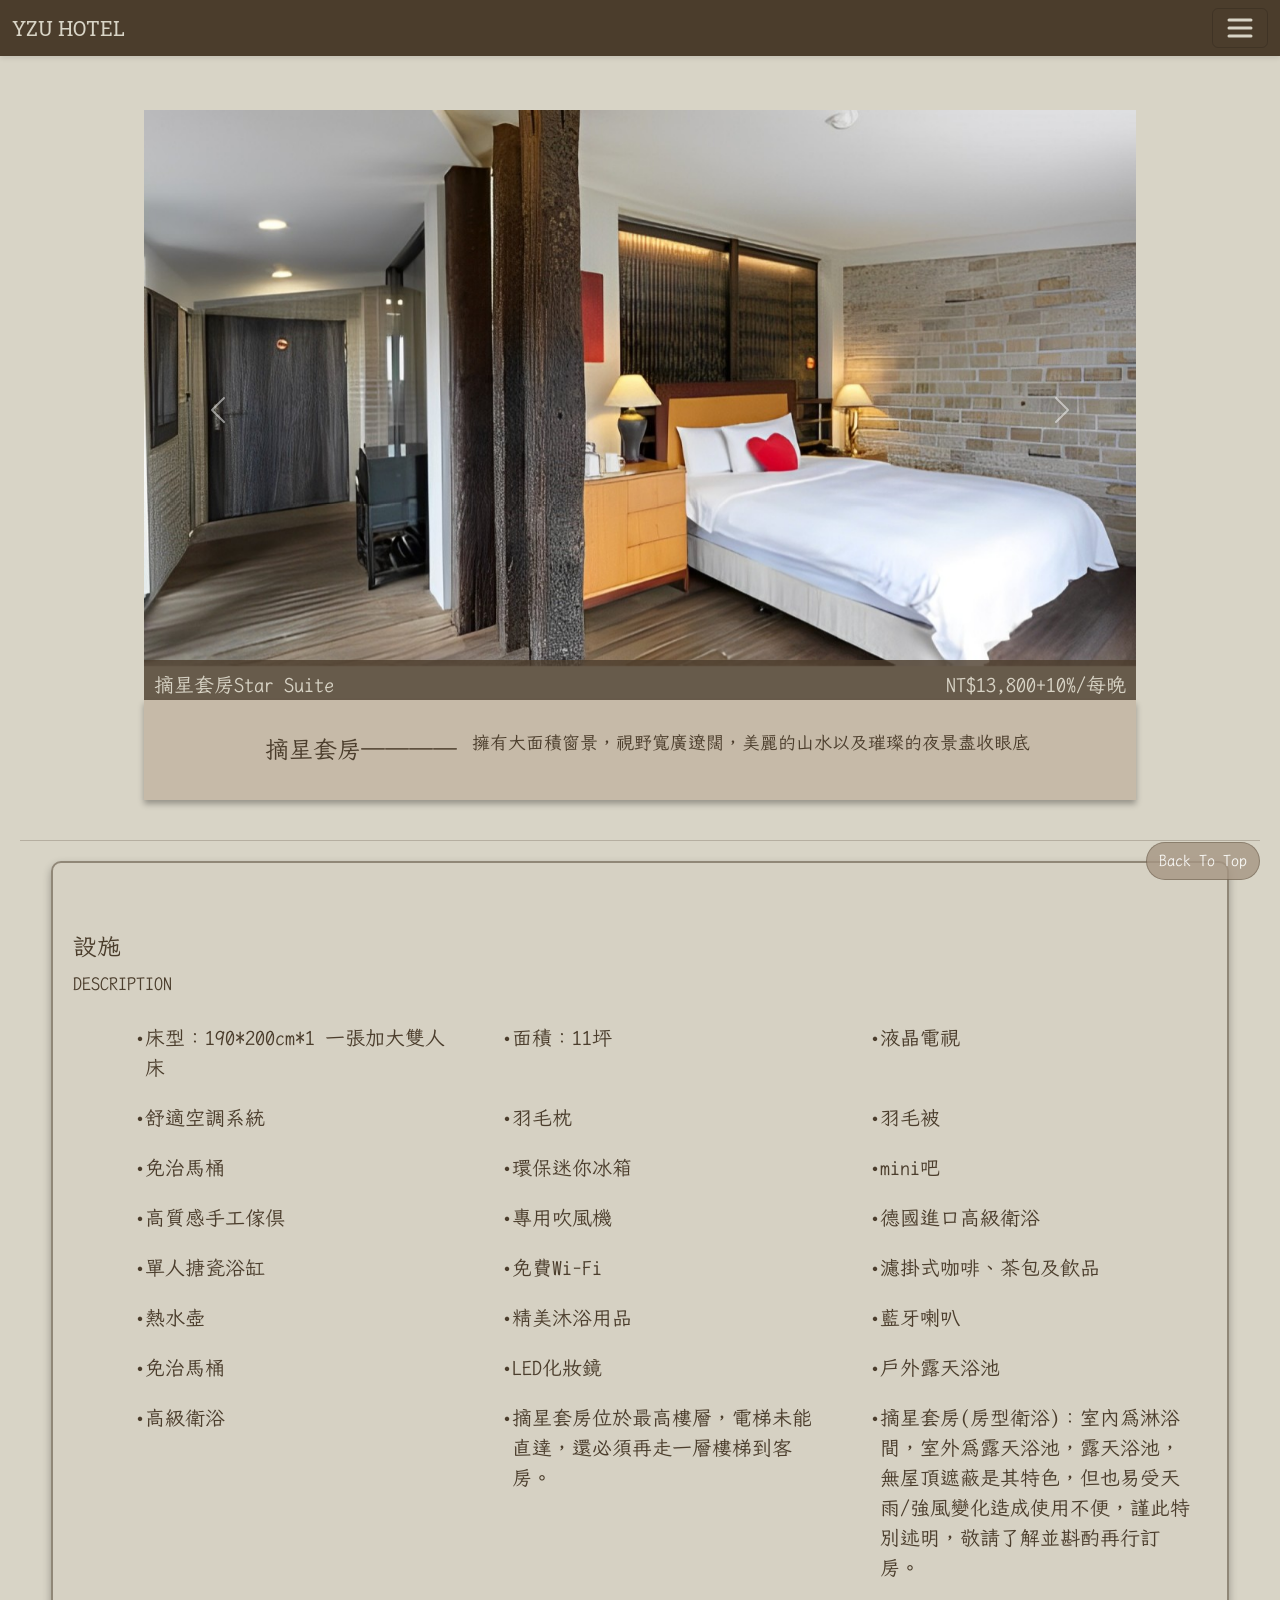
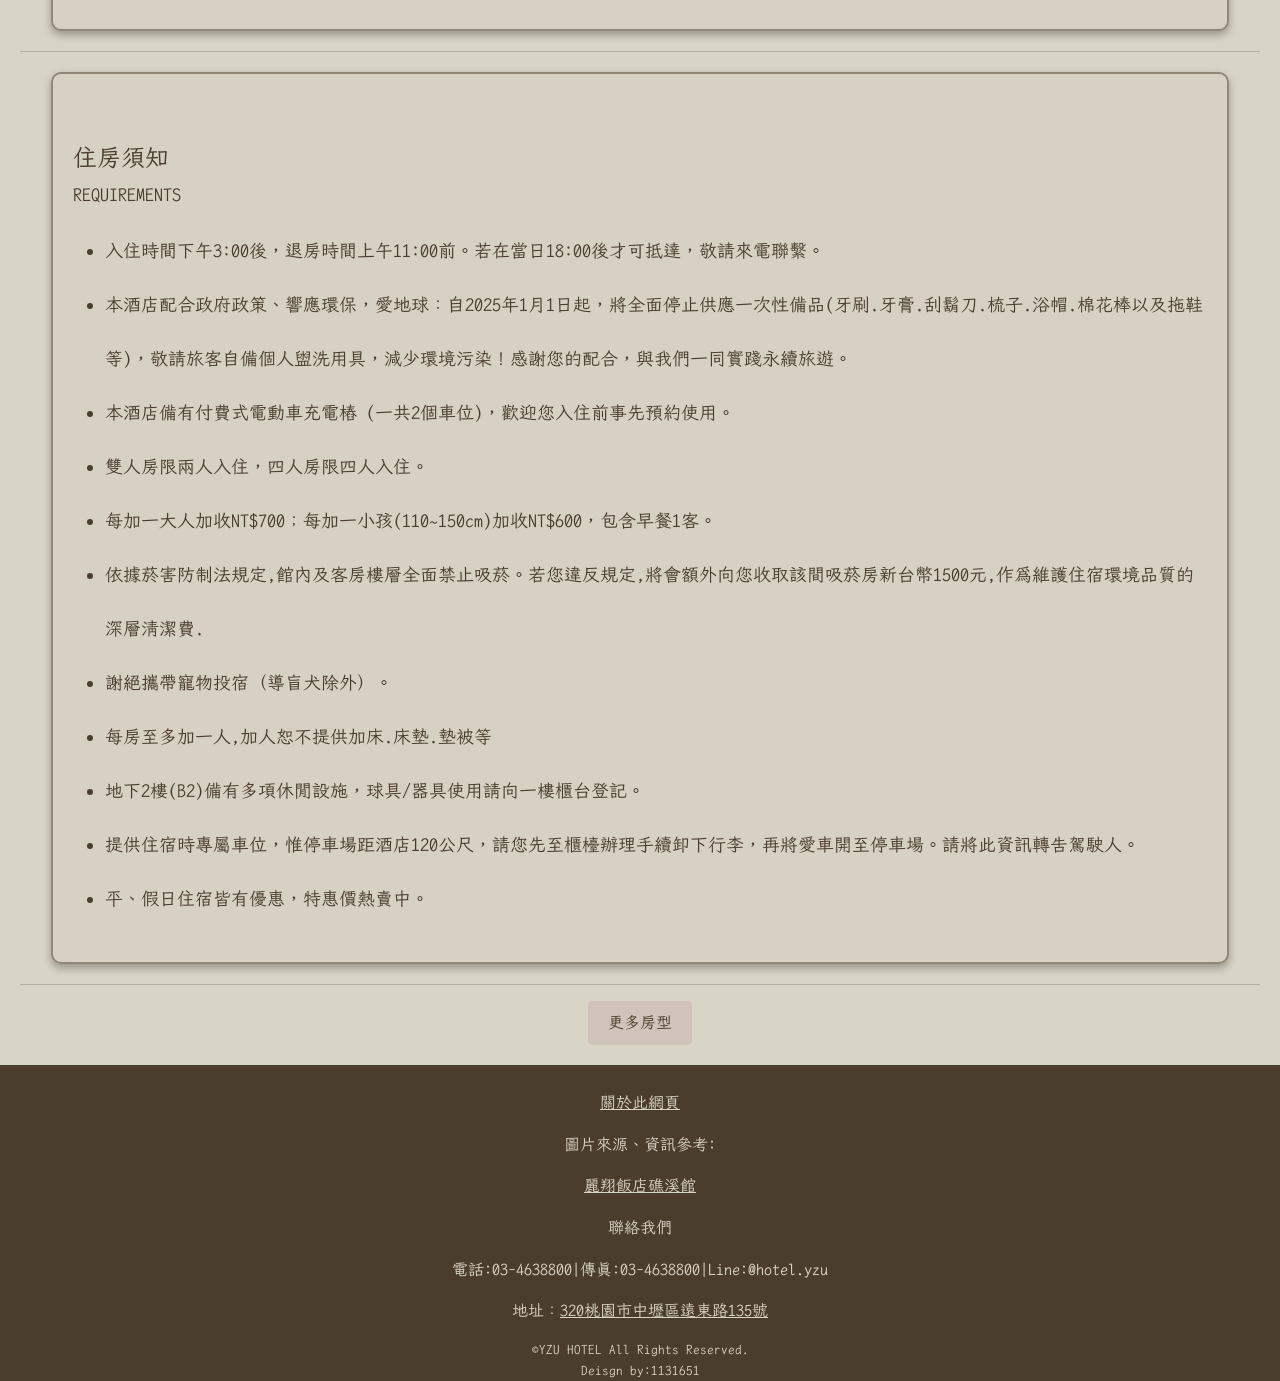
<file: starsuite.html>
<!DOCTYPE html>
<html lang="en">
  <head>
    <meta charset="utf-8">
    <meta name="viewport" content="width=device-width, initial-scale=1">    
    <title>Star Suite</title>
		<link rel="stylesheet" href="universal.css">
    <link href="https://cdn.jsdelivr.net/npm/bootstrap@5.3.2/dist/css/bootstrap.min.css" rel="stylesheet" integrity="sha384-T3c6CoIi6uLrA9TneNEoa7RxnatzjcDSCmG1MXxSR1GAsXEV/Dwwykc2MPK8M2HN" crossorigin="anonymous">
    <script src="https://cdn.jsdelivr.net/npm/bootstrap@5.3.2/dist/js/bootstrap.bundle.min.js" integrity="sha384-C6RzsynM9kWDrMNeT87bh95OGNyZPhcTNXj1NW7RuBCsyN/o0jlpcV8Qyq46cDfL" crossorigin="anonymous"></script>
  </head>
  <body>
	<nav class="navbar  bg-body-tertiary" id="nav">
  <div class="container-fluid">
    <a class="navbar-brand" href="#">YZU HOTEL</a>
    <button class="navbar-toggler" type="button" data-bs-toggle="collapse" data-bs-target="#navbarNavDropdown" aria-controls="navbarNavDropdown" aria-expanded="false" aria-label="Toggle navigation">
      <span class="navbar-toggler-icon"></span>
    </button>
    <div class="collapse navbar-collapse" id="navbarNavDropdown">
      <ul class="navbar-nav">
        <li class="nav-item">
          <a class="nav-link active" aria-current="page" href="booking.html">一般訂房</a>
        </li>
				<li class="nav-item">
          <a class="nav-link" href="room.html">精緻住房</a>
        </li> 
				<li class="nav-item">
          <a class="nav-link" href="memberlogin.html">會員登入</a>
        </li>
				<li class="nav-item">
          <a class="nav-link" href="becomemember.html">加入會員</a>
        </li>
				<li class="nav-item dropdown">
          <a class="nav-link dropdown-toggle" href="#" role="button" data-bs-toggle="dropdown" aria-expanded="false">
            訂單查詢
          </a>
          <ul class="dropdown-menu">
            <li><a class="dropdown-item" href="memberlogin.html">會員查詢</a></li>
            <li><a class="dropdown-item" href="notmember.html">非會員查詢</a></li>
          </ul>
        </li>       
        <li class="nav-item">
          <a class="nav-link" href="index.html">回到首頁</a>
        </li>       
      </ul>
    </div>
  </div>
</nav>
<main>
<div id="carouselExampleAutoplaying" class="carousel slide" data-bs-ride="carousel">
  <div class="carousel-inner">
    <div class="carousel-item active">
      <img src="image/starsuite1.jpg" class="d-block w-100" alt="starsuite1">
    </div>
    <div class="carousel-item">
      <img src="image/starsuite2.jpg" class="d-block w-100" alt="starsuite2">
    </div>
    <div class="carousel-item">
      <img src="image/starsuite3.jpg" class="d-block w-100" alt="starsuite3">
    </div>
    <div class="carousel-item">
      <img src="image/starsuite4.jpg" class="d-block w-100" alt="starsuite4">
    </div>
    <div class="carousel-item">
      <img src="image/starsuite5.jpg" class="d-block w-100" alt="starsuite5">
    </div>
  </div>
	<div class="carousel-caption-fixed">
    <p class="carousel-header">摘星套房Star Suite</p>
        <p class="carousel-footer">NT$13,800+10%/每晚</p>
  </div>
  <button class="carousel-control-prev" type="button" data-bs-target="#carouselExampleAutoplaying" data-bs-slide="prev">
    <span class="carousel-control-prev-icon" aria-hidden="true"></span>
    <span class="visually-hidden">Previous</span>
  </button>
  <button class="carousel-control-next" type="button" data-bs-target="#carouselExampleAutoplaying" data-bs-slide="next">
    <span class="carousel-control-next-icon" aria-hidden="true"></span>
    <span class="visually-hidden">Next</span>
  </button>
</div>
<div class="items-justifycenter">
<div class="block">
<h2>摘星套房————</h2>
<p>擁有大面積窗景，視野寬廣遼闊，美麗的山水以及璀璨的夜景盡收眼底</p>
</div>
</div>
<br>
<hr>
<div class="text-box">
<h2>設施</h2>
<p>DESCRIPTION</p>
<ul class="horizontal-list">
  <li>床型：190*200cm*1 一張加大雙人床</li>
  <li>面積：11坪</li>
  <li>液晶電視</li>
  <li>舒適空調系統</li>
  <li>羽毛枕</li>
  <li>羽毛被</li>
  <li>免治馬桶</li>
  <li>環保迷你冰箱</li>
  <li>mini吧</li>
  <li>高質感手工傢俱</li>
	<li>專用吹風機</li>
  <li>德國進口高級衛浴</li>
  <li>單人搪瓷浴缸</li>
  <li>免費Wi-Fi</li>
  <li>濾掛式咖啡、茶包及飲品</li>
  <li>熱水壺</li>
	<li>精美沐浴用品</li>
  <li>藍牙喇叭</li>
  <li>免治馬桶</li>
  <li>LED化妝鏡</li>
	<li>戶外露天浴池</li>
	<li>高級衛浴</li>
	<li>摘星套房位於最高樓層，電梯未能直達，還必須再走一層樓梯到客房。</li>
	<li>摘星套房(房型衛浴)：室內為淋浴間，室外為露天浴池，露天浴池，無屋頂遮蔽是其特色，但也易受天雨/強風變化造成使用不便，謹此特別述明，敬請了解並斟酌再行訂房。</li>
</ul>
</div>
<hr>
<div class="rule">
<div class="text-box">
<h2>住房須知</h2>
<p>REQUIREMENTS</p>
<ul>
  <li>入住時間下午3:00後，退房時間上午11:00前。若在當日18:00後才可抵達，敬請來電聯繫。</li>
  <li>本酒店配合政府政策、響應環保，愛地球：自2025年1月1日起，將全面停止供應一次性備品(牙刷.牙膏.刮鬍刀.梳子.浴帽.棉花棒以及拖鞋等)，敬請旅客自備個人盥洗用具，減少環境污染！感謝您的配合，與我們一同實踐永續旅遊。</li>
  <li>本酒店備有付費式電動車充電樁 (一共2個車位)，歡迎您入住前事先預約使用。</li>
  <li>雙人房限兩人入住，四人房限四人入住。</li>
  <li>每加一大人加收NT$700；每加一小孩(110~150cm)加收NT$600，包含早餐1客。</li>
  <li>依據菸害防制法規定,館內及客房樓層全面禁止吸菸。若您違反規定,將會額外向您收取該間吸菸房新台幣1500元,作為維護住宿環境品質的深層清潔費.</li>
  <li>謝絕攜帶寵物投宿（導盲犬除外）。</li>
  <li>每房至多加一人,加人恕不提供加床.床墊.墊被等</li>
  <li>地下2樓(B2)備有多項休閒設施，球具/器具使用請向一樓櫃台登記。</li>
  <li>提供住宿時專屬車位，惟停車場距酒店120公尺，請您先至櫃檯辦理手續卸下行李，再將愛車開至停車場。請將此資訊轉告駕駛人。</li>
	<li>平、假日住宿皆有優惠，特惠價熱賣中。</li>
</ul>
</div>
</div>
<hr>
<div class="center-button">
	<a href="room.html" class="my-button">更多房型</a>
	</div>
	<a href="#" class="btn btn-primary rounded-pill back-to-top">Back To Top</a>
</main>
<footer>
 <br>
      <p><a href="architectureandrecommmendations.html">關於此網頁</a></p>
			<p>圖片來源、資訊參考:</p>
			<p><a href="http://jiaosi.leschamps.com.tw/zh_TW"target="_blank">麗翔飯店礁溪館</a></p>
			<p>聯絡我們</p>
			<p>電話:03-4638800|傳真:03-4638800|Line:@hotel.yzu</p>    
			<p>地址：<a href="https://www.yzu.edu.tw/index.php/tw/"target="_blank">320桃園市中壢區遠東路135號</a></p>
   <div class="design">
	 <p>©YZU HOTEL All Rights Reserved.</p>
	 <p>Deisgn by:1131651</p>
		</div>
		</footer>  
</body>
</html>
</file>
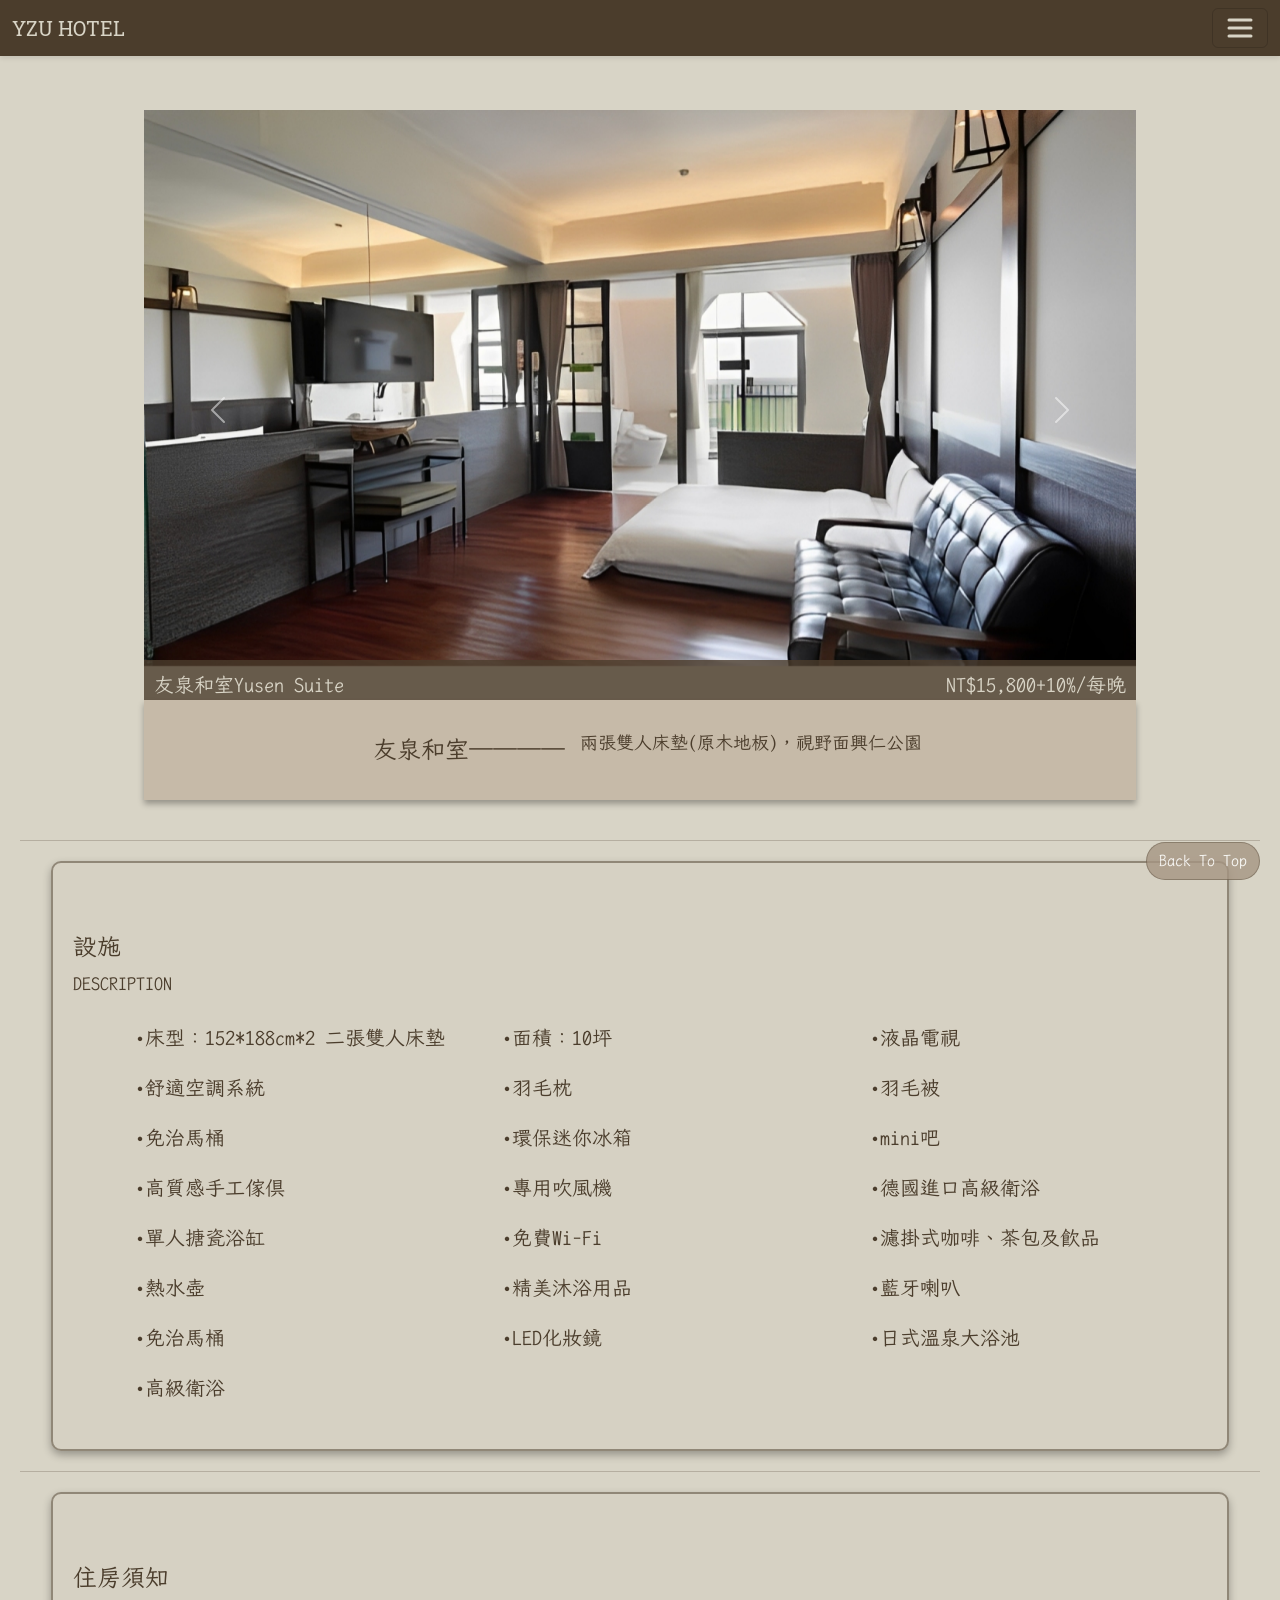
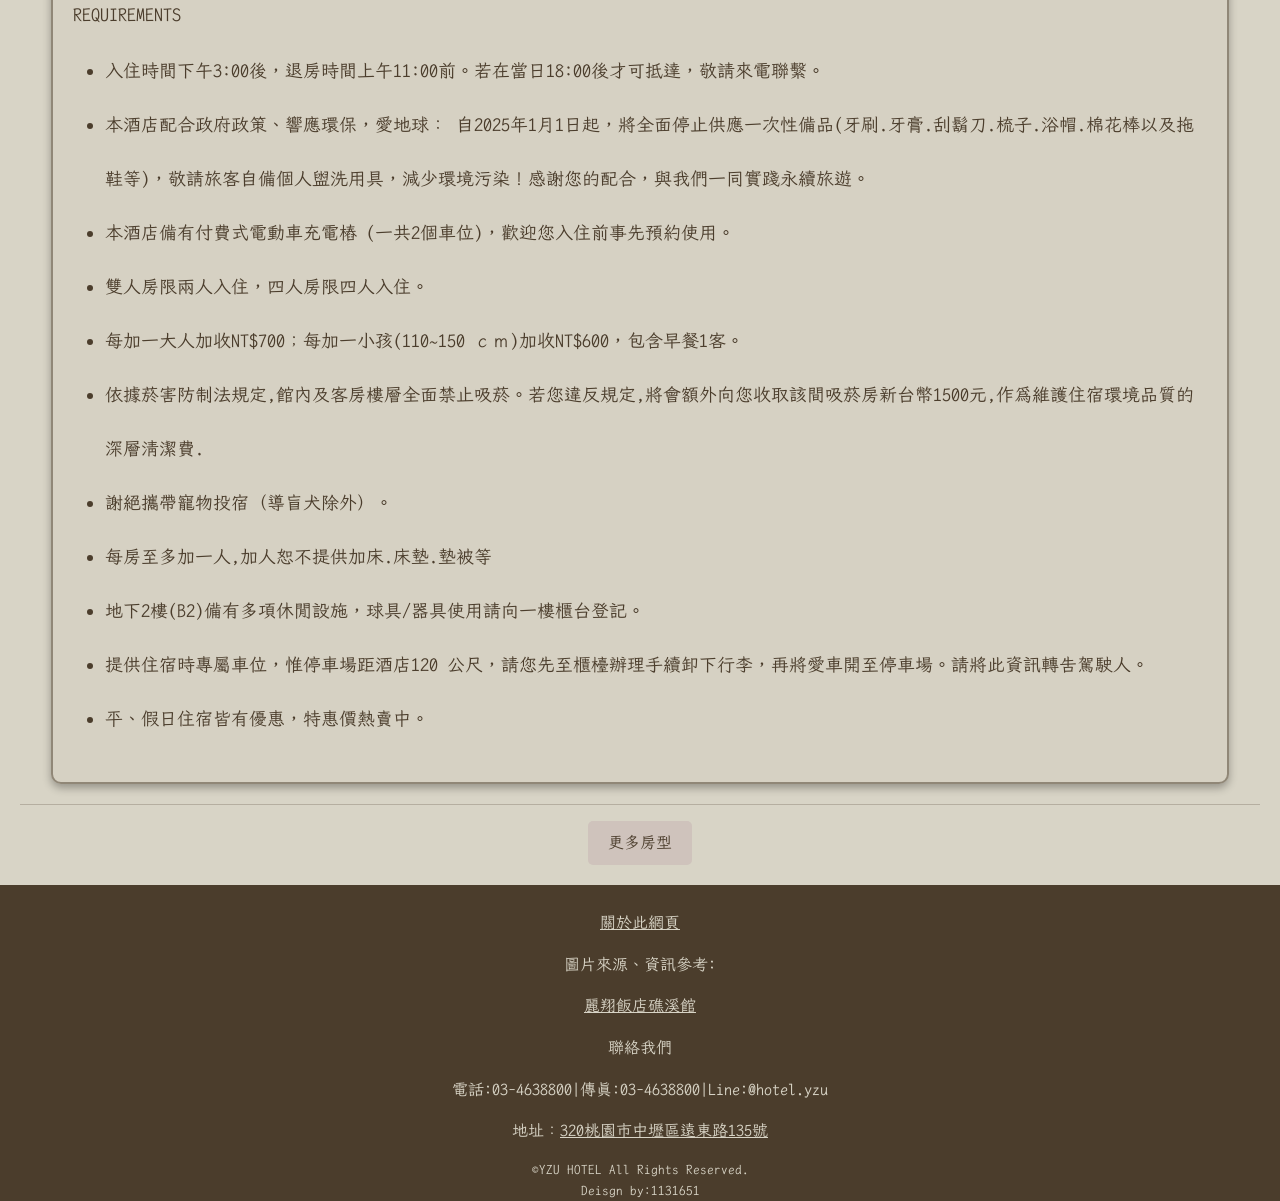
<file: yusensuite.html>
<!DOCTYPE html>
<html lang="en">
  <head>
    <meta charset="utf-8">
    <meta name="viewport" content="width=device-width, initial-scale=1">    
    <title>Yusen Suite</title>
		<link rel="stylesheet" href="universal.css">
    <link href="https://cdn.jsdelivr.net/npm/bootstrap@5.3.2/dist/css/bootstrap.min.css" rel="stylesheet" integrity="sha384-T3c6CoIi6uLrA9TneNEoa7RxnatzjcDSCmG1MXxSR1GAsXEV/Dwwykc2MPK8M2HN" crossorigin="anonymous">
    <script src="https://cdn.jsdelivr.net/npm/bootstrap@5.3.2/dist/js/bootstrap.bundle.min.js" integrity="sha384-C6RzsynM9kWDrMNeT87bh95OGNyZPhcTNXj1NW7RuBCsyN/o0jlpcV8Qyq46cDfL" crossorigin="anonymous"></script>
  </head>
  <body>
	<nav class="navbar  bg-body-tertiary" id="nav">
  <div class="container-fluid">
    <a class="navbar-brand" href="#">YZU HOTEL</a>
    <button class="navbar-toggler" type="button" data-bs-toggle="collapse" data-bs-target="#navbarNavDropdown" aria-controls="navbarNavDropdown" aria-expanded="false" aria-label="Toggle navigation">
      <span class="navbar-toggler-icon"></span>
    </button>
    <div class="collapse navbar-collapse" id="navbarNavDropdown">
      <ul class="navbar-nav">
        <li class="nav-item">
          <a class="nav-link active" aria-current="page" href="booking.html">一般訂房</a>
        </li>
				<li class="nav-item">
          <a class="nav-link" href="room.html">精緻住房</a>
        </li> 
				<li class="nav-item">
          <a class="nav-link" href="memberlogin.html">會員登入</a>
        </li>
				<li class="nav-item">
          <a class="nav-link" href="becomemember.html">加入會員</a>
        </li>
				<li class="nav-item dropdown">
          <a class="nav-link dropdown-toggle" href="#" role="button" data-bs-toggle="dropdown" aria-expanded="false">
            訂單查詢
          </a>
          <ul class="dropdown-menu">
            <li><a class="dropdown-item" href="memberlogin.html">會員查詢</a></li>
            <li><a class="dropdown-item" href="notmember.html">非會員查詢</a></li>
          </ul>
        </li>       
        <li class="nav-item">
          <a class="nav-link" href="index.html">回到首頁</a>
        </li>       
      </ul>
    </div>
  </div>
</nav>
<main>
<div id="carouselExampleAutoplaying" class="carousel slide" data-bs-ride="carousel">
  <div class="carousel-inner">
    <div class="carousel-item active">
      <img src="image/yusensuite1.jpg" class="d-block w-100" alt="yusensuite1">
    </div>
    <div class="carousel-item">
      <img src="image/yusensuite2.jpg" class="d-block w-100" alt="yusensuite2">
    </div>
    <div class="carousel-item">
      <img src="image/yusensuite3.jpg" class="d-block w-100" alt="yusensuite3">
    </div>
    <div class="carousel-item">
      <img src="image/yusensuite4.jpg" class="d-block w-100" alt="yusensuite4">
    </div>
    <div class="carousel-item">
      <img src="image/yusensuite5.jpg" class="d-block w-100" alt="yusensuite5">
    </div>
  </div>
	<div class="carousel-caption-fixed">
    <p class="carousel-header">友泉和室Yusen Suite</p>
        <p class="carousel-footer">NT$15,800+10%/每晚</p>
  </div>
  <button class="carousel-control-prev" type="button" data-bs-target="#carouselExampleAutoplaying" data-bs-slide="prev">
    <span class="carousel-control-prev-icon" aria-hidden="true"></span>
    <span class="visually-hidden">Previous</span>
  </button>
  <button class="carousel-control-next" type="button" data-bs-target="#carouselExampleAutoplaying" data-bs-slide="next">
    <span class="carousel-control-next-icon" aria-hidden="true"></span>
    <span class="visually-hidden">Next</span>
  </button>
</div>
<div class="items-justifycenter">
<div class="block">
<h2>友泉和室————</h2>
<p>兩張雙人床墊(原木地板)，視野面興仁公園</p>
</div>
</div>
<br>
<hr>
<div class="text-box">
<h2>設施</h2>
<p>DESCRIPTION</p>
<ul class="horizontal-list">
  <li>床型：152*188cm*2 二張雙人床墊</li>
  <li>面積：10坪</li>
  <li>液晶電視</li>
  <li>舒適空調系統</li>
  <li>羽毛枕</li>
  <li>羽毛被</li>
  <li>免治馬桶</li>
  <li>環保迷你冰箱</li>
  <li>mini吧</li>
  <li>高質感手工傢俱</li>
	<li>專用吹風機</li>
  <li>德國進口高級衛浴</li>
  <li>單人搪瓷浴缸</li>
  <li>免費Wi-Fi</li>
  <li>濾掛式咖啡、茶包及飲品</li>
  <li>熱水壺</li>
	<li>精美沐浴用品</li>
  <li>藍牙喇叭</li>
  <li>免治馬桶</li>
  <li>LED化妝鏡</li>
	 <li>日式溫泉大浴池</li>
  <li>高級衛浴</li>
</ul>
</div>
<hr>
<div class="rule">
<div class="text-box">
<h2>住房須知</h2>
<p>REQUIREMENTS</p>
<ul>
  <li>入住時間下午3:00後，退房時間上午11:00前。若在當日18:00後才可抵達，敬請來電聯繫。</li>
  <li>本酒店配合政府政策、響應環保，愛地球： 自2025年1月1日起，將全面停止供應一次性備品(牙刷.牙膏.刮鬍刀.梳子.浴帽.棉花棒以及拖鞋等)，敬請旅客自備個人盥洗用具，減少環境污染！感謝您的配合，與我們一同實踐永續旅遊。</li>
  <li>本酒店備有付費式電動車充電樁 (一共2個車位)，歡迎您入住前事先預約使用。</li>
  <li>雙人房限兩人入住，四人房限四人入住。</li>
  <li>每加一大人加收NT$700；每加一小孩(110~150 ｃｍ)加收NT$600，包含早餐1客。</li>
  <li>依據菸害防制法規定,館內及客房樓層全面禁止吸菸。若您違反規定,將會額外向您收取該間吸菸房新台幣1500元,作為維護住宿環境品質的深層清潔費.</li>
  <li>謝絕攜帶寵物投宿（導盲犬除外）。</li>
  <li>每房至多加一人,加人恕不提供加床.床墊.墊被等</li>
  <li>地下2樓(B2)備有多項休閒設施，球具/器具使用請向一樓櫃台登記。</li>
  <li>提供住宿時專屬車位，惟停車場距酒店120 公尺，請您先至櫃檯辦理手續卸下行李，再將愛車開至停車場。請將此資訊轉告駕駛人。</li>
	<li>平、假日住宿皆有優惠，特惠價熱賣中。</li>
</ul>
</div>
</div>
<hr>
<div class="center-button">
	<a href="room.html" class="my-button">更多房型</a>
	</div>
	<a href="#" class="btn btn-primary rounded-pill back-to-top">Back To Top</a>
</main>
<footer>
 <br>
      <p><a href="architectureandrecommmendations.html">關於此網頁</a></p>
			<p>圖片來源、資訊參考:</p>
			<p><a href="http://jiaosi.leschamps.com.tw/zh_TW"target="_blank">麗翔飯店礁溪館</a></p>
			<p>聯絡我們</p>
			<p>電話:03-4638800|傳真:03-4638800|Line:@hotel.yzu</p>    
			<p>地址：<a href="https://www.yzu.edu.tw/index.php/tw/"target="_blank">320桃園市中壢區遠東路135號</a></p>
   <div class="design">
	 <p>©YZU HOTEL All Rights Reserved.</p>
	 <p>Deisgn by:1131651</p>
		</div>
		</footer>  
</body>
</html>
</file>
<file: index.css>
@charset "UTF-8";
@import url('https://fonts.googleapis.com/css2?family=LXGW+WenKai+Mono+TC&family=Roboto+Slab:wght@100..900&display=swap');


* {
    margin: 0;
    padding: 0;
    box-sizing: border-box;
}

      body {
        max-width: 100%;
				height:100vh;
				height:auto;
        margin: 0 auto;
        padding: 0;
        color: #4B3D2C;
        font-family: "LXGW WenKai Mono TC", serif;
        font-weight: 400;
        font-style: normal;
				display: flex;
    flex-direction: column;
      }
      nav, main, footer {
        width: 100%;
        margin: 0 auto;
      }
     .modal {
            display: none; 
            position: fixed;
            top: 0;
            left: 0;
            width: 100%;
            height: 100%;
            background-color: rgba(0, 0, 0, 0.5);
            justify-content: center;
            align-items: flex-start; 
            padding-top: 20px; 
            z-index: 1000;
        }

       
        .modal-content {
            background-color: white;
            width: 80%;
            max-width: 400px;
            padding: 20px;
            border-radius: 8px;
            box-shadow: 0 4px 6px rgba(0, 0, 0, 0.1);
            text-align: center;
        }

        .modal-header {
            font-size: 1.5em;
            margin-bottom: 10px;
        }

        .modal-body {
            margin-bottom: 20px;
            font-size: 1em;
            color: #555;
        }

        .modal-footer button {
            background-color: #4B3D2C;
            color: #D8D4C6;
            border: none;
            padding: 10px 20px;
            border-radius: 5px;
            cursor: pointer;
            font-size: 1em;
        }

        .modal-footer button:hover {
            background-color: #D8D4C6;
            color: #4B3D2C;
        }
      main {
        color: #4B3D2C;
        font-family: "LXGW WenKai Mono TC", serif;
        font-weight: 400;
        font-style: normal;
        padding: 20px;
        margin-top: 50px; 
				
      }
			

      footer {
        color: #D8D4C6;
        background: #4B3D2C;
				text-align:center;
				margin-top:auto;
				line-height:1.6;
      }
      footer a {
				
        color: #D8D4C6;
        font-size: 16px;
				line-height:1.6;
      }
			footer p{
				color: #D8D4C6;
        font-size: 16px;
				line-height:1.6;
			}
			.design p{
				margin:0;
				color: #D8D4C6;
        font-size: 13px;
			}
			h3{
				
				font-size:26px;
				color:#836B52;
			}
			.card-title{
				font-size:26px;
				color:#836B52!important;
			}
			.text-box {
      width: 90%; 
      margin: 20px auto; 
      padding: 20px; 
      border-radius: 10px;
      border: 2px solid rgba(75, 61, 44, 0.5); 
      box-shadow: 0 4px 8px rgba(0, 0, 0, 0.3); 
      background-color: rgba(216, 212, 198, 0.2); 
    }
		.nav-container {
      display:inline-block; 
      margin: 20px auto; 
      padding: 10px; 
      border-radius: 10px; 
			border: 2px solid rgba(75, 61, 44, 0.5);
      background-color: rgba(208, 199, 183, 0.6); 
      justify-content: space-around; 
      align-items: center; 
      box-shadow: 0 4px 8px rgba(0, 0, 0, 0.2); 
    margin-bottom:5px;
		}
		 .back-to-top {
      position: fixed; 
      bottom: 20px; 
      right: 20px; 
      z-index: 1000; 
      opacity: 0.8;
      transition: opacity 0.3s ease; 
    background-color: #A69582;
		color:#4B3D2C;
		border:none;
		font-weight:bold;
		border: 1px solid rgba(75, 61, 44, 0.5);
		}
		.back-to-top:hover {
      transition: opacity 0.3s ease;
    background-color: #4B3D2C;
		color:#D8D4C6;
		border: 1px solid rgba(75, 61, 44, 0.5);
		}
		.back-to-top:active{
			background:#D8D4C6!important;
			color:#4B3D2C!important;
			border: 1px solid rgba(75, 61, 44, 0.5)!important;
		}
			#main-nav {
			  top: 0;
				margin: 0;
        color: #D8D4C6;
        background: #4B3D2C;
        position: fixed !important;
        z-index: 999;
        box-shadow: 0 2px 5px rgba(0, 0, 0, 0.1);
        width: 100%;
				min-height:56px;
      }
      #main-nav .navbar-toggler {
        border: none;
      }
      #main-nav .navbar-toggler-icon {
        background-image: url("data:image/svg+xml,%3Csvg xmlns='http://www.w3.org/2000/svg' viewBox='0 0 30 30'%3E%3Cpath stroke='%23D8D4C6' stroke-width='3' stroke-linecap='round' d='M4 7h22M4 15h22M4 23h22'/%3E%3C/svg%3E") !important;
      }
      #main-nav .navbar-brand {
        color: #D8D4C6;
        font-family: "Roboto Slab", serif !important;
        font-weight: 400;
      }
      #main-nav .nav-link {
				
        color: #D8D4C6 !important;
        text-decoration: none;
        padding: 10px;
        display: block;
        text-align: center;
      }
      #main-nav .nav-link:hover {
        background-color: rgba(255, 255, 255, 0.2)!important;
        color: #fff!important;
        transition: background-color 0.3s ease, color 0.3s ease!important;
      }
      #main-nav .dropdown-menu {
        background-color: rgba(75, 61, 44, 0.9)!important;
        border: none!important;
        padding: 0!important;
      }
      #main-nav .dropdown-item {
				 background-color: rgba(75, 61, 44, 0.9)!important;
        color: #D8D4C6 !important;
        text-align: center!important;
      }
      #main-nav .dropdown-item:hover {
        background-color: rgba(255, 255, 255, 0.2)!important;
        color: #fff!important;
      }
			
      .left-block {
        display: flex;
        flex: 1;
        flex-direction:column;
        margin-top: 20px;
        padding: 20px;
      }
      .left-block .nav-link {
        background-color: #A69582;
        color: #4B3D2C;
        border: none;
        padding: 10px;
        border-radius: 5px;
        margin-bottom: 10px;
        text-align: center;
        font-weight: bold;
        transition: background-color 0.3s ease, color 0.3s ease;
      }
      .left-block .nav-link:hover {
        background-color:#4B3D2C;
        color: #D8D4C6;
        border:none;
      }
      .left-block .nav-link.active {
        background-color: #4B3D2C;
        color: #D8D4C6;
        border:none;
      }
      .tab-content {
        margin-top: 20px;
      }
			.section{
	display:flex;
	align-items:flex-start;
	justify-content:flex-start;
	text-align:left;
	margin-bottom:40px;
	padding:20px;
}
.section-header{
	width:100%;
	text-align:center;
	margin-bottom:20px;
}
.section-header h2{
	color:#4B3D2C;
	margin:0;
	font-size:28px;
	margin-bottom:20px;
	text-align:center;
}

.section-text {
	padding-left:20px;
	color:#4B3D2C ;
	flex:4;
	max-width:80%;
	font-size:18px;
	line-height:1.6;
}

.text-center{
	text-align:center;
}
.items-center{
	display: flex;
    justify-content: center;
    align-items: center;
    margin: 20px auto;
    max-width: 100%;
    overflow: hidden; 
}
.room-preview {
    display: flex;
    justify-content: space-between;
    align-items: stretch;
    gap: 20px;
}


.carousel-container {
    flex: 1;
    max-width: 50%;
}

.carousel-inner {
    width: 100%;
    height: auto;
}
.carousel-inner img {
    object-fit: contain;
    width: 100%;
    height: 400px;
}


.text-container {
    flex: 1;
    max-width: 50%;
		color: #4B3D2C!important;
}


.room-description {
    font-size: 1rem;
    margin-bottom: 15px;
    line-height: 1.6;
    color: #D8D4C6!important;
}



.right-block .nav-link {
  all: unset; 
  color: #4B3D2C;
  text-decoration: none;
  font-weight: normal;
  border-bottom: 2px solid transparent;
}
.right-block .right-nav-title{
	background-color:#9c846c;
	padding: 15px;
	width:400px;
	display:flex;
	align-items:center;
	justify-content: center;
}
.right-block.nav.nav-underline.nav-item .nav-link {
  color: #4B3D2C!important; 
  text-decoration: none; 
  border: none; 
  background-color: transparent; 
  padding: 10px 20px;
  border-bottom: 2px solid transparent; 
  transition: border-bottom 0.3s ease, color 0.3s ease; 
}


.right-block .nav-underline .nav-link:hover,
.right-block .nav-underline .nav-link.active {
  color: #4B3D2C; 
  border-bottom: 2px solid #4B3D2C; 
}


.right-block .nav-underline .nav-link:focus {
  outline: none;
}
.card.h-100{
	background-color:rgba(208, 199, 183, 0.6);
	box-shadow: 0 4px 8px rgba(0, 0, 0, 0.3);
	border: 2px solid rgba(75, 61, 44, 0.5);
	color:#4B3D2C;
	line-height:30px;
	margin-bottom:10px;
}
.my-button {
  display: inline-block;
  padding: 10px 20px;
  font-size: 16px;
  color: #4B3D2C;
  background-color:#A69582; 
  border: none;
  border-radius: 5px; 
  text-align: center;
  text-decoration: none;
  transition: background-color 0.3s ease; 
}

.my-button:hover {
  background-color: #4B3D2C; 
	border:none;
	color:#D8D4C6;
}
@media (max-width: 768px) {
            .row {
							display:flex;
              flex-direction:column!important;
            }
            .col-md-3 {
                order:1;
								width:100%;
                display: flex;
                overflow-x: auto;
                white-space: nowrap;
            }
            .col-md-3 .left-block { 
								display: flex;						
                padding: 10px;
            }
            .col-md-3 .left-block .nav-link {
                display: inline-block;
                margin-right: 10px;
                border-bottom: none;
            }
            .col-md-9 {
                order:2;
								width:100%;
            }
						.section-content{
							display:flex;
		        flex-direction:column;
						display: flex;
						align-items: center;
						justify-content: center;
						text-align: left; 
						margin: 0 auto; 
						padding: 20px;
						max-width:600px;
	}
	          .carousel-inner,.section-text{
		        width:100%;
						
	}
						.room-preview {
			display:flex;
        flex-direction: column;
        align-items: center;
    }

    .carousel-container,
    .text-container {
			width: 100%;
        max-width: 100%;
				 overflow: hidden;
    }

    
		.carousel-inner img {
			width:100%;
      height: 250px;
    }
	iframe{
		width:350px;
		height:250px;
	}
   
}
</file>
<file: becomemember.css>
@charset "UTF-8";
@import url('https://fonts.googleapis.com/css2?family=LXGW+WenKai+Mono+TC&family=Roboto+Slab:wght@100..900&display=swap');

*{
	margin:0;
	padding:0;
	box-sizing:border-box;
}
body{
		max-width:100%;
		margin:0 auto;
		padding:0;
		color:#4B3D2C;
		font-family: "LXGW WenKai Mono TC", serif;
		font-weight: 400;
		font-style: normal;
		height:100vh;
}
nav,main,footer{
	width:100%;
	margin:0 auto;
}
nav{
	color:#D8D4C6;
  background:#4B3D2C;
position:fixed !important;
	z-index:999;
	box-shadow:0 2px 5px rgba(0,0,0,0.1);	
}
 .back-to-top {
      position: fixed; 
      bottom: 20px; 
      right: 20px; 
      z-index: 1000; 
      opacity: 0.8; 
      transition: opacity 0.3s ease;
    background-color: #A69582;
		color:#4B3D2C;
		border:none;
		font-weight:bold;
		border: 1px solid rgba(75, 61, 44, 0.5);
		}
		.back-to-top:hover {
      transition: opacity 0.3s ease; 
    background-color: #4B3D2C;
		color:#D8D4C6;
		border: 1px solid rgba(75, 61, 44, 0.5);
		}
		.back-to-top:active{
			background:#D8D4C6!important;
			color:#4B3D2C!important;
			border: 1px solid rgba(75, 61, 44, 0.5)!important;
		}
.nav-toggler{
	border: none; 
	border-color:#D8D4c6;
}

.navbar-toggler-icon {
  background-image: url("data:image/svg+xml,%3Csvg xmlns='http://www.w3.org/2000/svg' viewBox='0 0 30 30'%3E%3Cpath stroke='%23D8D4C6' stroke-width='3' stroke-linecap='round' d='M4 7h22M4 15h22M4 23h22'/%3E%3C/svg%3E")!important;
}
nav.navbar.bg-body-tertiary {
    background-color: #4B3D2C !important;
		color: #D8D4C6 ;
}

nav.navbar.bg-body-tertiary a {
    color: #D8D4C6 ;
		font-family: "LXGW WenKai Mono TC", serif !important;
		font-weight: 400 !important;
		font-style: normal !important;
}

nav.navbar.bg-body-tertiary .navbar-brand {
  color: #D8D4C6 ;
	font-family: "Roboto Slab", serif !important;
  font-weight: <weight> !important;
  font-style: normal !important;
}
.navbar-collapse {
  background-color: rgba(75, 61, 44, 0.8)!important;
  width: 100%; 
}


.nav-item {
  text-align: center; 
  width: 100%;
}

.nav-link {
  color: #D8D4C6 !important;
  font-weight: bold;
  text-decoration: none; 
  padding: 10px; 
  display: block;
}


.nav-link:hover {
  background-color: rgba(255, 255, 255, 0.2); 
  color: #fff; 
  transition: background-color 0.3s ease, color 0.3s ease; 
}


.dropdown-menu {
  background-color: rgba(75, 61, 44, 0.9)!important; 
 border:none !important;
 align-items: center!important;
 text-align: center !important;
 color: #D8D4C6 !important;
 padding:0 ;
}

.dropdown-item {
  color: #D8D4C6 !important;
 text-align: center;
  align-items: center ;
}

.dropdown-item:hover {
  background-color: rgba(255, 255, 255, 0.2)!important ; 
  color: #fff;
}
main{
	color:#4B3D2C;
	background:#D8D4C6;
	font-family: "LXGW WenKai Mono TC", serif;
	font-weight: 400;
	font-style: normal;
	padding:20px;
}
main h2{
		font-size:24px;
		color:#4B3D2C;
		margin-top:50px;
}
.block h2{
	font-size:24px;
		color:#4B3D2C;
		margin:15px;
		text-align: center;
}
main p{
		font-size:18px;
		color:#4B3D2C;
}
footer {
        color: #D8D4C6;
        background: #4B3D2C;
				text-align:center;
				margin-top:auto;
				line-height:1.6;
      }
      footer a {
				
        color: #D8D4C6;
        font-size: 16px;
				line-height:1.6;
      }
			footer p{
				color: #D8D4C6;
        font-size: 16px;
				line-height:1.6;
			}
			.design p{
				margin:0;
				color: #D8D4C6;
        font-size: 13px;
			}
h2,h3{
	margin-bottom:20px;
}
ul li::marker{
	color:#D8C4B5;
}

.my-button {
  display: inline-block;
  padding: 10px 20px;
  font-size: 16px;
  color: #4B3D2C;
  background-color: #CFC3BC; 
  border: none;
  border-radius: 5px; 
  text-align: center;
  text-decoration: none;
  transition: background-color 0.3s ease; 
}

.my-button:hover {
  background-color: #D8C4B5; 
	border-color:#D8C4B5
}
a{
	display:inline-block;
	position:relative;
}
span{
	display:inline;
	}
.forget{
	position:relative;
	top:10px;
	font-size:12px;
	color:blue;
}
.flex-container{
	flex:flex;
	gap:20px;
}

.button-container{
	flex:flex;
	gap:20px;
	margin-top:20px;
}

 .form-container {
            width: 100%;
            max-width: 600px;
            margin: 20px auto;
            background-color: #F5F1EB;
            padding: 0;
            border-radius: 10px;
            box-shadow: 0 4px 6px rgba(0, 0, 0, 0.1);
        }

        .form-group {
            display: flex;
            justify-content: space-between;
            align-items: center;
            margin-bottom: 15px;
            padding: 15px;
            border-radius: 5px;
        }

        .form-group:nth-child(odd) {
            background-color: #F5F1EB;
        }

        .form-group:nth-child(even) {
            background-color: #E8E2DA;
        }

        .form-group label {
            flex: 1;
            margin-right: 10px;
            font-size:20px;
            color: #4B3D2C;
            text-align: right;
        }

        .form-group input,
        .form-group select,
        .form-group textarea {
            flex: 2;
            padding: 10px;
            border: none;
            border-radius: 5px;
            box-sizing: border-box;
        }

        .form-group .flex-container {
            flex: 2;
            display: flex;
            align-items: center;
            gap: 10px;
        }

        .form-group .flex-container input[type="radio"] {
            margin: 0;
        }
    .form-group .form-check-inline {
    margin: 0;
}
.text-center{
	text-align:center;
}
.items-center{
	display: flex;
    justify-content: center;
    align-items: center;
    margin: 20px auto;
    max-width: 100%;
    overflow: hidden; 
}
.nav-tabs .nav-link{
	color:#4B3D2C;
	background-color:transparent;
	transition:color 0.3s ease, background-color 0.3s ease;
}
.nav-tabs .nav-link.active{
	color:#D8D4C6;
	background-color:transparent;
	transition:color 0.3s ease, background-color 0.3s ease;
}
.page-header{
	font-size:18px;
	color:#4B3D2C;
	margin:10px 10px;
}
.carousel-item {
	height:650px;
  position: relative;
}

.carousel-caption-bottom {
	display:flex;
	justify-content:space-between;
  position: absolute;
  bottom: 0;
  left: 0;
  width: 100%;
  background-color:#4B3D2C;
  color: #D8D4C6;
  padding: 15px;
  z-index: 10;
  text-align: center;
}

.carousel-header {
	color: #D8D4C6;
  font-size: 20px;
  margin:0;
}
.carousel-img{
	object-fit:cover;
	height:650px;
	width:100%;
}

.carousel-footer {
	color: #D8D4C6;
  font-size: 20px;
  margin:0;
}
.carousel-caption{
	margin-bottom:0;
}
.block{
	width:100%;
	background-color:#D8C4B5;
	color:#D8D4C6;
	padding:15px;
	text-align:center;
	box-shadow:0 4px 6px rgba(0,0,0,0.3);
	z-index:10;
	
}
.horizontal-list {
  display: flex;
  flex-wrap: wrap;
}

.horizontal-list li {
  width: 33.33%;
  list-style-type: none; 
  text-align: left; 
  padding: 10px;
	padding-left: 40px;
  position: relative; 
}

.horizontal-list li::before {
  content: '\2022'; 
  color: #4B3D2C; 
  font-size: 20px;
	left:30px;
  position: absolute; 
  
}
.center-button{
	text-align:center;
}
@media(max-width:768px){
	.carousel-item{
		height:400px;
	}
		
	.carousel-item img{
		height:400px;
	}
	.carousel-caption-bottom{
		display:flex;
	justify-content:space-between;
  position: absolute;
  bottom: 0;
  left: 0;
  width: 100%;
  background-color:#4B3D2C;
  color: #D8D4C6;
  padding: 10px;
  z-index: 10;
  text-align: center;
	font-size:14px;
	}
	.media-container{
		display: flex;
    flex-direction: column;
    align-items: center;
    justify-content: center;
    text-align: center; 
    margin: 0 auto; 
    padding: 20px;
		max-width:400px;
	}
	form {
        display: flex;
        flex-direction: column;
        align-items: center;
        gap: 15px; 
    }
}
@media(max-width:992px){
	.carousel-item{
		height:500px;
	}
		
	.carousel-item img{
		height:500px;
	}
	.carousel-caption-bottom{
		display:flex;
	justify-content:space-between;
  position: absolute;
  bottom: 0;
  left: 0;
  width: 100%;
  background-color:#4B3D2C;
  color: #D8D4C6;
  padding: 10px;
  z-index: 10;
  text-align: center;
	font-size:14px;
	}
}
</file>
<file: booking.css>
@charset "UTF-8";
@import url('https://fonts.googleapis.com/css2?family=LXGW+WenKai+Mono+TC&family=Roboto+Slab:wght@100..900&display=swap');

*{
	margin:0;
	padding:0;
	box-sizing:border-box;
}
body{
		width:100%;
		height:auto;
		margin:0 auto;
		padding:0;
		color:#4B3D2C;
		background:#FFFFFF;
		font-family: "LXGW WenKai Mono TC", serif;
		font-weight: 400;
		font-style: normal;
}
nav,main,footer{
	width:100%;
	margin:0 
	
}
main{
	width:100%;
	height:100%;
	min-height:100vh;
	margin:0 auto;
	padding:0;
}
nav{
	color:#D8D4C6!important;
  background:#4B3D2C;
position:fixed !important;
	z-index:999;
	box-shadow:0 2px 5px rgba(0,0,0,0.1);	
	
}
 .back-to-top {
      position: fixed; 
      bottom: 20px; 
      right: 20px; 
      z-index: 1000; 
      opacity: 0.8; 
      transition: opacity 0.3s ease;
    background-color: #A69582;
		color:#4B3D2C;
		border:none;
		font-weight:bold;
		border: 1px solid rgba(75, 61, 44, 0.5);
		}
		.back-to-top:hover {
      transition: opacity 0.3s ease; 
    background-color: #4B3D2C;
		color:#D8D4C6;
		border: 1px solid rgba(75, 61, 44, 0.5);
		}
		.back-to-top:active{
			background:#D8D4C6!important;
			color:#4B3D2C!important;
			border: 1px solid rgba(75, 61, 44, 0.5)!important;
		}
#main-nav {
			  top: 0;
				margin: 0;
        color: #D8D4C6!important;
        background: #4B3D2C;
        position: fixed !important;
        z-index: 999;
        box-shadow: 0 2px 5px rgba(0, 0, 0, 0.1);
        width: 100%;
				min-height:56px;
      }
#main-nav .navbar-brand {
        color: #D8D4C6;
        font-family: "Roboto Slab", serif !important;
        font-weight: 400;
      }

#main-nav a {
    color: #D8D4C6 !important;
		font-family: "LXGW WenKai Mono TC", serif !important;
		font-weight: 400 !important;
		font-style: normal !important;
}

#main-nav .container-fluid {
    display: flex;
    justify-content: space-between; 
    align-items: center; 
    padding: 0 15px; 
}
.navbar-toggler {
    margin-left: auto; 
}
main{
	
	color:#4B3D2C;
	background:#D8D4C6;
	font-family: "LXGW WenKai Mono TC", serif;
	font-weight: 400;
	font-style: normal;
	padding:20px;
}
main h2{
		font-size:24px;
		color:#4B3D2C;
		margin-top:50px;
}
main p{
		font-size:18px;
		color:#4B3D2C;
}
footer {
        color: #D8D4C6;
        background: #4B3D2C;
				text-align:center;
				margin-top:auto;
				line-height:1.6;
      }
      footer a {
				
        color: #D8D4C6;
        font-size: 16px;
				line-height:1.6;
      }
			footer p{
				color: #D8D4C6;
        font-size: 16px;
				line-height:1.6;
			}
			.design p{
				margin:0;
				color: #D8D4C6;
        font-size: 13px;
			}
h2,h3{
	margin-bottom:20px;
}
ul li::marker{
	color:#D8C4B5;
}

.my-button {
  display: inline-block;
  padding: 10px 20px;
  font-size: 16px;
  color: #4B3D2C;
  background-color: #CFC3BC; 
  border: none;
  border-radius: 5px; 
  text-align: center;
  text-decoration: none;
  transition: background-color 0.3s ease; 
}

.my-button:hover {
  background-color: #D8C4B5; 
	border-color:#D8C4B5
}
a{
	display:inline-block;
	position:relative;
}
span{
	display:inline;
	}

.flex-container{
	flex:flex;
	gap:20px;
}

.button-container{
	flex:flex;
	gap:20px;
	margin-top:20px;
}

.text-center{
	text-align:center;
}
.nav-tabs{
	border:none!important;
}
.nav-tabs .nav-link{
	border:none!important;
	color:#D8D4C6!important;
	background-color:#4B3D2C!important;
	transition:color 0.3s ease, background-color 0.3s ease;
}
.dropdown-menu{
	color:#4B3D2C;
}
.dropdown-item{
	color:#4B3D2C;
}
.dropdown-item:hover,.dropdown-item.active{
	color:#D8D4C6;
	background-color:#4B3D2C;
}
.tab-content{
	margin-top:20px;
	margin-left:50px;
}
.btn.btn-secondary.dropdown-toggle{
	background-color:#4B3D2C!important;
	color:#D8D4C6!important;
}
.nowrap-container {
    white-space: nowrap; 
}

.nowrap-label {
    white-space: nowrap; 
    margin-right: 8px; 
}
#bottom-nav .form-control {
    width: auto; 
}

#bottom-nav .form-group label {
    white-space: nowrap; 
}

#bottom-nav .form-select {
    width: auto; 
}

.room-preview {
    display: flex;
    justify-content: space-between;
    align-items: stretch; 
    gap: 20px;
}


.carousel-container {
    flex: 1; 
    max-width: 50%; 
}

.carousel-inner img {
    object-fit: cover;
    height: 400px; 
}


.text-container {
    flex: 1; 
    max-width: 50%; 
}

.room-title {
    font-size: 1.8rem;
    font-weight: bold;
    margin-bottom: 15px;
    color:#7e6c54;
}

.room-description {
    font-size: 1rem;
    margin-bottom: 15px;
    line-height: 1.6;
    color: #4B3D2C;
}

.room-features {
    list-style: none;
    padding: 0;
    margin: 0;
}

.room-features li {
    font-size: 16px;
  margin-bottom: 10px;
    color: #4B3D2C;
}

.breakfast-option {
    font-size: 16px; 
}

.breakfast-option .form-check {
    margin-right: 10px; 
}

.breakfast-option .form-check-input {
    margin-right: 5px; 
}

.page-header{
	font-size:18px;
	color:#4B3D2C;
	margin:10px 10px;
}

.block{
	width:100%;
	background-color:#D8C4B5;
	color:#D8D4C6;
	padding:15px;
	text-align:center;
	box-shadow:0 4px 6px rgba(0,0,0,0.3);
	z-index:10;
	
}
.horizontal-list {
  display: flex;
  flex-wrap: wrap;
}

.horizontal-list li {
  width: 33.33%;
  list-style-type: none; 
  text-align: left; 
  padding: 10px;
	padding-left: 40px;
  position: relative; 
}

.horizontal-list li::before {
  content: '\2022'; 
  color: #4B3D2C; 
  font-size: 20px;
	left:30px;
  position: absolute; 
  
}
.center-button{
	text-align:center;
}
.button-container{
	flex:flex;
	gap:20px;
	margin-top:20px;
}


.dropdown-container .dropdown {
    display: inline-block; 
}
.selector-group {
    display: flex; 
    gap: 15px; 
    align-items: center; 
}
@media (max-width:1000px) {
    .room-preview {
			display:flex;
        flex-direction: column;
        align-items: center; 
    }

    .carousel-container,
    .text-container {
			width: 100%; 
        max-width: 100%; 
				 overflow: hidden; 
    }

    
		.carousel-inner img {
			width:100%;
      height: 250px; 
    }
	
   .dropdown-container {
        flex-direction: column; 
        align-items: stretch; 
    }
    .nowrap-container {
        flex-wrap: nowrap; 
    }
    .nowrap-label {
        flex: 0 0 auto; 
    }
    .form-control, .form-select {
        width: 100%; 
    }
			
    .selector-group {
        display: flex;
        flex-direction:column;
        justify-content: center;
				gap:20px;
    }
   
}
</file>
<file: universal.css>
@charset "UTF-8";
@import url('https://fonts.googleapis.com/css2?family=LXGW+WenKai+Mono+TC&family=Roboto+Slab:wght@100..900&display=swap');

*{
	margin:0;
	padding:0;
	box-sizing:border-box;
}
body{
		max-width:100%;
		margin:0 auto;
		padding:0;
		color:#4B3D2C;
		font-family: "LXGW WenKai Mono TC", serif;
		font-weight: 400;
		font-style: normal;
		height:100vh;
}
nav,main,footer{
	width:100%;
	margin:0 auto;
}
nav{
	color:#D8D4C6;
  background:#4B3D2C;
position:fixed !important;
	z-index:999;
	box-shadow:0 2px 5px rgba(0,0,0,0.1);	
}
 .back-to-top {
      position: fixed; 
      bottom: 20px; 
      right: 20px; 
      z-index: 1000; 
      opacity: 0.8; 
      transition: opacity 0.3s ease;
    background-color: #A69582!important;
		color:#4B3D2C;
		border:none;
		font-weight:bold;
		border: 1px solid rgba(75, 61, 44, 0.5)!important;
		}
		.back-to-top:hover {
      transition: opacity 0.3s ease; 
    background-color: #4B3D2C!important;
		color:#D8D4C6;
		border: 1px solid rgba(75, 61, 44, 0.5);
		}
		.back-to-top:active{
			background:#D8D4C6!important;
			color:#4B3D2C!important;
			border: 1px solid rgba(75, 61, 44, 0.5)!important;
		}
.text-box {
      width: 95%; 
      margin: 20px auto; 
      padding: 20px; 
      border-radius: 10px;
      border: 2px solid rgba(75, 61, 44, 0.5); 
      box-shadow: 0 4px 8px rgba(0, 0, 0, 0.3); 
      background-color: rgba(208, 199, 183, 0.2); 
    }
.nav-toggler{
	border: none; 
	border-color:#D8D4c6;
}
span a{
	color:#8C7358;
}
.navbar-toggler-icon {
  background-image: url("data:image/svg+xml,%3Csvg xmlns='http://www.w3.org/2000/svg' viewBox='0 0 30 30'%3E%3Cpath stroke='%23D8D4C6' stroke-width='3' stroke-linecap='round' d='M4 7h22M4 15h22M4 23h22'/%3E%3C/svg%3E")!important;
}
nav.navbar.bg-body-tertiary {
    background-color: #4B3D2C !important;
		color: #D8D4C6 ;
}

nav.navbar.bg-body-tertiary a {
    color: #D8D4C6 ;
		font-family: "LXGW WenKai Mono TC", serif !important;
		font-weight: 400 !important;
		font-style: normal !important;
}

nav.navbar.bg-body-tertiary .navbar-brand {
  color: #D8D4C6 ;
	font-family: "Roboto Slab", serif !important;
  font-weight:400!important;
  font-style: normal !important;
}
.navbar-collapse {
  background-color: rgba(75, 61, 44, 0.8)!important;
  width: 100%; 
}


.nav-item {
  text-align: center; 
  width: 100%;
}

.nav-link {
  color: #D8D4C6 !important;
  font-weight: bold;
  text-decoration: none; 
  padding: 10px; 
  display: block;
}


.nav-link:hover {
  background-color: rgba(255, 255, 255, 0.2); 
  color: #fff; 
  transition: background-color 0.3s ease, color 0.3s ease; 
}


.dropdown-menu {
  background-color: rgba(75, 61, 44, 0.9)!important; 
 border:none !important;
 display:flex ;
 align-items: center!important;
 text-align: center !important;
 color: #D8D4C6 !important;
 padding:0 ;
}

.dropdown-item {
  color: #D8D4C6 !important;
 text-align: center;
  align-items: center ;
}

.dropdown-item:hover {
  background-color: rgba(255, 255, 255, 0.2)!important ; 
  color: #fff;
}
main{
	color:#4B3D2C;
	background:#D8D4C6;
	font-family: "LXGW WenKai Mono TC", serif;
	font-weight: 400;
	font-style: normal;
	padding:20px;
}
main h2{
		font-size:24px;
		color:#4B3D2C;
		margin-top:50px;
}
.block h2{
	font-size:24px;
		color:#4B3D2C;
		margin:15px;
		text-align: center;
}
main p{
		font-size:18px;
		color:#4B3D2C;
}
footer {
        color: #D8D4C6;
        background: #4B3D2C;
				text-align:center;
				margin-top:auto;
				line-height:1.6;
				font-family: "LXGW WenKai Mono TC", serif;
		font-weight: 400;
		font-style: normal;
      }
      footer a {
				
        color: #D8D4C6;
        font-size: 16px;
				line-height:1.6;
      }
			footer p{
				color: #D8D4C6;
        font-size: 16px;
				line-height:1.6;
			}
			.design p{
				margin:0;
				color: #D8D4C6;
        font-size: 13px;
			}
h2,h3{
	margin-bottom:20px;
}
.rule ul li::marker{
	color:#4B3D2C;
}
.rule ul li{
	font-size:18px;
}
.rule ul{
	line-height:3;
}
.my-button {
  display: inline-block;
  padding: 10px 20px;
  font-size: 16px;
  color: #4B3D2C;
  background-color: #CFC3BC; 
  border: none;
  border-radius: 5px; 
  text-align: center;
  text-decoration: none;
  transition: background-color 0.3s ease; 
}

.my-button:hover {
  background-color: #D8C4B5; 
	border-color:#D8C4B5
}
a{
	display:inline-block;
	position:relative;
}
span{
	display:inline;
	}
.forget{
	position:relative;
	top:10px;
	font-size:12px;
	color:blue;
}
.flex-container{
	flex:flex;
	gap:20px;
}

.button-container{
	flex:flex;
	gap:20px;
	margin-top:20px;
}

 .form-container {
	         max-width:400px;
           display:flex;
					 flex-direction:column;
					 padding:15px;
        }

       .form-container input {
					 border: 2px solid #E8E2DA;
        }

.text-center{
	text-align:center;
}
.items-center{
	display: flex;
    justify-content: center;
    align-items: center;
    margin: 20px auto;
    max-width: 100%;
    overflow: hidden; 
}
.items-justifycenter{
	display: flex;
  justify-content: center;
}
.nav-tabs .nav-link{
	color:#4B3D2C;
	background-color:transparent;
	transition:color 0.3s ease, background-color 0.3s ease;
}
.nav-tabs .nav-link.active{
	color:#D8D4C6;
	background-color:transparent;
	transition:color 0.3s ease, background-color 0.3s ease;
}
.page-header{
	font-size:18px;
	color:#4B3D2C;
	margin:10px 10px;
}
#carouselExampleAutoplaying {
  width: 80%;
	margin:0 auto;
	margin-top:90px;	
  margin-bottom:0;
	padding-bottom:0;
	height:600px;
  position: relative,	
}
.carousel {
	width: 80%;
	height:600px;
  margin-bottom: 0; 
  padding-bottom: 0; 
}
.carousel-item {
	width: 80%;
	height:600px;
  position: relative;
	margin:0;
	padding:0;
}
.carousel-caption-fixed {
	display: flex;
  justify-content: space-between; 
  align-items: center;
  position: absolute;
  bottom: 0; 
  left: 0;
  right: 0;
  background-color: rgba(75, 61, 44, 0.8); 
  color: #4B3D2C; 
  text-align: center;
  padding: 10px;
  z-index: 10; 
	margin-bottom:0;
}

.carousel-header {
	color: #D8D4C6;
  font-size: 20px;
  margin:0;
}
.carousel-img{
	object-fit:cover;
	height:600px;
	width:100%;
}
.carousel-inner{
	width: 80%;
	height:600px;
}
.carousel-footer {
	color: #D8D4C6;
  font-size: 20px;
  margin:0;
}
.carousel-caption{
	margin-bottom:0;
}
.block{
	display:flex;
	justify-content:center;
	align-items:center;
	width:80%;
	background-color:#C6BAA8;
	color:#D8D4C6;
	padding:15px;
	text-align:center;
	box-shadow:0 4px 6px rgba(0,0,0,0.3);
	z-index:10;
	height:100px;
	margin-top: -10px;
}
.horizontal-list {
  display: flex;
  flex-wrap: wrap;
}

.horizontal-list li {
  width: 33.33%;
  list-style-type: none; 
	font-size:20px;
  text-align: left; 
  padding: 10px;
	padding-left: 40px;
  position: relative; 
}

.horizontal-list li::before {
  content: '\2022'; 
  color: #4B3D2C; 
  font-size: 20px;
	left:30px;
  position: absolute; 
  
}
.center-button{
	text-align:center;
}

@media(max-width:768px){
	#carouselExampleAutoplaying {
	width:300px;
	margin:0 auto;	
	margin-top:50px;
  margin-bottom:0;
	padding-bottom:0;
	height:200px;
  position: relative,	
}
	.carousel-item{
		width:300px;
		height:200px;
		 display: flex;
    align-items: center; 
    justify-content: center; 
    background-color: transparent; 
	}
			
	.carousel-item img{
		width:300px;
		height:200px;
	}
	.horizontal-list {
		list-style-type: disc; 
  list-style-position: outside; 
  margin: 0; 
  padding: 0; 
  display: block; 
}

.horizontal-list li {
  text-align: left; 
  padding: 5px 0; 
  line-height: 2;
	width: 90%; 
	font-size:15px;
   text-align: left; 
		padding-left: 50px; 
		flex: 1 1 100%; 
  white-space: normal; 
}
.block h2 {
        font-size: 16px !important; 
    }

.block p {
        font-size: 12px !important;
				margin-top:15px;				
    }	

.carousel {
    margin-bottom: 0; 
    padding-bottom: 0; 
}
.carousel-inner{
	width:300px;
	height:200px;
}

.block {
	height:50px;
    width:300px; 
    padding: 10px;
    margin: 0 auto 10px auto; 
  }
.carousel-header {
  font-size: 13px;
}
.carousel-footer {
  font-size: 13px;
}
.rule ul li{
	font-size:15px;
}
.rule ul{
	line-height:3;
}
}

@media(max-width:992px){
#carouselExampleAutoplaying {
	width:300px;
	margin:0 auto;
margin-top:50px;	
  margin-bottom:0;
	padding-bottom:0;
	height:200px;
  position: relative,	
}
.horizontal-list li {
  text-align: left; 
  padding: 5px 0; 
  line-height: 2;
	width: 90%; 
	font-size:15px;
  text-align: left; 
	padding-left: 50px; 
	flex: 1 1 100%; 
  white-space: normal; 
}
.block h2 {
        font-size: 12px !important;
    }

.block p {
        font-size: 12px !important;
				margin-top:15px;				
    }	

	.carousel-item{
		width:300px;
		height:200px;
		 display: flex;
    align-items: center; 
    justify-content: center; 
    background-color: transparent; 
	}
			
	.carousel-item img{
		width:300px;
		height:200px;
	}

.carousel {
    margin-bottom: 0; 
    padding-bottom: 0; 
}
.carousel-inner{
	width:300px;
	height:200px;
}

.block {
	height:50px;
    width:300px; 
    padding: 10px;
    margin: 0 auto 10px auto;
		
  }
.carousel-header {
  font-size: 10px;
}
.carousel-footer {
  font-size: 10px;
}
.rule ul li{
	font-size:14px;
}
.rule ul{
	line-height:3;
}
}
</file>
<file: room.css>
@charset "UTF-8";
@import url('https://fonts.googleapis.com/css2?family=LXGW+WenKai+Mono+TC&family=Roboto+Slab:wght@100..900&display=swap');

*{
	margin:0;
	padding:0;
	box-sizing:border-box;
}
body{
	
		width:100%;
		margin:0 auto;
		padding:0;
		color:#4B3D2C;
		background:#CFC3BC;
		font-family: "LXGW WenKai Mono TC", serif;
		font-weight: 400;
		font-style: normal;
}
nav,main,footer{
	width:100%;
	margin:0 auto;
	
}
nav{
	color:#D8D4C6;
  background:#4B3D2C;
position:fixed !important;
	z-index:999;
	box-shadow:0 2px 5px rgba(0,0,0,0.1);		
	
}
 .back-to-top {
      position: fixed; 
      bottom: 20px; 
      right: 20px; 
      z-index: 1000; 
      opacity: 0.8; 
      transition: opacity 0.3s ease;
    background-color: #A69582!important;
		color:#4B3D2C;
		border:none;
		font-weight:bold;
		border: 1px solid rgba(75, 61, 44, 0.5)!important;
		}
		.back-to-top:hover {
      transition: opacity 0.3s ease; 
    background-color: #4B3D2C!important;
		color:#D8D4C6;
		border: 1px solid rgba(75, 61, 44, 0.5)!important;
		}
		.back-to-top:active{
			background:#D8D4C6!important!important;
			color:#4B3D2C!important;
			border: 1px solid rgba(75, 61, 44, 0.5)!important;
		}
nav.navbar.bg-body-tertiary {
    background-color: #4B3D2C !important;
}

nav.navbar.bg-body-tertiary a {
    color: #D8D4C6 !important;
		font-family: "LXGW WenKai Mono TC", serif !important;
		font-weight: 400 !important;
		font-style: normal !important;
}

nav.navbar.bg-body-tertiary .navbar-brand {
    color: #D8D4C6 !important;
		font-family: "Roboto Slab", serif !important;
  font-weight: 400 !important;
  font-style: normal !important;
}
img{
	height:250px;
}

h5.card-title{
	color:#7e6c54;
}
p.card-text{
	color:#4B3D2C!important;
}
main{
	color:#4B3D2C;
	background:#D8D4C6;
	font-family: "LXGW WenKai Mono TC", serif;
	font-weight: 400;
	font-style: normal;
	padding:20px;
}
main h2{
		font-size:24px;
		color:#4B3D2C;
		margin-top:50px;
}
main p{
		font-size:18px;
		color:#4B3D2C;
}
footer {
        color: #D8D4C6;
        background: #4B3D2C;
				text-align:center;
				margin-top:auto;
				line-height:1.6;
				font-family: "LXGW WenKai Mono TC", serif;
		font-weight: 400;
		font-style: normal;
      }
      footer a {
				
        color: #D8D4C6;
        font-size: 16px;
				line-height:1.6;
      }
			footer p{
				color: #D8D4C6;
        font-size: 16px;
				line-height:1.6;
			}
			.design p{
				margin:0;
				color: #D8D4C6;
        font-size: 13px;
			}
h2,h3{
	margin-bottom:20px;
}
ul li::marker{
	color:#D8C4B5;
}

.my-button {
  display: inline-block;
  padding: 10px 20px;
  font-size: 16px;
  color: #4B3D2C;
  background-color: #CFC3BC; 
  border: none;
  border-radius: 5px; 
  text-align: center;
  text-decoration: none;
  transition: background-color 0.3s ease; 
}

.my-button:hover {
  background-color: #D8C4B5; 
	border-color:#D8C4B5
}
a{
	display:inline-block;
	position:relative;
}
span{
	display:inline;
	}

.flex-container{
	flex:flex;
	gap:20px;
}

.button-container{
	flex:flex;
	gap:20px;
	margin-top:20px;
}

.text-center{
	text-align:center;
}
.nav-tabs{
	border:none!important;
}
.nav-tabs .nav-link{
	border:none!important;
	color:#4B3D2C!important;
	background-color:#D8D4C6!important;
	transition:color 0.3s ease, background-color 0.3s ease;
}
.nav-tabs .nav-link.active ,.nav-tabs .nav-link:hover{
	border:none!important;
	color:#D8D4C6!important;
	background-color:#4B3D2C!important;
	transition:color 0.3s ease, background-color 0.3s ease;
}
.page-header{
	font-size:18px;
	color:#4B3D2C;
	margin:10px 10px;
}
.carousel-item {
	height:650px;
  position: relative;
}

.carousel-caption-bottom {
	display:flex;
	justify-content:space-between;
  position: absolute;
  bottom: 0;
  left: 0;
  width: 100%;
  background-color:#4B3D2C;
  color: #D8D4C6;
  padding: 15px;
  z-index: 10;
  text-align: center;
}

.carousel-header {
	color: #D8D4C6;
  font-size: 20px;
  margin:0;
}

.carousel-footer {
	color: #D8D4C6;
  font-size: 20px;
  margin:0;
}
.block{
	width:100%;
	background-color:#D8C4B5;
	color:#D8D4C6;
	padding:15px;
	text-align:center;
	box-shadow:0 4px 6px rgba(0,0,0,0.3);
	z-index:10;
	
}
.horizontal-list {
  display: flex;
  flex-wrap: wrap;
}

.horizontal-list li {
  width: 33.33%;
  list-style-type: none; 
  text-align: left; 
  padding: 10px;
	padding-left: 40px;
  position: relative; 
}

.horizontal-list li::before {
  content: '\2022'; 
  color: #4B3D2C; 
  font-size: 20px;
	left:30px;
  position: absolute; 
  
}
.center-button{
	text-align:center;
}
</file>
